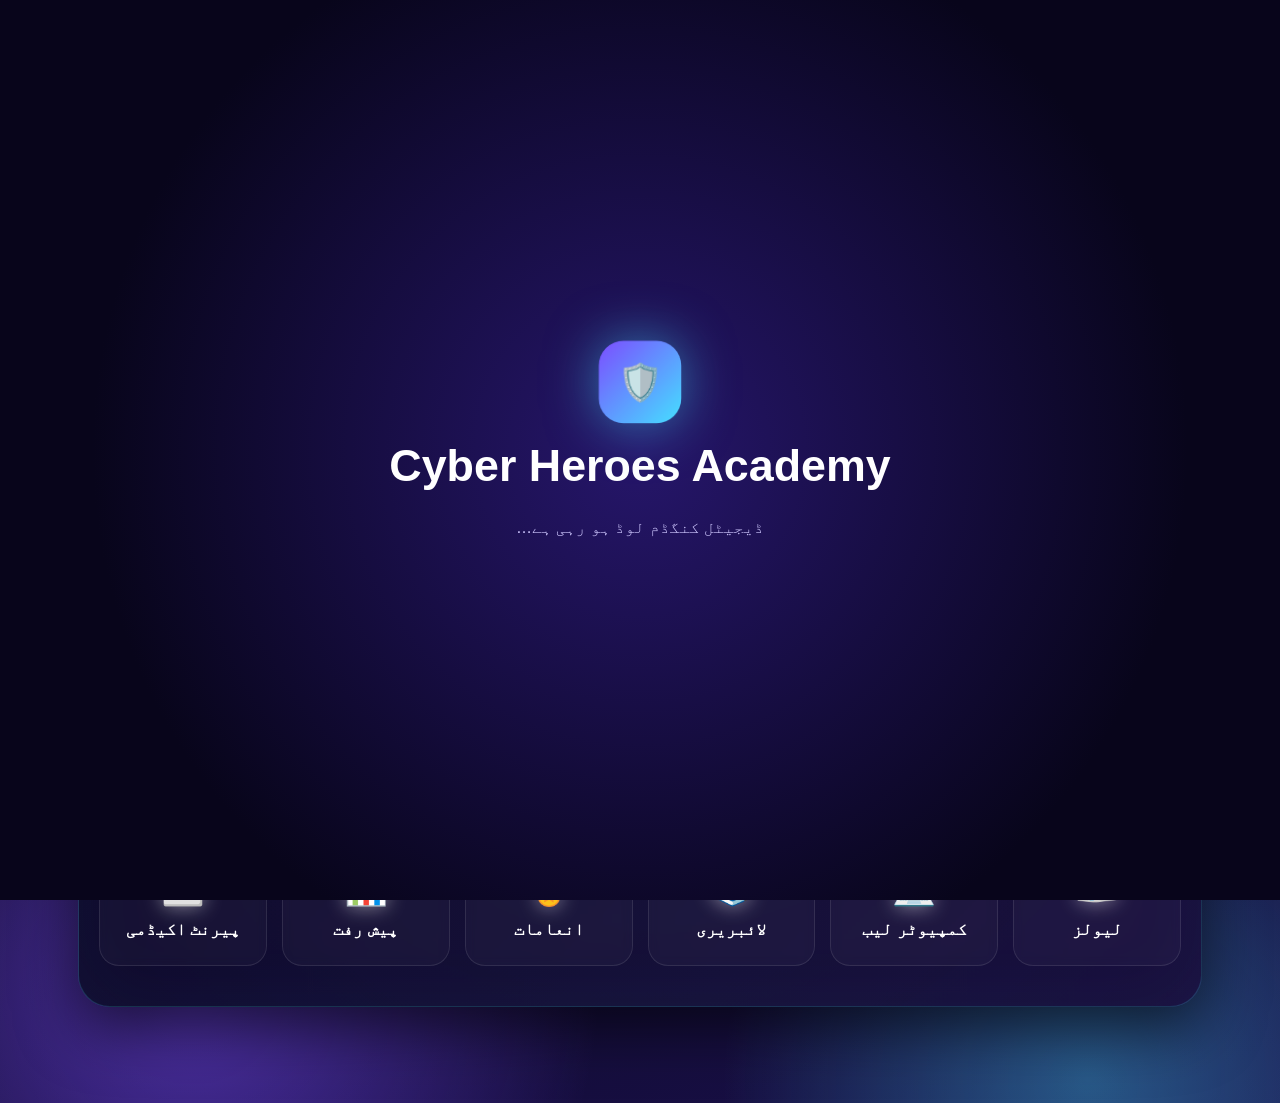
<file: index.html>
<!doctype html><meta charset="utf-8"><title>Cyber Heroes Academy</title><link rel="manifest" href="manifest.json"><meta http-equiv="refresh" content="0;url=CyberHeroes_Hark_Review.html"><a href="CyberHeroes_Hark_Review.html">Cyber Heroes Academy</a>
</file>
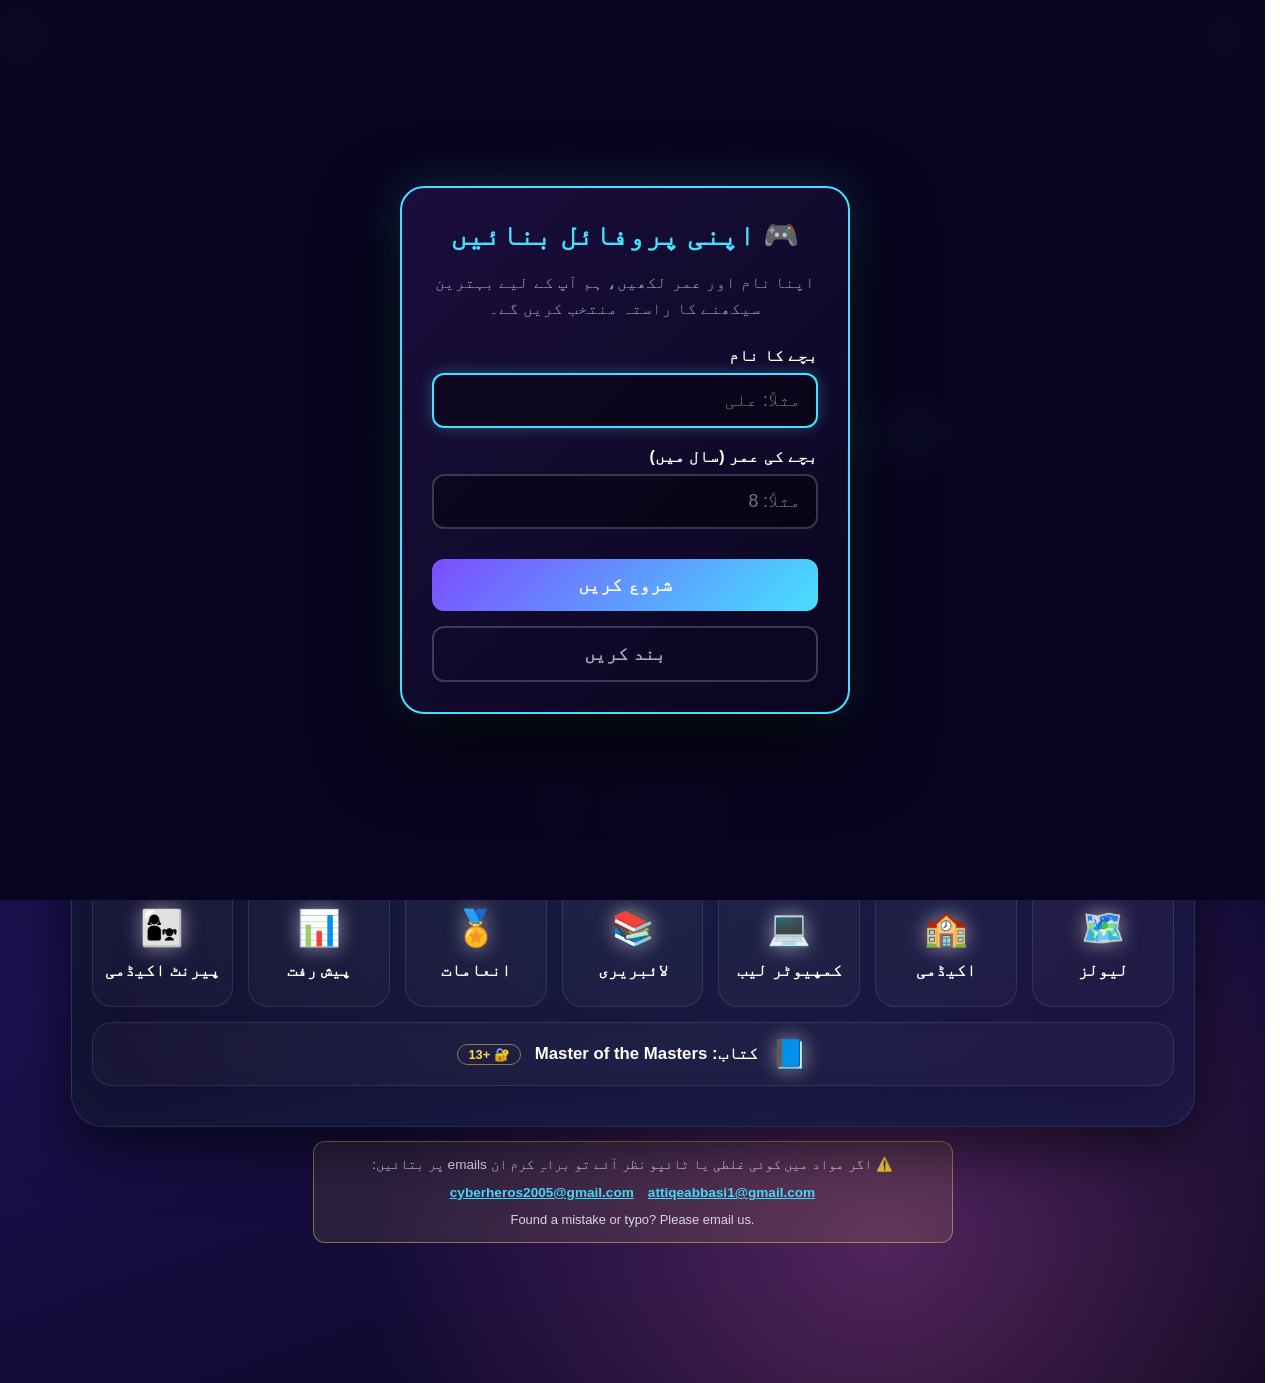
<file: CyberHeroes_Hark_Review.html>
<!doctype html>
<!-- Cyber Heroes Academy — © 2026 Attique Ahmed / Cyber Heroes Academy. License: CC BY-NC-ND 4.0 (free to share with credit; no commercial use; no modified copies). See LICENSE.txt. -->
<html lang="ur" dir="rtl">
<head>
<meta charset="utf-8">
<meta name="viewport" content="width=device-width, initial-scale=1, viewport-fit=cover">
<meta name="theme-color" content="#100b2b">
<title>Cyber Heroes Academy</title>
<style>
:root{
  --bg:#100b2b;--bg2:#1b1150;--panel:rgba(255,255,255,.10);
  --text:#fff;--muted:#cfc8ff;--purple:#7c4dff;--blue:#2f80ff;--cyan:#45e0ff;
  --pink:#ff6bd6;--yellow:#ffd84d;--coral:#ff7a6b;--mint:#6fffd2;
  --shadow:0 20px 60px rgba(0,0,0,.35);--radius:24px;
}
*{box-sizing:border-box}
html{-webkit-text-size-adjust:100%;text-size-adjust:100%;height:100%}
html,body{margin:0;min-height:100%}
body{
  font-family:"Segoe UI",Tahoma,"Noto Naskh Arabic",sans-serif;color:var(--text);
  background:
    radial-gradient(circle at 15% 10%,rgba(124,77,255,.55),transparent 30%),
    radial-gradient(circle at 85% 20%,rgba(69,224,255,.35),transparent 28%),
    radial-gradient(circle at 70% 90%,rgba(255,107,214,.28),transparent 34%),
    linear-gradient(160deg,var(--bg),var(--bg2) 55%,#09051c);
  min-height:100vh;min-height:100dvh;overflow-x:hidden;
  -webkit-tap-highlight-color:transparent;
  padding-left:env(safe-area-inset-left);padding-right:env(safe-area-inset-right);
}
body::before{content:"";position:fixed;inset:0;pointer-events:none;opacity:.25;
  background-image:radial-gradient(#fff 1px,transparent 1px);background-size:44px 44px;
  mask-image:linear-gradient(to bottom,#000,transparent 80%);}
button,input,textarea,select{font:inherit}
button{cursor:pointer}
.hidden{display:none !important}
.topbar{position:sticky;top:0;z-index:20;display:flex;align-items:center;gap:14px;flex-wrap:wrap;
  padding:12px 18px;padding-top:max(12px,env(safe-area-inset-top));
  background:rgba(12,8,35,.78);backdrop-filter:blur(18px);-webkit-backdrop-filter:blur(18px);
  border-bottom:1px solid rgba(255,255,255,.12);}
.logo{display:flex;align-items:center;gap:10px;background:none;border:0;color:#fff;font-weight:900;font-size:1rem;min-height:44px}
.logo-mark{width:36px;height:36px;border-radius:12px;display:grid;place-items:center;background:linear-gradient(135deg,var(--purple),var(--cyan));box-shadow:0 0 24px rgba(69,224,255,.35)}
.main-nav{display:flex;gap:4px;flex-wrap:wrap;margin-inline-start:auto}
.nav-link{background:transparent;border:0;color:var(--muted);padding:8px 11px;border-radius:999px;font-weight:700;min-height:44px;display:inline-flex;align-items:center;font-size:.9rem;white-space:nowrap}
.nav-link:hover,.nav-link.active{color:#fff;background:rgba(255,255,255,.14)}
.icon-btn{width:44px;height:44px;border-radius:50%;border:1px solid rgba(255,255,255,.2);background:rgba(255,255,255,.10);color:#fff;font-size:1.1rem}
.view{max-width:1180px;margin:0 auto;padding:30px 18px 80px;animation:fadeUp .4s ease both}
@keyframes fadeUp{from{opacity:0;transform:translateY(10px)}to{opacity:1;transform:none}}
h1,h2,h3{margin:.2em 0 .45em;line-height:1.25}
h1{font-size:clamp(1.5rem,5vw,2.8rem)}
p{line-height:1.8;color:#e9e6ff;overflow-wrap:break-word}
.muted{color:var(--muted)}
.pill{display:inline-flex;align-items:center;gap:6px;padding:6px 11px;border-radius:999px;background:rgba(69,224,255,.16);color:#dffaff;border:1px solid rgba(69,224,255,.35);font-size:.85rem;font-weight:800}
.btn{border:0;border-radius:14px;padding:12px 18px;font-weight:900;color:#fff;min-height:44px;transition:transform .15s ease,filter .15s ease;touch-action:manipulation}
.btn:hover{transform:translateY(-2px);filter:brightness(1.08)}
.btn:focus-visible,.option:focus-visible,.nav-link:focus-visible,.icon-btn:focus-visible{outline:3px solid var(--yellow);outline-offset:3px}
.btn.primary{background:linear-gradient(135deg,var(--purple),var(--blue));box-shadow:0 12px 30px rgba(47,128,255,.35)}
.btn.secondary{background:linear-gradient(135deg,var(--pink),#a94dff);box-shadow:0 12px 30px rgba(255,107,214,.28)}
.btn.ghost{background:rgba(255,255,255,.10);border:1px solid rgba(255,255,255,.22)}
.btn.danger{background:linear-gradient(135deg,#ff5b5b,#ff8a3d)}
.card,.hero,.world-card,.mission-card,.character-card,.badge-card,.library-card{
  background:var(--panel);border:1px solid rgba(255,255,255,.15);border-radius:var(--radius);
  box-shadow:var(--shadow);backdrop-filter:blur(14px);-webkit-backdrop-filter:blur(14px);}
.card{padding:20px}
.hero{display:grid;grid-template-columns:1.1fr .9fr;gap:24px;align-items:center;padding:clamp(20px,4vw,44px);position:relative;overflow:hidden;
  background:
    radial-gradient(circle at 80% 20%,rgba(69,224,255,.25),transparent 30%),
    radial-gradient(circle at 20% 80%,rgba(255,107,214,.22),transparent 35%),
    linear-gradient(135deg,rgba(124,77,255,.55),rgba(16,11,43,.9));}
.hero h1{font-size:clamp(1.6rem,6vw,4rem);text-shadow:0 10px 40px rgba(0,0,0,.35);overflow-wrap:anywhere}
.hero-actions{display:flex;gap:10px;flex-wrap:wrap;margin-top:16px}
.hero-visual{display:flex;flex-direction:column;align-items:center;gap:12px}
.castle{width:min(100%,380px);animation:floaty 6s ease-in-out infinite}
@keyframes floaty{0%,100%{transform:translateY(0)}50%{transform:translateY(-8px)}}
.avatar-row{display:flex;gap:10px;flex-wrap:wrap;justify-content:center}
.mini-hero{display:flex;flex-direction:column;align-items:center;gap:4px;padding:8px 10px;border-radius:16px;background:rgba(255,255,255,.1);border:1px solid rgba(255,255,255,.16);font-weight:800;font-size:.8rem}
.avatar-svg{display:block;max-width:100%;height:auto;filter:drop-shadow(0 10px 18px rgba(0,0,0,.28))}
.quick-grid{display:grid;grid-template-columns:repeat(auto-fit,minmax(150px,1fr));gap:10px;margin-top:16px}
.quick-card{padding:14px;border-radius:18px;background:rgba(255,255,255,.09);border:1px solid rgba(255,255,255,.14);color:#fff;font-weight:900;text-align:center;min-height:44px}
.quick-card:hover{background:rgba(255,255,255,.16)}
.character-grid,.world-grid,.library-grid{display:grid;gap:14px}
.character-grid{grid-template-columns:repeat(auto-fit,minmax(240px,1fr))}
.world-grid{grid-template-columns:repeat(auto-fit,minmax(240px,1fr))}
.library-grid{grid-template-columns:repeat(auto-fit,minmax(240px,1fr))}
.character-card{padding:18px;text-align:center;transition:transform .2s ease,border-color .2s ease}
.character-card:hover{transform:translateY(-4px);border-color:rgba(69,224,255,.55)}
.character-card.selected{border-color:var(--yellow);box-shadow:0 0 0 3px rgba(255,216,77,.25),var(--shadow)}
.character-card .age{font-size:.9rem;color:var(--muted)}
.character-card .pathway{font-size:.9rem;color:#ded9ff;min-height:3em}
.world-card,.library-card{padding:16px;position:relative}
.world-card.locked,.library-card.locked{opacity:.65;filter:saturate(.65)}
.world-icon{font-size:2rem}
.lock-note{display:inline-block;margin-top:8px;color:var(--yellow);font-weight:800;font-size:.85rem}
.level-badge{position:absolute;top:10px;left:10px;background:rgba(0,0,0,.5);border-radius:999px;padding:4px 10px;font-size:.75rem;font-weight:900;border:1px solid rgba(255,255,255,.2)}
.stats-grid{display:grid;grid-template-columns:repeat(auto-fit,minmax(130px,1fr));gap:10px;margin:14px 0}
.stat{padding:14px;border-radius:16px;background:rgba(255,255,255,.09);border:1px solid rgba(255,255,255,.14)}
.stat strong{display:block;font-size:1.4rem;color:var(--cyan)}
.grid-2{display:grid;grid-template-columns:1fr 1fr;gap:14px}
.dashboard-head{display:flex;gap:20px;align-items:center;flex-wrap:wrap;margin-bottom:14px}
.dashboard-head h1{margin:0}
.input,textarea.input{width:100%;padding:12px 14px;border-radius:12px;border:1px solid rgba(255,255,255,.22);background:rgba(0,0,0,.22);color:#fff;margin:6px 0 12px;font-size:16px}
textarea.input{resize:vertical;min-height:110px}
.modal{position:fixed;inset:0;z-index:60;background:rgba(3,2,12,.82);backdrop-filter:blur(10px);
  display:grid;place-items:center;padding:14px;padding-top:max(14px,env(safe-area-inset-top));padding-bottom:max(14px,env(safe-area-inset-bottom));}
.modal-card{width:min(860px,100%);max-height:92vh;max-height:92dvh;overflow-y:auto;-webkit-overflow-scrolling:touch;
  background:linear-gradient(160deg,#22145c,#120b31);border:1px solid rgba(255,255,255,.2);
  border-radius:24px;padding:22px;padding-top:60px;position:relative;}
.modal-close{position:absolute;top:12px;left:12px;width:44px;height:44px;border-radius:50%;
  border:1px solid rgba(255,255,255,.22);background:rgba(255,255,255,.1);color:#fff;font-size:1.2rem;z-index:2;display:grid;place-items:center}
.mission-text{font-size:1rem;background:rgba(255,255,255,.07);padding:14px;border-radius:14px;border:1px solid rgba(255,255,255,.12);line-height:1.8}
.lesson-text{background:rgba(124,77,255,.15);border:1px solid rgba(124,77,255,.4);padding:14px;border-radius:14px;line-height:1.85}
.lesson-text strong{color:var(--yellow)}
.lesson-text code{background:rgba(0,0,0,.4);padding:2px 6px;border-radius:6px;font-family:Consolas,monospace;color:var(--cyan);direction:ltr;display:inline-block}
.options{display:grid;gap:10px;margin:14px 0}
.option{width:100%;text-align:right;padding:13px 15px;border-radius:14px;border:1px solid rgba(255,255,255,.18);
  background:rgba(255,255,255,.09);color:#fff;font-weight:800;line-height:1.6;min-height:44px;transition:background .15s ease}
.option:hover:not(:disabled){background:rgba(255,255,255,.16);border-color:rgba(69,224,255,.5)}
.option:disabled{opacity:.65;cursor:not-allowed}
.feedback{padding:12px 14px;border-radius:14px;font-weight:800;margin-top:10px;font-size:.95rem}
.feedback.ok{background:rgba(111,255,210,.16);border:1px solid rgba(111,255,210,.45);color:#d9fff5}
.feedback.bad{background:rgba(255,122,107,.16);border:1px solid rgba(255,122,107,.5);color:#ffe2de}
.mission-next{margin-top:12px;display:flex;gap:10px;flex-wrap:wrap}
.completion{text-align:center;padding:10px}
.completion .big{font-size:2.6rem}
.toast{position:fixed;bottom:20px;right:50%;transform:translate(50%,30px);opacity:0;pointer-events:none;
  background:#fff;color:#1b1150;padding:12px 18px;border-radius:999px;font-weight:900;z-index:80;
  transition:.25s ease;box-shadow:0 16px 40px rgba(0,0,0,.35);max-width:calc(100% - 32px);text-align:center;font-size:.9rem}
.toast.show{opacity:1;transform:translate(50%,0)}
.loading-screen{position:fixed;inset:0;z-index:100;display:grid;place-items:center;
  background:radial-gradient(circle at center,#26166b,#08051b 70%);text-align:center;transition:opacity .4s ease}
.loading-screen.hidden{opacity:0;pointer-events:none}
.loader-orb{width:80px;height:80px;border-radius:24px;display:grid;place-items:center;margin:0 auto 16px;font-size:2.2rem;
  background:linear-gradient(135deg,var(--purple),var(--cyan));box-shadow:0 0 50px rgba(69,224,255,.5);animation:pulse 1.8s ease-in-out infinite}
@keyframes pulse{50%{transform:scale(1.06)}}
.error-overlay{position:fixed;inset:0;z-index:120;display:grid;place-items:center;background:#09051c;padding:20px}
.error-card{max-width:520px;background:#1b1150;border:1px solid rgba(255,255,255,.2);border-radius:22px;padding:24px;text-align:center}
.reduced-motion *,.reduced-motion *::before,.reduced-motion *::after{animation-duration:.001ms !important;animation-iteration-count:1 !important;transition-duration:.001ms !important}
body.high-contrast{--muted:#fff;--panel:rgba(0,0,0,.78);--text:#fff}
body.high-contrast .card,body.high-contrast .hero,body.high-contrast .topbar,body.high-contrast .modal-card{background:#000 !important;border-color:#fff !important}
body.modal-open{position:fixed;width:100%;overflow:hidden}

/* Library */
.lib-tabs{display:flex;gap:6px;flex-wrap:wrap;margin:12px 0}
.lib-tab{background:rgba(255,255,255,.08);border:1px solid rgba(255,255,255,.16);color:#fff;padding:8px 14px;border-radius:999px;font-weight:800;font-size:.88rem;min-height:40px}
.lib-tab.active{background:linear-gradient(135deg,var(--purple),var(--blue));border-color:transparent}
.lib-search{width:100%;padding:12px 14px;border-radius:12px;border:1px solid rgba(255,255,255,.22);background:rgba(0,0,0,.22);color:#fff;font-size:16px;margin-bottom:10px}
.library-card{cursor:pointer;transition:transform .15s ease,border-color .15s ease}
.library-card:hover{transform:translateY(-3px);border-color:rgba(69,224,255,.5)}
.library-card.read{border-color:rgba(111,255,210,.5)}
.library-card .tag{font-size:.75rem;color:var(--muted);margin-top:4px}
.lib-article{line-height:1.9}
.lib-article h3{color:var(--yellow);margin-top:1.1em}
.lib-article h4{color:var(--cyan);margin:1em 0 .4em}
.lib-article ul,.lib-article ol{padding-inline-start:1.5em;line-height:1.85}
.lib-article li{margin:.35em 0}
.lib-article code{background:rgba(0,0,0,.45);padding:2px 7px;border-radius:6px;font-family:Consolas,monospace;color:var(--cyan);direction:ltr;display:inline-block;font-size:.9em}
.lib-article pre{background:rgba(0,0,0,.5);padding:14px;border-radius:12px;overflow-x:auto;direction:ltr;text-align:left;border:1px solid rgba(255,255,255,.1)}
.lib-article pre code{background:none;padding:0;color:#e2fffa;display:block;line-height:1.6}
.lib-article table{width:100%;border-collapse:collapse;margin:1em 0;font-size:.92rem}
.lib-article th,.lib-article td{border:1px solid rgba(255,255,255,.18);padding:8px 10px;text-align:right}
.lib-article th{background:rgba(124,77,255,.25);font-weight:900}

/* Network activity (preserved) */
.net-activity{padding:6px 0}
.net-progress{display:flex;gap:6px;margin:8px 0;flex-wrap:wrap}
.net-phase-dot{width:10px;height:10px;border-radius:50%;background:rgba(255,255,255,.2);transition:background .3s ease}
.net-phase-dot.done{background:#6fffd2}
.net-phase-dot.current{background:#ffd84d;box-shadow:0 0 10px #ffd84d}
.net-phase-badge{display:inline-block;padding:5px 12px;border-radius:999px;background:rgba(124,77,255,.35);font-size:.8rem;font-weight:900;margin-bottom:10px}
.net-map{width:100%;height:auto;max-width:100%;background:radial-gradient(ellipse at center,rgba(69,224,255,.08),rgba(0,0,0,.3));border:1px solid rgba(255,255,255,.15);border-radius:18px;margin:8px 0;display:block}
.net-link{stroke:rgba(207,200,255,.55);stroke-width:3;stroke-linecap:round}
.net-link.active-path{stroke:#45e0ff;stroke-width:4;filter:drop-shadow(0 0 6px rgba(69,224,255,.6))}
.net-device-rect{fill:rgba(255,255,255,.08);stroke:rgba(255,255,255,.35);stroke-width:2}
.net-device.here .net-device-rect{fill:rgba(255,107,214,.35);stroke:#ff6bd6;stroke-width:3;filter:drop-shadow(0 0 10px rgba(255,107,214,.6))}
.net-device.dest .net-device-rect{fill:rgba(255,216,77,.2);stroke:#ffd84d;stroke-width:2.5}
.net-device.source .net-device-rect{fill:rgba(111,255,210,.2);stroke:#6fffd2;stroke-width:2.5}
.net-device.neighbor .net-device-rect{stroke-dasharray:5 4;stroke:#45e0ff;stroke-width:2.5}
.net-device-label{fill:#fff;font-size:12px;font-weight:800;text-anchor:middle;pointer-events:none}
.net-device-ip{fill:#45e0ff;font-size:10px;text-anchor:middle;pointer-events:none;font-family:Consolas,monospace}
.net-device-icon{font-size:18px;text-anchor:middle;pointer-events:none}
.net-packet-icon{filter:drop-shadow(0 0 8px rgba(255,107,214,.9))}
.net-packet-icon.pulse{animation:netPulse 1.2s ease-in-out infinite}
@keyframes netPulse{0%,100%{opacity:1}50%{opacity:.55}}
.net-feedback{padding:12px 14px;border-radius:14px;font-weight:800;margin:10px 0;font-size:.95rem;line-height:1.7}
.net-feedback.ok{background:rgba(111,255,210,.16);border:1px solid rgba(111,255,210,.45);color:#d9fff5}
.net-feedback.bad{background:rgba(255,122,107,.16);border:1px solid rgba(255,122,107,.5);color:#ffe2de}
.net-feedback.info{background:rgba(69,224,255,.12);border:1px solid rgba(69,224,255,.4);color:#dffaff}
.net-controls{display:grid;gap:8px;margin-top:10px}
.net-choice-btn{padding:13px 16px;border-radius:14px;background:rgba(255,255,255,.10);border:1px solid rgba(255,255,255,.22);color:#fff;font-weight:800;min-height:44px;text-align:right;transition:background .15s ease;font-size:.95rem;touch-action:manipulation}
.net-choice-btn:hover:not(:disabled){background:rgba(69,224,255,.22);border-color:#45e0ff}
.net-choice-btn:disabled{opacity:.55;cursor:not-allowed}
.net-choice-btn.correct{background:rgba(111,255,210,.28);border-color:#6fffd2}
.net-choice-btn.wrong{background:rgba(255,122,107,.28);border-color:#ff7a6b}
.net-choice-btn:focus-visible{outline:3px solid var(--yellow);outline-offset:3px}
.net-config-panel{background:rgba(0,0,0,.4);border:1px solid rgba(255,255,255,.15);border-radius:12px;padding:12px;margin:10px 0;font-family:Consolas,monospace;font-size:.85rem;direction:ltr;text-align:left;color:#e2fffa;overflow-x:auto;line-height:1.7}
.net-config-panel .ok{color:#6fffd2}
.net-config-panel .bad{color:#ff7a6b}
.net-config-panel .dim{color:#a0a0c0}
.net-summary{background:linear-gradient(135deg,rgba(124,77,255,.25),rgba(69,224,255,.15));border-radius:16px;padding:16px;margin:10px 0;border:1px solid rgba(255,255,255,.15)}
.net-summary h3{margin-top:0;color:#ffd84d}
.sr-only-net{position:absolute;width:1px;height:1px;overflow:hidden;clip:rect(0,0,0,0)}

/* ============ COMPUTER LAB (TERMINAL) ============ */
.lab-wrap{display:grid;gap:14px}
.lab-header{display:flex;align-items:center;gap:10px;flex-wrap:wrap;justify-content:space-between}
.lab-terminal{background:#0a0620;border:2px solid rgba(69,224,255,.35);border-radius:16px;padding:14px;
  font-family:Consolas,"Courier New",monospace;direction:ltr;text-align:left;
  min-height:340px;max-height:60vh;overflow-y:auto;overflow-x:hidden;
  color:#e2fffa;font-size:.92rem;line-height:1.55;box-shadow:inset 0 0 24px rgba(69,224,255,.08)}
.lab-terminal .line{white-space:pre-wrap;word-break:break-word;margin:2px 0}
.lab-terminal .line.err{color:#ff8a8a}
.lab-terminal .line.ok{color:#6fffd2}
.lab-terminal .line.dim{color:#8c8cae}
.lab-terminal .line.cmd{color:#ffd84d}
.lab-prompt-line{display:flex;align-items:center;gap:6px;margin-top:8px}
.lab-prompt-label{color:#6fffd2;font-family:Consolas,monospace;font-weight:900;font-size:.85rem;white-space:nowrap;direction:ltr}
.lab-input{flex:1;background:rgba(0,0,0,.4);border:1px solid rgba(69,224,255,.4);border-radius:8px;
  padding:10px 12px;color:#fff;font-family:Consolas,monospace;font-size:16px;direction:ltr;min-height:44px}
.lab-input:focus{outline:2px solid var(--yellow);outline-offset:2px}
.lab-quick-commands{display:flex;gap:6px;flex-wrap:wrap;margin-top:8px}
.lab-quick-btn{background:rgba(69,224,255,.14);border:1px solid rgba(69,224,255,.4);color:#dffaff;
  padding:8px 12px;border-radius:10px;font-family:Consolas,monospace;font-size:.85rem;min-height:40px;direction:ltr}
.lab-quick-btn:hover{background:rgba(69,224,255,.24)}
.lab-help{background:rgba(124,77,255,.14);border:1px solid rgba(124,77,255,.4);border-radius:12px;padding:14px;margin-top:10px;line-height:1.7}
.lab-help h3{margin-top:0;color:var(--yellow)}
.lab-help code{background:rgba(0,0,0,.5);padding:2px 6px;border-radius:5px;color:#45e0ff;font-family:Consolas,monospace;direction:ltr;display:inline-block}
.lab-help table{width:100%;border-collapse:collapse;margin-top:8px;font-size:.9rem}
.lab-help td{border-bottom:1px solid rgba(255,255,255,.12);padding:6px 8px;text-align:right;vertical-align:top}

/* ============ PARENT ACADEMY ============ */
.pa-grid{display:grid;grid-template-columns:repeat(auto-fit,minmax(260px,1fr));gap:14px;margin-top:14px}
.pa-module{background:rgba(255,255,255,.08);border:1px solid rgba(255,255,255,.16);border-radius:18px;padding:18px;cursor:pointer;transition:transform .15s ease,border-color .15s ease}
.pa-module:hover{transform:translateY(-3px);border-color:rgba(255,216,77,.5)}
.pa-module .pa-num{display:inline-block;width:34px;height:34px;border-radius:50%;
  background:linear-gradient(135deg,var(--yellow),var(--coral));color:#1b1150;
  font-weight:900;display:grid;place-items:center;margin-bottom:10px}
.pa-module h3{margin:.2em 0 .4em;font-size:1.05rem}
.pa-module p{font-size:.88rem;color:var(--muted);margin:0}
.pa-detail{background:rgba(0,0,0,.25);border:1px solid rgba(255,255,255,.16);border-radius:18px;padding:22px;margin-top:14px;line-height:1.85}
.pa-detail h2{color:var(--yellow);margin-top:0}
.pa-detail h3{color:var(--cyan);margin-top:1.2em}
.pa-detail ol,.pa-detail ul{padding-inline-start:1.4em;line-height:1.85}
.pa-detail li{margin:.4em 0}
.pa-detail .step{background:rgba(69,224,255,.10);border-left:4px solid var(--cyan);
  padding:10px 14px;border-radius:8px;margin:10px 0}
.pa-detail .expect{background:rgba(111,255,210,.10);border-left:4px solid var(--mint);
  padding:8px 12px;border-radius:8px;margin:8px 0;font-size:.9rem}
.pa-detail .warn{background:rgba(255,216,77,.12);border-left:4px solid var(--yellow);
  padding:8px 12px;border-radius:8px;margin:8px 0;font-size:.9rem}
.pa-detail code{background:rgba(0,0,0,.5);padding:2px 6px;border-radius:5px;
  font-family:Consolas,monospace;color:var(--cyan);direction:ltr;display:inline-block;font-size:.9em}
.pa-progress-row{display:flex;align-items:center;gap:10px;margin-top:12px;padding:10px 12px;
  background:rgba(255,255,255,.06);border-radius:10px}
.pa-progress-row input{width:22px;height:22px}
.pa-quick-start{background:linear-gradient(135deg,rgba(124,77,255,.2),rgba(69,224,255,.12));
  border:1px solid rgba(255,255,255,.2);border-radius:16px;padding:16px;margin-top:14px}
/* ============ NEW LEVEL 1 UI ============ */
.drag-container { display: flex; gap: 10px; flex-direction: column; margin: 14px 0; }
.drag-items { display: flex; flex-wrap: wrap; gap: 8px; padding: 10px; background: rgba(0,0,0,0.2); border-radius: 12px; min-height: 50px; }
.drag-item { background: rgba(69,224,255,0.2); border: 1px solid #45e0ff; padding: 10px 14px; border-radius: 8px; cursor: pointer; font-weight: 700; user-select: none; direction: ltr; text-align: right; }
.drag-item.selected { background: #ffd84d; color: #1b1150; border-color: #ffd84d; }
.drag-slots { display: grid; grid-template-columns: 1fr 1fr; gap: 10px; }
.drag-slot { background: rgba(255,255,255,0.05); border: 2px dashed rgba(255,255,255,0.2); padding: 14px; border-radius: 12px; text-align: center; font-weight: 800; color: #ccd; min-height: 60px; display: flex; align-items: center; justify-content: center; flex-direction: column; cursor: pointer;}
.drag-slot.target { border-color: #ffd84d; background: rgba(255,216,77,0.1); }
.drag-slot.filled { border-style: solid; border-color: #6fffd2; background: rgba(111,255,210,0.1); color: #fff; }
.drag-slot .slot-title { font-size: 0.8rem; color: #aab; margin-bottom: 4px; }
.drag-slot .slot-item { color: #6fffd2; }
.seq-container { margin: 14px 0; }
.seq-pool { display: flex; flex-direction: column; gap: 8px; margin-bottom: 16px; }
.seq-item { background: rgba(255,255,255,0.08); border: 1px solid rgba(255,255,255,0.2); padding: 12px; border-radius: 10px; cursor: pointer; font-weight: 700; direction: ltr; text-align: right;}
.seq-item:hover { background: rgba(255,255,255,0.15); border-color: #45e0ff; }
.seq-target { display: flex; flex-direction: column; gap: 8px; padding: 10px; background: rgba(0,0,0,0.3); border-radius: 12px; border: 1px dashed rgba(255,255,255,0.3); min-height: 100px; }
.seq-target .seq-item { background: rgba(69,224,255,0.2); }
.reflection-box { width: 100%; padding: 14px; border-radius: 12px; border: 1px solid rgba(255,255,255,0.2); background: rgba(0,0,0,0.3); color: #fff; font-family: inherit; font-size: 1rem; min-height: 120px; resize: vertical; }
/* ============ ISLAMIC STORIES ============ */
.islamic-card{padding:16px;background:linear-gradient(135deg,rgba(255,216,77,.14),rgba(124,77,255,.10));
  border:1px solid rgba(255,216,77,.35);border-radius:18px;cursor:pointer;transition:transform .15s ease}
.islamic-card:hover{transform:translateY(-3px);border-color:rgba(255,216,77,.7)}
.islamic-card h3{margin:.1em 0 .3em;color:var(--yellow)}
.islamic-article{line-height:2}
.islamic-article h3{color:var(--yellow);margin-top:1.3em;border-bottom:2px solid rgba(255,216,77,.3);padding-bottom:6px}
.islamic-article .ref-box{background:rgba(0,0,0,.35);border:1px solid rgba(255,216,77,.4);
  border-radius:10px;padding:12px 14px;margin:10px 0}
.islamic-article .ref-box .ref-label{display:inline-block;background:rgba(255,216,77,.25);
  color:#1b1150;padding:3px 10px;border-radius:6px;font-weight:900;font-size:.8rem;margin-inline-end:8px}
.islamic-article .ref-box .ref-text{color:#e9e6ff;font-size:.95rem}
.islamic-article .moral{background:rgba(111,255,210,.10);border-left:4px solid var(--mint);
  padding:12px 14px;border-radius:8px;margin:14px 0}
.islamic-article .disclaimer{background:rgba(255,122,107,.10);border:1px solid rgba(255,122,107,.4);
  border-radius:10px;padding:12px 14px;margin-top:16px;font-size:.85rem;color:#ffe2de;line-height:1.7}

button,[data-view],[data-hero-select],[data-level],[data-action],[data-option],[data-close-modal],[data-next-step],[data-lib-open],[data-lib-tab],[data-net-hop],[data-net-pick-source],[data-net-advance],[data-net-inspect],[data-net-fix],[data-net-reset],[data-net-explain],[data-net-finish],[data-pa-open],[data-pa-step],[data-islam-open],[data-lab-run]{
  touch-action:manipulation;-webkit-tap-highlight-color:rgba(69,224,255,.18);user-select:none;-webkit-user-select:none;
}
button:active:not(:disabled),.nav-link:active,.option:active:not(:disabled),.quick-card:active,.btn:active:not(:disabled),.net-choice-btn:active:not(:disabled),.lab-quick-btn:active{transform:scale(.97)}

@media (max-width:900px){
  .hero,.grid-2{grid-template-columns:1fr}
  .dashboard-head{flex-direction:column;text-align:center}
  .main-nav{order:3;width:100%;margin-inline-start:0;overflow-x:auto;overflow-y:hidden;flex-wrap:nowrap;justify-content:flex-start;-webkit-overflow-scrolling:touch;scrollbar-width:none;padding:4px 0}
  .main-nav::-webkit-scrollbar{display:none}
}
@media (max-width:520px){
  .view{padding:20px 12px 70px}
  .card,.hero,.modal-card{padding:16px;border-radius:20px}
  .modal-card{padding-top:58px}
  .btn{width:100%}
  .hero-actions{flex-direction:column}
  .quick-grid{grid-template-columns:repeat(2,1fr);gap:8px}
  .stats-grid{grid-template-columns:repeat(2,1fr);gap:8px}
  .character-grid,.world-grid,.library-grid,.pa-grid{grid-template-columns:1fr}
  .lab-terminal{font-size:.82rem;min-height:280px}
}
@media (max-width:400px){
  h1{font-size:1.35rem}
  .stat strong{font-size:1.2rem}
  .quick-card{padding:12px;font-size:.88rem}
  .logo{font-size:.88rem}
  .logo span:last-child{display:none}
  .net-device-label{font-size:10px}
  .net-device-ip{font-size:8px}
}
@media (max-height:500px) and (orientation:landscape){
  .hero{grid-template-columns:1fr;padding:14px}
  .hero-visual{display:none}
  .hero h1{font-size:1.4rem}
}
@media (hover:none){
  .btn:hover{transform:none;filter:none}
  .option:hover:not(:disabled){background:rgba(255,255,255,.09);border-color:rgba(255,255,255,.18)}
  .character-card:hover{transform:none}
  .library-card:hover{transform:none}
  .net-choice-btn:hover:not(:disabled){background:rgba(255,255,255,.10);border-color:rgba(255,255,255,.22)}
  .pa-module:hover,.islamic-card:hover{transform:none}
}
@media (prefers-reduced-motion:reduce){
  *,*::before,*::after{animation-duration:.001ms !important;transition-duration:.001ms !important}
}
@supports not ((backdrop-filter:blur(1px)) or (-webkit-backdrop-filter:blur(1px))){
  .topbar{background:rgba(12,8,35,.94)}
  .card,.hero,.modal-card,.library-card{background:rgba(28,18,66,.94)}
  .modal{background:rgba(3,2,12,.94)}
}
@media print{
  body{background:#fff;color:#000}
  .topbar,.main-nav,.hero-actions,.btn,.icon-btn,.loading-screen,.toast{display:none !important}
  .pa-detail,.card{border:1px solid #000;background:#fff;color:#000}
  .pa-detail h2,.pa-detail h3{color:#000}
}
</style>
<link rel="stylesheet" href="phase2.css">
<link rel="stylesheet" href="academy.css">
<script src="cmd-normalize.js"></script><!-- v8.2.4: terminal input normalizer (phones) -->
</head>
<body>

<div id="loadingScreen" class="loading-screen">
  <div>
    <div class="loader-orb">🛡️</div>
    <h1>Cyber Heroes Academy</h1>
    <p class="muted">ڈیجیٹل کنگڈم لوڈ ہو رہی ہے…</p>
  </div>
</div>

<div id="errorOverlay" class="error-overlay hidden">
  <div class="error-card">
    <h2>کچھ غلط ہو گیا</h2>
    <p>ایپ لوڈ نہیں ہو سکی۔ براہِ کرم دوبارہ کوشش کریں۔</p>
    <button class="btn primary" onclick="location.reload()">دوبارہ کوشش کریں</button>
  </div>
</div>

<header class="topbar">
  <button class="logo" data-view="home" aria-label="ہوم">
    <span class="logo-mark">🛡️</span>
    <span>Cyber Heroes Academy</span>
  </button>
  <nav class="main-nav" aria-label="مرکزی نیویگیشن">
    <button class="nav-link" data-view="home">ہوم</button>
    <button class="nav-link" data-view="levels">لیولز</button>
    <button class="nav-link" data-view="lab">کمپیوٹر لیب</button>
    <button class="nav-link" data-view="library">لائبریری</button>
    <button class="nav-link" data-view="rewards">انعامات</button>
    <button class="nav-link" data-view="progress">پیش رفت</button>
    <button class="nav-link" data-view="parent">والدین / ٹیچر</button>
    <button class="nav-link" data-view="settings">ترتیبات</button>
  </nav>
  <button id="soundBtn" class="icon-btn" data-action="toggleSound" aria-label="آواز آن/آف">🔊</button>
</header>

<main>
  <section id="view-home" class="view">
  <style>
    .neo-home-wrap {
      background: linear-gradient(135deg, #0a0620 0%, #1a0e3c 100%);
      border-radius: 32px;
      padding: 40px 20px;
      border: 1px solid rgba(69,224,255,0.2);
      box-shadow: 0 20px 60px rgba(0,0,0,0.6), inset 0 0 80px rgba(69,224,255,0.05);
      position: relative;
      overflow: hidden;
      text-align: center;
      font-family: inherit;
      margin: 10px;
    }
    .neo-home-wrap::before {
      content: ''; position: absolute; top: -50%; left: -50%; width: 200%; height: 200%;
      background: radial-gradient(circle at 50% 50%, rgba(69,224,255,0.1) 0%, transparent 60%);
      pointer-events: none; animation: neoPulse 8s infinite;
    }
    @keyframes neoPulse { 0%,100%{opacity:0.4; transform:scale(1)} 50%{opacity:0.8; transform:scale(1.05)} }
    
    .neo-pill {
      display: inline-block; padding: 8px 20px; border-radius: 50px;
      background: rgba(69,224,255,0.1); border: 1px solid rgba(69,224,255,0.4);
      color: #45e0ff; font-weight: 800; font-size: 0.9rem; margin-bottom: 20px;
      box-shadow: 0 0 20px rgba(69,224,255,0.2);
    }
    .neo-title {
      font-size: clamp(2rem, 6vw, 3.5rem); font-weight: 900; margin: 0 0 15px;
      background: linear-gradient(135deg, #45e0ff, #ff6bd6, #ffd84d);
      -webkit-background-clip: text; -webkit-text-fill-color: transparent;
      text-shadow: 0 0 40px rgba(69,224,255,0.3);
      letter-spacing: 2px;
    }
    .neo-subtitle {
      color: #fff; font-size: 1.2rem; font-weight: 800; margin-bottom: 15px; opacity: 0.95;
    }
    .neo-desc {
      color: #aab; font-size: 1rem; max-width: 650px; margin: 0 auto 30px; line-height: 1.8;
    }
    
    .neo-btn-group {
      display: flex; flex-wrap: wrap; gap: 15px; justify-content: center; margin-bottom: 40px; position: relative; z-index: 10;
    }
    .neo-btn {
      padding: 14px 35px; border-radius: 50px; font-weight: 900; font-size: 1.1rem; cursor: pointer; transition: 0.3s;
      border: none; font-family: inherit;
    }
    .neo-btn-primary {
      background: linear-gradient(135deg, #7c4dff, #45e0ff); color: #fff;
      box-shadow: 0 10px 30px rgba(69,224,255,0.4);
    }
    .neo-btn-primary:hover { transform: translateY(-3px); box-shadow: 0 15px 40px rgba(69,224,255,0.7); }
    
    .neo-btn-secondary {
      background: linear-gradient(135deg, #ff6bd6, #ffd84d); color: #000;
      box-shadow: 0 10px 30px rgba(255,107,214,0.4);
    }
    .neo-btn-secondary:hover { transform: translateY(-3px); box-shadow: 0 15px 40px rgba(255,107,214,0.7); }
    
    .neo-btn-ghost {
      background: rgba(255,255,255,0.05); color: #fff; border: 2px solid rgba(255,255,255,0.2);
      backdrop-filter: blur(10px);
    }
    .neo-btn-ghost:hover { background: rgba(255,255,255,0.1); border-color: #45e0ff; box-shadow: 0 0 20px rgba(69,224,255,0.3); }

    .neo-castle-wrap {
      display: flex; justify-content: center; margin-bottom: 40px; position: relative; z-index: 5;
    }
    .neo-castle-wrap svg { 
      max-width: 380px; width: 100%; 
      filter: drop-shadow(0 20px 40px rgba(69,224,255,0.4)); 
      animation: floatCastle 6s ease-in-out infinite; 
    }
    @keyframes floatCastle { 0%,100%{transform:translateY(0)} 50%{transform:translateY(-15px)} }

    #homeCharacters { margin: 0 auto 40px; max-width: 600px; display: flex; justify-content: center; gap: 15px; flex-wrap: wrap; z-index: 10; position: relative; }

    .neo-grid {
      display: grid; grid-template-columns: repeat(auto-fit, minmax(130px, 1fr)); gap: 15px; position: relative; z-index: 10;
    }
    .neo-card {
      background: rgba(255,255,255,0.03); border: 1px solid rgba(255,255,255,0.1); border-radius: 20px;
      padding: 25px 10px; cursor: pointer; transition: all 0.3s; color: #fff; font-weight: 800;
      display: flex; flex-direction: column; align-items: center; justify-content: center; gap: 12px; font-size: 1.05rem;
      backdrop-filter: blur(5px);
    }
    .neo-card:hover {
      background: rgba(69,224,255,0.08); border-color: #45e0ff; transform: translateY(-5px);
      box-shadow: 0 15px 35px rgba(69,224,255,0.15);
    }
    .neo-card .icon { font-size: 2.2rem; filter: drop-shadow(0 0 10px rgba(255,255,255,0.5)); }
  </style>

  <div class="neo-home-wrap">
    <div class="neo-pill">🚀 ڈیجیٹل کنگڈم کا سفر — 12 لیولز</div>
    <h1 class="neo-title">CYBER HEROES ACADEMY</h1>
    <p class="neo-subtitle">سیکھو، کھیلو، دریافت کرو — اور بنو ڈیجیٹل دنیا کے ہیرو!</p>
    <p class="neo-desc">نوری، مانو، حرم اور بائٹ کے ساتھ 12 سطحوں کا سفر۔ لیول 4 میں حقیقی نیٹ ورک روٹنگ مشن، اور کمپیوٹر لیب میں حقیقی ٹرمینل موجود ہے۔</p>
    
    <div class="neo-btn-group">
      <button class="neo-btn neo-btn-primary" data-action="start">شروع کریں</button>
      <button id="continueBtn" class="neo-btn neo-btn-secondary" data-action="continue">جاری رکھیں</button>
      <button class="neo-btn neo-btn-ghost" data-view="characters">اپنا ہیرو چنیں</button>
    </div>

    <div class="neo-castle-wrap">
      <svg class="castle" viewBox="0 0 420 260" role="img" aria-label="سائبر اکیڈمی قلعہ">
        <defs><linearGradient id="cg" x1="0" y1="0" x2="1" y2="1"><stop offset="0" stop-color="#7c4dff"/><stop offset=".5" stop-color="#45e0ff"/><stop offset="1" stop-color="#ff6bd6"/></linearGradient></defs>
        <ellipse cx="210" cy="236" rx="160" ry="14" fill="#000" opacity=".25"/>
        <path d="M80 210h260l-22-86h-42v-48h-38v48h-36V96h-36v28h-36v-48h-38v48h-34l-22 86z" fill="url(#cg)"/>
        <path d="M138 124v86h46v-42h52v42h46v-86z" fill="#1b1150" opacity=".85"/>
        <rect x="160" y="140" width="22" height="28" rx="6" fill="#45e0ff"/>
        <rect x="238" y="140" width="22" height="28" rx="6" fill="#ffd84d"/>
        <rect x="199" y="168" width="22" height="42" rx="7" fill="#ff6bd6"/>
        <circle cx="118" cy="78" r="8" fill="#ffd84d"/><circle cx="302" cy="70" r="6" fill="#45e0ff"/><circle cx="330" cy="104" r="5" fill="#ff6bd6"/>
      </svg>
    </div>
    
    <div id="homeCharacters" class="avatar-row"></div>

    <div class="neo-grid">
      <button class="neo-card" data-view="levels"><span class="icon">🗺️</span>لیولز</button>
      <button class="neo-card" data-view="lab"><span class="icon">💻</span>کمپیوٹر لیب</button>
      <button class="neo-card" data-view="library"><span class="icon">📚</span>لائبریری</button>
      <button class="neo-card" data-view="rewards"><span class="icon">🏅</span>انعامات</button>
      <button class="neo-card" data-view="progress"><span class="icon">📊</span>پیش رفت</button>
      <button class="neo-card" data-view="parent-academy"><span class="icon">👩‍👧</span>پیرنٹ اکیڈمی</button>
    </div>
  </div>
</section>

  <section id="view-characters" class="view hidden">
    <h1>اپنا ہیرو چنیں</h1>
    <p class="muted">ہر ہیرو کا اپنا سیکھنے کا راستہ، کہانی اور مشکل ہے۔</p>
    <div id="characterGrid" class="character-grid"></div>
  </section>

  <section id="view-dashboard" class="view hidden"><div id="dashboardContent"></div></section>

  <section id="view-levels" class="view hidden">
    <h1>لیولز</h1>
    <p class="muted">لیول 1 سے شروع کریں۔ اگلا لیول پچھلا مکمل ہونے پر کھلے گا۔</p>
    <div id="worldGrid" class="world-grid"></div>
  </section>

  <section id="view-lab" class="view hidden">
    <div class="lab-header">
      <div>
        <h1 style="margin:0">🖥️ کمپیوٹر لیب</h1>
        <p class="muted" style="margin:6px 0 0">بائٹ کا ٹرمینل — حقیقی کمانڈز، محفوظ سمیولیشن</p>
      </div>
      <button class="btn ghost" data-lab-run="help">مدد دیکھیں</button>
    </div>
    <div class="lab-wrap" style="margin-top:14px">
      <div class="card" style="padding:14px">
        <div id="labTerminal" class="lab-terminal" aria-live="polite" aria-label="ٹرمینل آؤٹ پٹ"></div>
        <form id="labForm" class="lab-prompt-line" onsubmit="return false">
          <label class="lab-prompt-label" for="labInput" id="labPromptLabel">noori@cyber-academy:~$</label>
          <input id="labInput" class="lab-input" autocapitalize="off" autocorrect="off" autocomplete="off" spellcheck="false" dir="ltr" inputmode="text" style="direction:ltr;text-align:left" placeholder="کمانڈ لکھیں…" aria-label="کمانڈ ان پٹ">
          <button type="button" class="btn primary" data-lab-run="__run__" style="min-width:80px">چلائیں</button>
        </form>
        <div class="lab-quick-commands">
          <button class="lab-quick-btn" data-lab-run="help">help</button>
          <button class="lab-quick-btn" data-lab-run="pwd">pwd</button>
          <button class="lab-quick-btn" data-lab-run="ls">ls</button>
          <button class="lab-quick-btn" data-lab-run="ipconfig">ipconfig</button>
          <button class="lab-quick-btn" data-lab-run="ping 192.168.1.1">ping 192.168.1.1</button>
          <button class="lab-quick-btn" data-lab-run="clear">clear</button>
        </div>
      </div>
      <div class="lab-help">
        <h3>📘 کمانڈ رہنما</h3>
        <p>یہ ایک <strong>محفوظ سمیولیشن</strong> ہے — کوئی بھی کمانڈ آپ کے اصلی کمپیوٹر پر نہیں چلتی۔ صرف سیکھنے کے لیے۔</p>
        <table>
          <tr><td><code>help</code></td><td>تمام کمانڈز کی فہرست</td></tr>
          <tr><td><code>pwd</code></td><td>موجودہ فولڈر</td></tr>
          <tr><td><code>ls</code></td><td>فائلیں دکھائیں</td></tr>
          <tr><td><code>cd &lt;dir&gt;</code></td><td>فولڈر بدلیں (.. واپس، ~ ہوم)</td></tr>
          <tr><td><code>cat &lt;file&gt;</code></td><td>فائل پڑھیں</td></tr>
          <tr><td><code>ipconfig</code></td><td>نیٹ ورک معلومات</td></tr>
          <tr><td><code>ping &lt;host&gt;</code></td><td>رابطہ ٹیسٹ</td></tr>
          <tr><td><code>nslookup &lt;name&gt;</code></td><td>DNS تلاش</td></tr>
          <tr><td><code>history</code></td><td>پرانے کمانڈز</td></tr>
          <tr><td><code>clear</code></td><td>اسکرین صاف</td></tr>
        </table>
      </div>
    </div>
  </section>

  <section id="view-library" class="view hidden">
    <h1>سائبر ہیروز لائبریری</h1>
    <p class="muted">کہانیاں، کیس فائلز، کمانڈ بکس، چیٹ شیٹس، نیٹ ورکنگ، پروگرامنگ، دفاعی مینوئل، اسلامی کہانیاں اور مزید۔</p>
    <div class="lib-tabs" id="libTabs"></div>
    <input id="libSearch" class="lib-search" placeholder="🔍 تلاش کریں…" aria-label="لائبریری میں تلاش">
    <div id="libraryGrid" class="library-grid"></div>
  </section>

  <section id="view-rewards" class="view hidden">
    <h1>انعامات</h1>
    <div id="rewardStats" class="stats-grid"></div>
    <div id="badgeGrid" class="library-grid"></div>
  </section>

  <section id="view-progress" class="view hidden">
    <h1>میری پیش رفت</h1>
    <div id="progressContent"></div>
  </section>

  <section id="view-parent-academy" class="view hidden">
    <h1>👩‍👧 پیرنٹ اکیڈمی</h1>
    <p class="muted">والدہ کے لیے قدم بہ قدم رہنمائی — آسان اردو میں۔ کوئی امتحان نہیں، اپنی رفتار سے سیکھیں۔</p>
    <div class="pa-quick-start">
      <h2 style="margin-top:0">🚀 فوری شروعات</h2>
      <ol style="padding-inline-start:1.4em;line-height:1.9;margin:8px 0 0">
        <li>لیپ ٹاپ آن کریں — بجلی کا بٹن دبائیں (🖥️ کے کنارے پر، عام طور پر ☉ والا نشان)</li>
        <li>Windows کھلنے کا انتظار کریں</li>
        <li>نیلے رنگ کا <strong>Chrome</strong> یا <strong>Edge</strong> آئیکن کھولیں</li>
        <li>ایک اہم بات: اگر آپ کو کوئی چیز سمجھ نہ آئے تو بلا جھجک پوچھیں — کوئی سوال غلط نہیں ہوتا</li>
      </ol>
    </div>
    <div id="paGrid" class="pa-grid"></div>
    <div id="paDetail" class="hidden"></div>
    <div class="card" style="margin-top:20px;border-color:rgba(255,216,77,.4)">
      <h2>🖨️ پرنٹ گائیڈ</h2>
      <p class="muted">یہ صفحہ پرنٹ کر کے پاس رکھیں۔ Ctrl+P (یا Ctrl اور P ایک ساتھ) دبائیں۔</p>
      <button class="btn ghost" onclick="window.print()">🖨️ پرنٹ کریں</button>
    </div>
  </section>

  <section id="view-parent" class="view hidden">
    <h1>والدین / ٹیچر زون</h1>
    <p class="muted">یہ حصہ والدین، سرپرست اور ٹیچر کے لیے ہے۔ کوئی اکاؤنٹ یا آن لائن ڈیٹا نہیں بھیجا جاتا۔</p>
    <div class="card" style="border-color:rgba(69,224,255,.4)">
      <h2>🎓 والدہ کے لیے</h2>
      <p>اگر آپ کمپیوٹر میں نئے ہیں، تو یہاں سے شروع کریں — ہر قدم آسان اردو میں:</p>
      <button class="btn primary" data-view="parent-academy">پیرنٹ اکیڈمی کھولیں</button>
    </div>
    <div id="parentStats" class="card" style="margin-top:14px"></div>
    <div class="grid-2" style="margin-top:14px">
      <div class="card">
        <h2>فزیکل انعام کا سنگ میل</h2>
        <p class="muted">والدین یہاں اپنا اہم سنگ میل لکھ سکتے ہیں۔</p>
        <input id="milestoneInput" class="input" placeholder="مثلاً: 12 لیول مکمل پر کتاب">
        <button class="btn primary" data-action="saveMilestone">محفوظ کریں</button>
      </div>
      <div class="card">
        <h2>بیک اپ اور بحالی</h2>
        <p class="muted">پیش رفت کو JSON میں نکالیں یا واپس چسپاں کریں۔</p>
        <textarea id="backupArea" class="input" rows="5" placeholder="بیک اپ یہاں چسپاں کریں"></textarea>
        <div class="hero-actions">
          <button class="btn secondary" data-action="export">بیک اپ بنائیں</button>
          <button class="btn primary" data-action="import">بحال کریں</button>
        </div>
      </div>
    </div>
    <div class="card" style="margin-top:14px;border-color:rgba(255,122,107,.4)">
      <h2>ری سیٹ</h2>
      <p class="muted">تمام مقامی پیش رفت اور منتخب ہیرو مٹ جائے گا۔ احتیاط سے استعمال کریں۔</p>
      <button class="btn danger" data-action="reset">پیش رفت ری سیٹ کریں</button>
    </div>
  </section>

  <section id="view-settings" class="view hidden">
    <h1>ترتیبات</h1>
    <div class="card">
      <label style="display:flex;gap:10px;align-items:center;margin:10px 0;min-height:44px">
        <input type="checkbox" id="settingSound" style="width:22px;height:22px;margin:0"> آواز اور فیڈبیک ٹون
      </label>
      <label style="display:flex;gap:10px;align-items:center;margin:10px 0;min-height:44px">
        <input type="checkbox" id="settingReduced" style="width:22px;height:22px;margin:0"> کم حرکت / reduced motion
      </label>
      <label style="display:flex;gap:10px;align-items:center;margin:10px 0;min-height:44px">
        <input type="checkbox" id="settingContrast" style="width:22px;height:22px;margin:0"> زیادہ کنٹراسٹ
      </label>
      <p class="muted">یہ ترتیبات اسی ڈیوائس پر محفوظ رہتی ہیں۔</p>
    </div>
  </section>
</main>

<div id="modal" class="modal hidden" role="dialog" aria-modal="true">
  <div class="modal-card">
    <button class="modal-close" data-close-modal aria-label="بند کریں">×</button>
    <div id="modalHeader"></div>
    <div id="modalBody"></div>
  </div>
</div>

<div id="toast" class="toast" role="status" aria-live="polite"></div>

<script>
(function(){
"use strict";

const STORAGE_KEY = "cyberHeroesAcademy.v1";
const clone = o => JSON.parse(JSON.stringify(o));
let STORAGE_OK = true;
try { const t="__t__"; localStorage.setItem(t,t); localStorage.removeItem(t); } catch(e){ STORAGE_OK=false; }

function defaultHeroState(){ return { completedLevels:[], levelScores:{}, xp:0, stars:0, badges:[] }; }
function defaultState(){
  return {
    selectedHero: null,
    heroes: { noori:defaultHeroState(), mano:defaultHeroState(), harmi:defaultHeroState() },
    readingProgress: {},
    booksRead: {},
    settings: { sound:true, reducedMotion:false, highContrast:false },
    parentMilestone: "",
    parentAcademyProgress: {},
    terminalHistory: [],
    lastView: "home",
    schemaVersion: 3
  };
}
function normalizeState(raw){
  const base = defaultState();
  if (!raw || typeof raw !== "object") return base;
  if (!raw.heroes && ("xp" in raw || "badges" in raw || "completedMissions" in raw)){
    const legacyHero = ["noori","mano","harmi"].includes(raw.selectedHero) ? raw.selectedHero : "noori";
    const hs = defaultHeroState();
    if (Array.isArray(raw.badges)) hs.badges = raw.badges.slice();
    if (Number.isFinite(Number(raw.xp))) hs.xp = Number(raw.xp);
    if (Number.isFinite(Number(raw.stars))) hs.stars = Number(raw.stars);
    if (Array.isArray(raw.completedMissions) && raw.completedMissions.includes("month1")) hs.completedLevels = [1];
    raw.heroes = { noori:defaultHeroState(), mano:defaultHeroState(), harmi:defaultHeroState() };
    raw.heroes[legacyHero] = hs;
  }
  const merged = Object.assign(base, raw);
  merged.settings = Object.assign({}, base.settings, raw.settings || {});
  merged.readingProgress = Object.assign({}, base.readingProgress, raw.readingProgress || {});
  merged.booksRead = (raw.booksRead && typeof raw.booksRead === "object" && !Array.isArray(raw.booksRead)) ? raw.booksRead : {};
  merged.parentAcademyProgress = Object.assign({}, base.parentAcademyProgress, raw.parentAcademyProgress || {});
  merged.heroes = Object.assign({}, base.heroes, raw.heroes || {});
  ["noori","mano","harmi"].forEach(function(k){
    const hs = Object.assign(defaultHeroState(), merged.heroes[k] || {});
    if (!Array.isArray(hs.completedLevels)) hs.completedLevels = [];
    if (!Array.isArray(hs.badges)) hs.badges = [];
    if (typeof hs.levelScores !== "object" || hs.levelScores === null) hs.levelScores = {};
    hs.xp = Number.isFinite(Number(hs.xp)) ? Number(hs.xp) : 0;
    hs.stars = Number.isFinite(Number(hs.stars)) ? Number(hs.stars) : 0;
    merged.heroes[k] = hs;
  });
  if (!["noori","mano","harmi"].includes(merged.selectedHero)) merged.selectedHero = null;
  if (!Array.isArray(merged.terminalHistory)) merged.terminalHistory = [];
  return merged;
}
function loadState(){
  if (!STORAGE_OK) return defaultState();
  try {
    const raw = localStorage.getItem(STORAGE_KEY);
    if (!raw) return defaultState();
    return normalizeState(JSON.parse(raw));
  } catch(e){ console.warn("State load failed", e); return defaultState(); }
}
function saveState(){
  if (!STORAGE_OK) return;
  try { localStorage.setItem(STORAGE_KEY, JSON.stringify(state)); }
  catch(e){ console.warn("Save failed", e); }
}

/* ============ HEROES ============ */
const HEROES = {
  noori: { name:"Noori", urdu:"نوری", age:9, title:"The Brave Cyber Detective", titleUrdu:"بہادر سائبر ڈیٹیکٹیو",
    color:"#7c4dff", accent:"#45e0ff",
    desc:"متجسس، ہوشیار، بہادر۔ ثبوت دیکھنا اور معمے حل کرنا پسند کرتی ہے۔",
    pathway:"ڈیفینسو سائبر سیکیورٹی اور نیٹ ورک ڈیفنس — کمپیوٹر سسٹمز، نیٹ ورکنگ، پروگرامنگ، ویب، سیکیورٹی آپریشنز، AI۔",
    welcome:"نوری! تم ایک بہادر سائبر ڈیٹیکٹیو ہو۔ پہلے دیکھو، پھر سوچو، پھر فیصلہ کرو۔" },
  mano: { name:"Mano", urdu:"مانو", age:7, title:"The Creative Safety Detective", titleUrdu:"تخلیقی سیفٹی ڈیٹیکٹیو",
    color:"#ff6bd6", accent:"#ffd84d",
    desc:"خوش مزاج، تخیلاتی، پیٹرن اور محفوظ انتخاب جلدی پہچانتی ہے۔",
    pathway:"آن لائن سیفٹی، پیٹرن، بصری منطق، بلاک کوڈنگ، محفوظ عادات اور AI کا تعارف۔",
    welcome:"مانو! تم تخلیقی سیفٹی ڈیٹیکٹیو ہو۔ تصویریں دیکھو، پیٹرن ملاؤ۔" },
  harmi: { name:"Harmi", urdu:"حرم", age:3, title:"The Little Explorer", titleUrdu:"چھوٹی ایکسپلورر",
    color:"#6fffd2", accent:"#ff7a6b",
    desc:"پیاری، نرم اور متجسس۔ رنگ، شکلیں اور سادہ ہدایات سیکھتی ہے۔",
    pathway:"رنگ، شکلیں، ملانا، سادہ پیٹرن، محفوظ/غیر محفوظ تصویریں، والدین کی رہنمائی۔",
    welcome:"حرم! بڑے رنگین بٹن دباؤ۔ والدین ساتھ بیٹھیں۔" }
};

/* ============ LEVELS (preserved from previous release) ============ */
const LEVELS_NOORI = [
  { id:1, urdu:"کمپیوٹر کے اندر", en:"Inside the Computer", icon:"💻",
    steps:[
      {type:"story",title:"لیول 1: کمپیوٹر کے اندر",text:"بائٹ: نوری! ڈیجیٹل کنگڈم کے دروازے کھل گئے ہیں۔ ورکشاپ کے کمپیوٹرز کو ٹھیک کرنا ہے۔ پہلے سمجھو کہ کمپیوٹر کیسے کام کرتا ہے۔",next:"چلیں"},
      {type:"lesson",title:"کمپیوٹر کیا ہے؟",text:"کمپیوٹر ایک مشین ہے جو <strong>ڈیٹا</strong> لیتی ہے، اس پر <strong>کام</strong> کرتی ہے، اور <strong>نتیجہ</strong> دیتی ہے۔<br><br>چار بنیادی حصے:<br>• <strong>Input</strong> — کیبورڈ، ماؤس<br>• <strong>Processing</strong> — CPU<br>• <strong>Output</strong> — اسکرین<br>• <strong>Storage</strong> — ہارڈ ڈسک<br><br>یاد رکھو: <strong>Hardware</strong> = چھو جانے والے حصے، <strong>Software</strong> = پروگرامز۔",next:"آگے"},
      {type:"choice",title:"CPU کیا کرتا ہے؟",text:"",options:[
        {label:"ڈیٹا محفوظ رکھتا ہے (Storage)",correct:false,feedback:"نہیں۔ محفوظ رکھنا Storage کا کام ہے۔"},
        {label:"ہدایات پر کارروائی کرتا ہے (Processing)",correct:true,feedback:"شاباش! CPU پروسیسنگ یونٹ ہے۔"},
        {label:"تصویر دکھاتا ہے (Output)",correct:false,feedback:"نہیں۔ اسکرین Output ہے۔"}
      ]},
      {type:"choice",title:"RAM اور Storage میں فرق",text:"کون سا بیان درست ہے؟",options:[
        {label:"RAM مستقل ہے، Storage عارضی",correct:false,feedback:"الٹا! RAM عارضی ہے، Storage مستقل۔"},
        {label:"RAM عارضی ہے، Storage مستقل",correct:true,feedback:"بالکل! RAM بجلی جانے پر خالی، Storage ڈیٹا محفوظ رکھتا ہے۔"},
        {label:"دونوں ایک جیسے ہیں",correct:false,feedback:"نہیں۔ RAM تیز مگر عارضی، Storage سست مگر مستقل۔"}
      ]},
      {type:"choice",title:"Hardware یا Software؟",text:"ماؤس کیا ہے؟",options:[
        {label:"Hardware",correct:true,feedback:"درست! ماؤس چھو جانے والا فزیکل حصہ ہے۔"},
        {label:"Software",correct:false,feedback:"نہیں۔ Software پروگرام ہوتا ہے۔"},
        {label:"دونوں",correct:false,feedback:"نہیں۔ ہر چیز یا hardware ہے یا software۔"}
      ]},
      {type:"choice",title:"فائل ایکسٹینشن",text:".png فائل کس قسم کی ہے؟",options:[
        {label:"تصویر (Image)",correct:true,feedback:"شاباش! .png تصویر کی فائل ہے۔"},
        {label:"آواز",correct:false,feedback:"آواز کے لیے .mp3, .wav ہیں۔"},
        {label:"پروگرام",correct:false,feedback:"پروگرام کے لیے .exe, .py ہیں۔"}
      ]},
      {type:"choice",title:"ڈیٹا کی حفاظت",text:"آپ کا فون گم ہو جائے، تو ڈیٹا محفوظ کیسے رہے؟",options:[
        {label:"بیک اپ نہ لینا",correct:false,feedback:"بیک اپ نہ لینا خطرناک ہے۔"},
        {label:"باقاعدہ بیک اپ لینا",correct:true,feedback:"بالکل! بیک اپ ڈیٹا کی حفاظت کا بنیادی اصول ہے۔"},
        {label:"صرف دوست کو دینا",correct:false,feedback:"یہ حفاظت نہیں ہے۔"}
      ]},
      {type:"finish",title:"لیول 1 مکمل! 🎉",text:"بائٹ: نوری! تم نے کمپیوٹر کے بنیادی حصے سیکھ لیے۔",badge:"level-1"}
    ]},
  { id:2, urdu:"بائنری اور سیکیورٹی", en:"Binary & Security", icon:"🔐",
    steps:[
      {type:"story",title:"لیول 2: سیکرٹ کوڈ کیسل",text:"بائٹ: نوری! کیسل کا دروازہ بائنری کوڈ سے بندھا ہے۔ پاس ورڈز کی طاقت بھی سیکھنی ہے۔",next:"چلیں"},
      {type:"lesson",title:"بٹ اور بائنری",text:"کمپیوٹر صرف <strong>0</strong> اور <strong>1</strong> سمجھتا ہے۔ ہر ہندسہ ایک <strong>Bit</strong> ہے۔ 8 بٹس = 1 <strong>Byte</strong>۔<br><br>بائنری گنتی:<br><code>0001</code> = 1<br><code>0010</code> = 2<br><code>0011</code> = 3<br><code>0100</code> = 4<br><br>ہر جگہ کی قیمت 2 کی طاقت ہے۔",next:"آگے"},
      {type:"choice",title:"بائنری تبدیل کریں",text:"<code>0010</code> اعشاریہ میں کتنا ہے؟",options:[
        {label:"1",correct:false,feedback:"<code>0001</code> = 1 ہوتا ہے۔"},
        {label:"2",correct:true,feedback:"شاباش! دوسری جگہ 2 کی قیمت ہے۔"},
        {label:"10",correct:false,feedback:"یہ بائنری کو اعشاریہ سمجھ رہے ہو۔"}
      ]},
      {type:"choice",title:"AND گیٹ",text:"AND گیٹ: 1 AND 0 = ?",options:[
        {label:"0",correct:true,feedback:"درست! AND کو دونوں 1 چاہیے۔"},
        {label:"1",correct:false,feedback:"AND کو دونوں ان پٹ 1 چاہیے۔"},
        {label:"دونوں",correct:false,feedback:"AND کا ایک ہی نتیجہ ہوتا ہے۔"}
      ]},
      {type:"choice",title:"مضبوط پاس ورڈ",text:"کون سا پاس ورڈ سب سے مضبوط ہے؟",options:[
        {label:"noori123",correct:false,feedback:"بہت کمزور۔"},
        {label:"Password",correct:false,feedback:"یہ دنیا کا سب سے عام پاس ورڈ ہے!"},
        {label:"Blue-Tiger-Rain-42!",correct:true,feedback:"شاباش! لمبا، غیر معمولی — passphrase بہترین ہے۔"}
      ]},
      {type:"choice",title:"MFA کیا ہے؟",text:"Multifactor Authentication کیوں اہم ہے؟",options:[
        {label:"صرف پاس ورڈ کافی ہے",correct:false,feedback:"نہیں۔ پاس ورڈ چوری ہو سکتا ہے۔"},
        {label:"دو یا زیادہ ثبوت",correct:true,feedback:"بالکل! ایک چیز چوری ہو تو دوسری بچا لیتی ہے۔"},
        {label:"یہ ایک نیا پاس ورڈ ہے",correct:false,feedback:"نہیں۔ MFA اضافی حفاظت ہے۔"}
      ]},
      {type:"finish",title:"لیول 2 مکمل! 🎉",text:"بائٹ: تم نے بائنری اور پاس ورڈ سیکیورٹی سیکھ لی!",badge:"level-2"}
    ]},
  { id:3, urdu:"فشنگ اور دھوکہ", en:"Phishing & Deception", icon:"🎣",
    steps:[
      {type:"story",title:"لیول 3: مشکوک پیغامات",text:"بائٹ: نوری! کنگڈم میں پیغامات آ رہے ہیں۔ کچھ جعلی ہیں۔",next:"چلیں"},
      {type:"lesson",title:"فشنگ کیا ہے؟",text:"<strong>Phishing</strong> ایک دھوکہ ہے جہاں مجرم آپ کو دکھاتا ہے کہ وہ کوئی قابلِ اعتماد شخص ہے۔<br><br><strong>خطرناک نشانیاں:</strong><br>• جلدی کا دباؤ ('فوراً کریں!')<br>• انعام کا لالچ<br>• عجیب ای میل ایڈریس<br>• لنک کا اصلی پتہ چھپا ہوا",next:"آگے"},
      {type:"choice",title:"یہ پیغام",text:"'مبارک ہو! آپ نے iPhone جیتا! فوراً یہاں کلک کریں: bit.ly/xyz'",options:[
        {label:"فوراً کلک کریں",correct:false,feedback:"نہیں! لنک مشکوک ہے۔"},
        {label:"نظر انداز یا تصدیق کریں",correct:true,feedback:"شاباش! لنک نہ کھولیں، تصدیق کریں۔"},
        {label:"دوستوں کو بھیجیں",correct:false,feedback:"ہرگز نہیں۔"}
      ]},
      {type:"choice",title:"ای میل ایڈریس",text:"کون سا ای میل زیادہ مشکوک ہے؟",options:[
        {label:"support@bank.com",correct:false,feedback:"یہ bank کا official ڈومین ہے۔"},
        {label:"bank.support@gmail.com",correct:true,feedback:"شاباش! بینک کبھی Gmail استعمال نہیں کرتا۔"},
        {label:"help@bank.com.pk",correct:false,feedback:"یہ عموماً اصلی ہوتا ہے۔"}
      ]},
      {type:"choice",title:"سماجی انجینئرنگ",text:"کوئی کہتا ہے 'میں CEO ہوں، فوراً پاس ورڈ دو'۔",options:[
        {label:"فوراً پاس ورڈ دے دو",correct:false,feedback:"ہرگز نہیں!"},
        {label:"تصدیق کریں اور انکار کریں",correct:true,feedback:"بالکل! کسی کو بھی پاس ورڈ نہیں دیتے۔"},
        {label:"ٹھٹھا اڑائیں",correct:false,feedback:"مذاق نہیں — مستقل انکار اور رپورٹ ضروری ہے۔"}
      ]},
      {type:"choice",title:"معلومات شیئر کرنا",text:"گھر کی تصویر شیئر کرنے میں کیا خطرہ ہے؟",options:[
        {label:"کچھ نہیں",correct:false,feedback:"تصویر میں پتہ، کار نمبر مل سکتا ہے۔"},
        {label:"شاید مقام اور معلومات ظاہر ہوں",correct:true,feedback:"شاباش! تصاویر میں بہت کچھ ہوتا ہے۔"},
        {label:"صرف دوستوں کو فرق پڑتا ہے",correct:false,feedback:"نہیں، عوامی تصاویر خطرناک ہیں۔"}
      ]},
      {type:"finish",title:"لیول 3 مکمل! 🎉",text:"بائٹ: تم اب دھوکے پہچان سکتی ہو!",badge:"level-3"}
    ]},
  { id:4, urdu:"نیٹ ورک سٹی", en:"Network City", icon:"🌆",
    steps:[
      {type:"story",title:"لیول 4: نیٹ ورک سٹی",text:"بائٹ: نوری! نیٹ ورک سٹی میں مسئلہ ہے۔ پیکٹ گم ہو رہے ہیں۔ ہمیں نیٹ ورک سمجھنا ہے۔",next:"چلیں"},
      {type:"lesson",title:"نیٹ ورک کیسے چلتا ہے؟",text:"<strong>Network</strong> = دو یا زیادہ ڈیوائسز جو آپس میں جڑی ہوں۔<br><br><strong>IP Address</strong> — ہر ڈیوائس کا منفرد پتہ (جیسے <code>192.168.1.10</code>)۔<br><strong>Router</strong> — ٹریفک کو صحیح راستے بھیجتا ہے۔<br><strong>DNS</strong> — نام کو IP میں بدلتا ہے۔<br><strong>Packet</strong> — ڈیٹا کا چھوٹا ٹکڑا، پتے کے ساتھ سفر کرتا ہے۔",next:"آگے"},
      {type:"activity",activity:"network",title:"Byte کا روٹنگ مشن — گمشدہ پیکٹ"},
      {type:"choice",title:"IP Address",text:"<code>192.168.1.10</code> کیا ہے؟",options:[
        {label:"ایک ویب سائٹ کا نام",correct:false,feedback:"نام نہیں، یہ ایک پتہ ہے۔"},
        {label:"ایک مقامی نیٹ ورک میں ڈیوائس کا پتہ",correct:true,feedback:"شاباش! 192.168.x.x مقامی ہے۔"},
        {label:"پاس ورڈ",correct:false,feedback:"بالکل نہیں!"}
      ]},
      {type:"choice",title:"DNS کا کردار",text:"جب آپ 'google.com' لکھتے ہیں، DNS کیا کرتا ہے؟",options:[
        {label:"ویب سائٹ بنا دیتا ہے",correct:false,feedback:"نہیں، DNS صرف نام → IP کرتا ہے۔"},
        {label:"نام کو IP پتے میں بدلتا ہے",correct:true,feedback:"بالکل! DNS انٹرنیٹ کی ڈائریکٹری ہے۔"},
        {label:"پاس ورڈ چیک کرتا ہے",correct:false,feedback:"نہیں، یہ authentication ہے۔"}
      ]},
      {type:"choice",title:"TCP یا UDP؟",text:"ویڈیو کال کے لیے کون بہتر ہے؟",options:[
        {label:"TCP (ضمانت مگر سست)",correct:false,feedback:"TCP ضمانت دیتا ہے مگر تاخیر بڑھاتا ہے۔"},
        {label:"UDP (تیز، بغیر ضمانت)",correct:true,feedback:"شاباش! ویڈیو میں تھوڑی گمشدگی چلتی ہے۔"},
        {label:"دونوں برابر",correct:false,feedback:"مختلف استعمال کے لیے مختلف۔"}
      ]},
      {type:"choice",title:"HTTPS",text:"HTTPS میں 'S' کا مطلب؟",options:[
        {label:"Secure (TLS سے خفیہ)",correct:true,feedback:"درست! TLS ہر ڈیٹا کو انکرپٹ کرتا ہے۔"},
        {label:"Simple",correct:false,feedback:"نہیں۔"},
        {label:"Server",correct:false,feedback:"نہیں۔"}
      ]},
      {type:"finish",title:"لیول 4 مکمل! 🎉",text:"بائٹ: اب تم جانتی ہو کہ پیکٹ کیسے سفر کرتا ہے۔",badge:"level-4"}
    ]},
  { id:5, urdu:"منطق اور پروگرامنگ", en:"Logic & Programming", icon:"🧩",
    steps:[
      {type:"story",title:"لیول 5: لوگک لیب",text:"بائٹ: نوری! لیب کا روبوٹ الجھ گیا ہے۔",next:"چلیں"},
      {type:"lesson",title:"الگورتھم اور منطق",text:"<strong>Algorithm</strong> = مرحلہ وار ہدایات۔<br><strong>Loop</strong> = ایک کام بار بار۔<br><strong>Condition</strong> = if/else۔<br><strong>Function</strong> = دوبارہ استعمال۔<br><strong>Debug</strong> = غلطی ٹھیک کرنا۔",next:"آگے"},
      {type:"choice",title:"ترتیب",text:"چائے بنانے کا پہلا قدم؟",options:[
        {label:"پتی ڈالیں",correct:false,feedback:"پہلے پانی تو ہونا چاہیے۔"},
        {label:"پانی گرم کریں",correct:true,feedback:"شاباش! ترتیب اہم ہے۔"},
        {label:"کپ میں ڈالیں",correct:false,feedback:"پہلے پانی گرم ہو گا۔"}
      ]},
      {type:"choice",title:"لوپ",text:"10 بار 'شاباش' لکھنا ہو تو؟",options:[
        {label:"10 بار الگ سے لکھیں",correct:false,feedback:"یہ کم مؤثر ہے۔"},
        {label:"لوپ استعمال کریں",correct:true,feedback:"بالکل!"},
        {label:"صرف 1 بار لکھیں",correct:false,feedback:"ہدایت پوری نہیں ہو گی۔"}
      ]},
      {type:"choice",title:"شرط",text:"اگر (بارش) چھتری، ورنہ کچھ نہیں۔ بارش نہیں؟",options:[
        {label:"چھتری لے جاؤ",correct:false,feedback:"شرط پوری نہیں ہوئی۔"},
        {label:"کچھ نہ کرو",correct:true,feedback:"شاباش! if-else کا صحیح استعمال۔"},
        {label:"دونوں کرو",correct:false,feedback:"صرف ایک شاخ چلتی ہے۔"}
      ]},
      {type:"choice",title:"ڈیبگنگ",text:"روبوٹ 5 قدم آگے، 5 پیچھے آنا تھا، مگر 10 آگے گیا؟",options:[
        {label:"ترتیب یا سمت غلط",correct:true,feedback:"شاباش!"},
        {label:"روبوٹ خراب ہے",correct:false,feedback:"پہلے کوڈ چیک کرو۔"},
        {label:"کوئی مسئلہ نہیں",correct:false,feedback:"مسئلہ واضح ہے۔"}
      ]},
      {type:"finish",title:"لیول 5 مکمل! 🎉",text:"بائٹ: تم نے منطق سیکھ لی!",badge:"level-5"}
    ]},
  { id:6, urdu:"پائتھون پروگرامنگ", en:"Python Programming", icon:"🐍",
    steps:[
      {type:"story",title:"لیول 6: کوڈ کریٹر",text:"بائٹ: نوری! کوڈ کریٹر کے پروگرام خراب ہیں۔",next:"چلیں"},
      {type:"lesson",title:"پائتھون کی بنیاد",text:"<code>name = 'Noori'</code> — string<br><code>age = 9</code> — integer<br><code>print('Salam')</code> — اسکرین پر لکھو<br><code>if age &gt; 8:</code> — شرط<br><code>for i in range(3):</code> — لوپ<br><br>پائتھون <strong>indentation</strong> سے سمجھتا ہے۔",next:"آگے"},
      {type:"choice",title:"آؤٹ پٹ",text:"<code>print('Cyber' + ' ' + 'Hero')</code>؟",options:[
        {label:"Cyber Hero",correct:true,feedback:"شاباش! String جوڑ۔"},
        {label:"CyberHero",correct:false,feedback:"خالی جگہ بھی string میں ہے۔"},
        {label:"غلطی",correct:false,feedback:"یہ صحیح ہے۔"}
      ]},
      {type:"choice",title:"لوپ",text:"<code>for i in range(3): print(i)</code>؟",options:[
        {label:"1 2 3",correct:false,feedback:"پائتھون 0 سے شروع ہوتا ہے۔"},
        {label:"0 1 2",correct:true,feedback:"شاباش!"},
        {label:"3 3 3",correct:false,feedback:"ہر بار i بدلتا ہے۔"}
      ]},
      {type:"choice",title:"شرط",text:"<code>age=7</code>، <code>if age&gt;=9:print('A') else:print('B')</code>؟",options:[
        {label:"A",correct:false,feedback:"7 ≥ 9 نہیں ہے۔"},
        {label:"B",correct:true,feedback:"درست!"},
        {label:"غلطی",correct:false,feedback:"یہ صحیح چلے گا۔"}
      ]},
      {type:"choice",title:"فنکشن",text:"فنکشن کا فائدہ؟",options:[
        {label:"پروگرام لمبا کرتا ہے",correct:false,feedback:"نہیں، چھوٹا کرتا ہے۔"},
        {label:"ایک کوڈ دوبارہ استعمال",correct:true,feedback:"شاباش!"},
        {label:"صرف رنگ بدلتا ہے",correct:false,feedback:"نہیں، یہ منطق ہے۔"}
      ]},
      {type:"finish",title:"لیول 6 مکمل! 🎉",text:"بائٹ: تم نے پائتھون کی بنیاد سیکھ لی!",badge:"level-6"}
    ]},
  { id:7, urdu:"ویب کی حفاظت", en:"Web Guardians", icon:"🌐",
    steps:[
      {type:"story",title:"لیول 7: ویب گارڈینز",text:"بائٹ: نوری! ویب سائٹ ٹوٹ گئی ہے۔",next:"چلیں"},
      {type:"lesson",title:"ویب کیسے چلتی ہے؟",text:"<strong>HTML</strong> — ڈھانچہ<br><strong>CSS</strong> — ظاہری شکل<br><strong>JavaScript</strong> — رویہ<br><strong>HTTP</strong> = ویب پروٹوکول<br><strong>404</strong> = نہیں ملا، <strong>200</strong> = ٹھیک۔<br><strong>HTTPS</strong> = محفوظ ورژن۔",next:"آگے"},
      {type:"choice",title:"HTML کا کام",text:"HTML کیا کرتا ہے؟",options:[
        {label:"ڈھانچہ بناتا ہے",correct:true,feedback:"شاباش!"},
        {label:"رنگ بھرتا ہے",correct:false,feedback:"یہ CSS کا کام ہے۔"},
        {label:"کلک سنبھالتا ہے",correct:false,feedback:"یہ JavaScript کرتا ہے۔"}
      ]},
      {type:"choice",title:"HTTP 404",text:"404 کا مطلب؟",options:[
        {label:"کامیابی",correct:false,feedback:"یہ 200 ہے۔"},
        {label:"صفحہ نہیں ملا",correct:true,feedback:"شاباش!"},
        {label:"سرور خراب",correct:false,feedback:"یہ 500 ہے۔"}
      ]},
      {type:"choice",title:"ویلیڈیشن",text:"صرف browser-side validation کافی کیوں نہیں؟",options:[
        {label:"کیونکہ browser سست ہے",correct:false,feedback:"وجہ رفتار نہیں ہے۔"},
        {label:"کیونکہ JavaScript بند ہو سکتا ہے",correct:true,feedback:"بالکل! ہمیشہ server-side بھی چیک کرو۔"},
        {label:"یہ کافی ہے",correct:false,feedback:"نہیں، ہمیشہ server-side ضروری ہے۔"}
      ]},
      {type:"choice",title:"HTTPS",text:"HTTPS کیا دیتا ہے؟",options:[
        {label:"تیز رفتار",correct:false,feedback:"رفتار کا تعلق نہیں۔"},
        {label:"انکرپشن (TLS)",correct:true,feedback:"شاباش!"},
        {label:"مفت ہوسٹنگ",correct:false,feedback:"نہیں۔"}
      ]},
      {type:"finish",title:"لیول 7 مکمل! 🎉",text:"بائٹ: تم ویب کی بنیاد جانتی ہو!",badge:"level-7"}
    ]},
  { id:8, urdu:"کمزوریاں اور حل", en:"Vulnerabilities", icon:"🔓",
    steps:[
      {type:"story",title:"لیول 8: ویلنریبلٹی والٹ",text:"بائٹ: نوری! ایک سمیولیشن میں کمزوری ہے۔",next:"چلیں"},
      {type:"lesson",title:"کمزوری کیا ہے؟",text:"<strong>Vulnerability</strong> = کمزوری جو نقصان کا راستہ بن سکتی ہے۔<br><strong>Broken Access Control</strong> — غیر مجاز رسائی<br><strong>Injection</strong> — کوڈ میں نقصان دہ ڈیٹا<br><strong>Misconfiguration</strong> — غلط سیٹنگز<br><br>حل: least privilege, input validation, patch, retest۔",next:"آگے"},
      {type:"choice",title:"کمزوری پہچانیں",text:"صفحہ صرف لاگ اِن کو دیکھنا چاہیے، مگر کوئی بھی URL بدل کر دیکھ سکتا ہے؟",options:[
        {label:"Broken Access Control",correct:true,feedback:"شاباش!"},
        {label:"Slow server",correct:false,feedback:"یہ کارکردگی ہے، حفاظت نہیں۔"},
        {label:"Fine design",correct:false,feedback:"یہ ڈیزائن نہیں، سیکیورٹی مسئلہ ہے۔"}
      ]},
      {type:"choice",title:"حل",text:"Broken Access Control کا حل؟",options:[
        {label:"URL چھپا دو",correct:false,feedback:"چھپانا حل نہیں۔"},
        {label:"server پر ہر درخواست کا permission چیک",correct:true,feedback:"بالکل!"},
        {label:"browser پر CSS چھپائیں",correct:false,feedback:"CSS سیکیورٹی نہیں ہے۔"}
      ]},
      {type:"choice",title:"Injection",text:"SQL injection سے بچاؤ؟",options:[
        {label:"سٹرنگ براہ راست کوئری میں ڈالنا",correct:false,feedback:"یہ تو خود خطرہ ہے۔"},
        {label:"parameterized queries",correct:true,feedback:"شاباش!"},
        {label:"صرف بڑے حروف میں بدلنا",correct:false,feedback:"یہ کافی نہیں۔"}
      ]},
      {type:"choice",title:"Retest",text:"fix کے بعد retest ضروری ہے؟",options:[
        {label:"نہیں",correct:false,feedback:"fix غلط بھی ہو سکتا ہے۔"},
        {label:"جی ہاں، ہمیشہ",correct:true,feedback:"بالکل!"},
        {label:"صرف بڑی سائٹس میں",correct:false,feedback:"ہمیشہ ضروری ہے۔"}
      ]},
      {type:"finish",title:"لیول 8 مکمل! 🎉",text:"بائٹ: تم کمزوریاں ٹھیک کر سکتی ہو!",badge:"level-8"}
    ]},
  { id:9, urdu:"سائبر ڈیفنس سینٹر", en:"Cyber Defence Centre", icon:"🛡️",
    steps:[
      {type:"story",title:"لیول 9: ڈیفنس سینٹر",text:"بائٹ: نوری! الرٹس آ رہے ہیں۔ ہمیں لاگز دیکھ کر تجزیہ کرنا ہے۔",next:"چلیں"},
      {type:"lesson",title:"ڈیفنڈر کیسے سوچتا ہے؟",text:"<strong>CIA Triad:</strong><br>• Confidentiality — صرف مجاز افراد<br>• Integrity — ڈیٹا درست رہے<br>• Availability — سروس دستیاب<br><br><strong>Log</strong> = وقت کے ساتھ واقعات۔<br><strong>Alert</strong> = مشتبہ چیز۔<br><strong>False Positive</strong> = غلط الرٹ۔<br><strong>Triage</strong> = اہمیت طے۔",next:"آگے"},
      {type:"choice",title:"CIA Triad",text:"ڈیٹا چوری ہو جائے تو کون سا حصہ متاثر؟",options:[
        {label:"Confidentiality",correct:true,feedback:"شاباش!"},
        {label:"Availability",correct:false,feedback:"یہ تب متاثر ہوتی ہے جب سروس بند ہو۔"},
        {label:"Integrity",correct:false,feedback:"یہ تب متاثر ہوتی ہے جب ڈیٹا بدل دیا جائے۔"}
      ]},
      {type:"choice",title:"لاگ تجزیہ",text:"50 ناکام لاگ اِن 2 منٹ میں، پھر کامیاب؟",options:[
        {label:"نارمل",correct:false,feedback:"یہ نارمل نہیں ہے۔"},
        {label:"مشتبہ — brute force کا امکان",correct:true,feedback:"شاباش!"},
        {label:"غلطی",correct:false,feedback:"یہ حقیقی پیٹرن ہے۔"}
      ]},
      {type:"choice",title:"False Positive",text:"الرٹ آیا مگر عام بات نکلی؟",options:[
        {label:"True Positive",correct:false,feedback:"یہ حقیقی خطرہ ہے۔"},
        {label:"False Positive",correct:true,feedback:"درست!"},
        {label:"Critical",correct:false,feedback:"یہ شدت ہے۔"}
      ]},
      {type:"choice",title:"حفاظتی اقدام",text:"مشتبہ لاگ اِن ملا تو پہلا قدم؟",options:[
        {label:"یوزر کو بتا کر پاس ورڈ بدلوائیں اور evidence رکھیں",correct:true,feedback:"بالکل!"},
        {label:"سرور بند کر دیں",correct:false,feedback:"یہ آخری قدم ہو سکتا ہے۔"},
        {label:"سب کچھ مٹا دیں",correct:false,feedback:"ہرگز نہیں!"}
      ]},
      {type:"finish",title:"لیول 9 مکمل! 🎉",text:"بائٹ: تم ڈیفنڈر کی طرح سوچ سکتی ہو!",badge:"level-9"}
    ]},
  { id:10, urdu:"ڈیجیٹل فارنزکس", en:"Digital Forensics", icon:"🔍",
    steps:[
      {type:"story",title:"لیول 10: ثبوت کی راہ",text:"بائٹ: نوری! ایک واقعہ ہوا ہے۔ ثبوت سے وقت کی ترتیب بنانی ہے۔",next:"چلیں"},
      {type:"lesson",title:"فارنزکس کیسے کرتے ہیں؟",text:"<strong>Forensics</strong> = ثبوت سے سچ۔<br>• اصل فائل کو <strong>مت چھیڑو</strong> — کاپی پر کام<br>• <strong>Timestamp</strong> — کب<br>• <strong>Hash</strong> — شناخت<br>• <strong>Chain of Custody</strong> — ریکارڈ<br>• <strong>Timeline</strong> — ترتیب<br><br>ثبوت ≠ قیاس۔",next:"آگے"},
      {type:"choice",title:"اصل فائل",text:"ثبوت کی فائل پر کام کرتے وقت؟",options:[
        {label:"اصل پر کام کرو",correct:false,feedback:"نہیں! اصل خراب ہو جائے گی۔"},
        {label:"کاپی بناؤ، اصل محفوظ رکھو",correct:true,feedback:"شاباش!"},
        {label:"فائل ڈیلیٹ کر دو",correct:false,feedback:"ہرگز نہیں!"}
      ]},
      {type:"choice",title:"ٹائم لائن",text:"واقعات کی ترتیب کے لیے؟",options:[
        {label:"اندازہ",correct:false,feedback:"اندازہ ثبوت نہیں۔"},
        {label:"ہر واقعہ کا timestamp",correct:true,feedback:"بالکل!"},
        {label:"رنگ",correct:false,feedback:"رنگ سے وقت نہیں ملتا۔"}
      ]},
      {type:"choice",title:"ہیش",text:"Hash کا مقصد؟",options:[
        {label:"رنگ بدلنا",correct:false,feedback:"نہیں۔"},
        {label:"فائل کی سالمیت کی تصدیق",correct:true,feedback:"شاباش!"},
        {label:"فائل چھپانا",correct:false,feedback:"نہیں۔"}
      ]},
      {type:"choice",title:"کیس رپورٹ",text:"رپورٹ میں کیا ہو؟",options:[
        {label:"صرف نتیجہ",correct:false,feedback:"صرف نتیجہ ناکافی ہے۔"},
        {label:"ثبوت، دلیل، غیر یقینی، سفارشات",correct:true,feedback:"بالکل!"},
        {label:"صرف الزام",correct:false,feedback:"الزام ثبوت کے بغیر نہیں۔"}
      ]},
      {type:"finish",title:"لیول 10 مکمل! 🎉",text:"بائٹ: تم ثبوت سے کیس حل کر سکتی ہو!",badge:"level-10"}
    ]},
  { id:11, urdu:"AI کی دنیا", en:"AI World", icon:"🤖",
    steps:[
      {type:"story",title:"لیول 11: AI مسٹری",text:"بائٹ: نوری! AI کبھی غلط جواب دیتا ہے۔ چلو سیکھیں کیوں۔",next:"چلیں"},
      {type:"lesson",title:"AI کیا ہے؟",text:"<strong>AI</strong> = مشین جو ڈیٹا سے پیٹرن سیکھتی ہے۔<br><strong>ML</strong> = مثالوں سے سیکھنا۔<br><strong>Model</strong> = سیکھا ہوا نظام۔<br><strong>Bias</strong> = غلط نمونوں سے سیکھنا۔<br><strong>Hallucination</strong> = اعتماد سے غلط بات۔<br><br>AI کو <strong>verify</strong> کرنا ہمیشہ انسان کا کام ہے۔",next:"آگے"},
      {type:"choice",title:"ٹریننگ",text:"AI سیکھنے کے لیے کیا چاہیے؟",options:[
        {label:"کچھ نہیں",correct:false,feedback:"AI جادو نہیں ہے۔"},
        {label:"ڈیٹا اور مثالیں",correct:true,feedback:"شاباش!"},
        {label:"صرف بجلی",correct:false,feedback:"ڈیٹا نہ ہو تو کچھ نہیں۔"}
      ]},
      {type:"choice",title:"Bias",text:"اگر AI کو صرف لڑکوں کی تصویریں ڈاکٹر بنائی جائیں؟",options:[
        {label:"AI بہتر سیکھے گا",correct:false,feedback:"نہیں، متعصب ہو گا۔"},
        {label:"AI bias — صرف لڑکے ڈاکٹر سمجھے گا",correct:true,feedback:"بالکل!"},
        {label:"کوئی فرق نہیں",correct:false,feedback:"بہت فرق پڑتا ہے۔"}
      ]},
      {type:"choice",title:"Hallucination",text:"AI غلط جواب اعتماد سے کیوں دیتا ہے؟",options:[
        {label:"AI شرارتی ہے",correct:false,feedback:"AI ارادہ نہیں رکھتا۔"},
        {label:"AI پیٹرن استعمال کرتا ہے، تصدیق نہیں",correct:true,feedback:"شاباش!"},
        {label:"AI کبھی غلط نہیں",correct:false,feedback:"نہیں۔"}
      ]},
      {type:"choice",title:"Deepfake",text:"AI ویڈیو میں تصدیق کیسے؟",options:[
        {label:"دیکھ کر مان لو",correct:false,feedback:"دیکھنا کافی نہیں۔"},
        {label:"اصل ذرائع سے تصدیق کریں",correct:true,feedback:"بالکل!"},
        {label:"دوستوں کو دکھا کر",correct:false,feedback:"یہ تصدیق نہیں۔"}
      ]},
      {type:"finish",title:"لیول 11 مکمل! 🎉",text:"بائٹ: تم AI کو سمجھ سکتی ہو!",badge:"level-11"}
    ]},
  { id:12, urdu:"فائنل کیپ اسٹون", en:"Blue Team Capstone", icon:"🏆",
    steps:[
      {type:"story",title:"لیول 12: کیپ اسٹون",text:"بائٹ: نوری! یہ فائنل ہے۔ نیٹ ورک، لاگز، ویب، AI — سب کچھ۔",next:"چلیں"},
      {type:"lesson",title:"بلو ٹیم کیپ اسٹون",text:"1. نیٹ ورک کا نقشہ بناؤ<br>2. اہم اشیاء شناخت کرو<br>3. لاگ دیکھو<br>4. مشتبہ نکالو<br>5. ٹائم لائن بناؤ<br>6. کمزوری ٹھیک کرو<br>7. رپورٹ لکھو",next:"آگے"},
      {type:"choice",title:"نیٹ ورک نقشہ",text:"router، server، کلائنٹ میں ڈیٹا کہاں سے؟",options:[
        {label:"کلائنٹ → router → server",correct:true,feedback:"شاباش!"},
        {label:"server → کلائنٹ بغیر router",correct:false,feedback:"router ضروری ہے۔"},
        {label:"سب براہ راست",correct:false,feedback:"درمیان میں router ہے۔"}
      ]},
      {type:"choice",title:"اثر کی تشخیص",text:"لاگ: 3 AM پر admin لاگ اِن غیر ملک سے، پھر 100 فائلیں ڈاؤن لوڈ؟",options:[
        {label:"نارمل",correct:false,feedback:"یہ نارمل نہیں ہے۔"},
        {label:"مشتبہ — غیر مجاز رسائی کا امکان",correct:true,feedback:"بالکل!"},
        {label:"ہیکر مذاق",correct:false,feedback:"سنجیدگی سے لینا چاہیے۔"}
      ]},
      {type:"choice",title:"جوابی کارروائی",text:"پہلا قدم؟",options:[
        {label:"فائل سسٹم مٹا دو",correct:false,feedback:"ہرگز نہیں!"},
        {label:"ثبوت محفوظ، اطلاع، رسائی بند",correct:true,feedback:"بالکل!"},
        {label:"کچھ نہ کرو",correct:false,feedback:"کارروائی ضروری ہے۔"}
      ]},
      {type:"choice",title:"رپورٹ",text:"رپورٹ میں؟",options:[
        {label:"صرف الزام",correct:false,feedback:"الزام ثبوت کے بغیر نہیں۔"},
        {label:"ثبوت، ٹائم لائن، تجزیہ، سفارشات",correct:true,feedback:"شاباش!"},
        {label:"کچھ نہیں",correct:false,feedback:"رپورٹ ضروری ہے۔"}
      ]},
      {type:"finish",title:"ڈیجیٹل کنگڈم ہیرو! 🏆",text:"بائٹ: نوری! تم نے 12 لیول مکمل کر لیے! تم اب ایک حقیقی سائبر ہیرو ہو!",badge:"level-12"}
    ]}
];

const LEVELS_MANO = [
  { id:1, urdu:"کمپیوٹر کے حصے", en:"Computer Parts", icon:"💻",
    steps:[
      {type:"story",title:"مانو لیول 1",text:"بائٹ: مانو! کمپیوٹر میں بہت چیزیں ہیں۔ آؤ دیکھیں!",next:"چلیں"},
      {type:"choice",title:"کون سا حصہ دیکھنے کے لیے؟",text:"تصویر دیکھنے کے لیے کیا؟",options:[
        {label:"🖥️ اسکرین (Monitor)",correct:true,feedback:"شاباش!"},
        {label:"⌨️ کیبورڈ",correct:false,feedback:"کیبورڈ لکھنے کے لیے ہے۔"},
        {label:"🖱️ ماؤس",correct:false,feedback:"ماؤس کلک کے لیے ہے۔"}
      ]},
      {type:"choice",title:"ٹائپ کرنا",text:"لکھنے کے لیے؟",options:[
        {label:"⌨️ کیبورڈ",correct:true,feedback:"شاباش!"},
        {label:"🖨️ پرنٹر",correct:false,feedback:"پرنٹر چھاپتا ہے۔"}
      ]},
      {type:"choice",title:"Hardware یا Software؟",text:"ماؤس کیا ہے؟",options:[
        {label:"Hardware",correct:true,feedback:"شاباش!"},
        {label:"Software",correct:false,feedback:"Software پروگرام ہے۔"}
      ]},
      {type:"finish",title:"مانو لیول 1 مکمل! 🎉",text:"بائٹ: شاباش مانو!",badge:"mano-1"}
    ]},
  { id:2, urdu:"پاس ورڈ اور راز", en:"Passwords", icon:"🔐",
    steps:[
      {type:"story",title:"مانو لیول 2",text:"بائٹ: مانو! پاس ورڈ کسی کو نہیں بتاتے۔",next:"چلیں"},
      {type:"choice",title:"پاس ورڈ",text:"اپنا پاس ورڈ کس کو بتائیں؟",options:[
        {label:"صرف ماں یا باپ کو",correct:true,feedback:"شاباش! ضرورت پر۔"},
        {label:"دوستوں کو",correct:false,feedback:"نہیں!"},
        {label:"اجنبی کو",correct:false,feedback:"ہرگز نہیں!"}
      ]},
      {type:"choice",title:"مضبوط پاس ورڈ",text:"کون سا بہتر ہے؟",options:[
        {label:"1234",correct:false,feedback:"بہت کمزور!"},
        {label:"Blue-cat-sun-42",correct:true,feedback:"شاباش!"}
      ]},
      {type:"finish",title:"مانو لیول 2 مکمل! 🎉",text:"بائٹ: پاس ورڈ کا راز سیکھ گئی!",badge:"mano-2"}
    ]},
  { id:3, urdu:"محفوظ پیغام", en:"Safe Messages", icon:"🎣",
    steps:[
      {type:"story",title:"مانو لیول 3",text:"بائٹ: مانو! کچھ پیغامات مشکوک ہوتے ہیں۔",next:"چلیں"},
      {type:"choice",title:"مشکوک پیغام",text:"'مبارک! تم نے جیت لیا! فوراً کلک کرو'؟",options:[
        {label:"کلک کرنا",correct:false,feedback:"نہیں!"},
        {label:"بڑے کو دکھانا",correct:true,feedback:"شاباش!"}
      ]},
      {type:"choice",title:"اجنبی",text:"اجنبی نے تصویر بھیجی؟",options:[
        {label:"کھول کر دیکھیں",correct:false,feedback:"نہیں۔"},
        {label:"بڑے کو بتائیں",correct:true,feedback:"بالکل!"}
      ]},
      {type:"finish",title:"مانو لیول 3 مکمل! 🎉",text:"بائٹ: پیغام پہچاننا سیکھ گئی!",badge:"mano-3"}
    ]},
  { id:4, urdu:"نیٹ ورک", en:"Network Basics", icon:"🌆",
    steps:[
      {type:"story",title:"مانو لیول 4",text:"بائٹ: مانو! نیٹ ورک پر کمپیوٹر آپس میں جڑے ہوتے ہیں۔",next:"چلیں"},
      {type:"activity",activity:"network",title:"Byte کا سادہ روٹنگ مشن"},
      {type:"choice",title:"نیٹ ورک",text:"نیٹ ورک کیا ہے؟",options:[
        {label:"کمپیوٹر جو آپس میں جڑے ہوں",correct:true,feedback:"شاباش!"},
        {label:"ایک پروگرام",correct:false,feedback:"نہیں۔"}
      ]},
      {type:"choice",title:"وائی فائی",text:"وائی فائی کس لیے؟",options:[
        {label:"بغیر تار کے انٹرنیٹ",correct:true,feedback:"شاباش!"},
        {label:"کھانا پکانے کے لیے",correct:false,feedback:"نہیں!"}
      ]},
      {type:"finish",title:"مانو لیول 4 مکمل! 🎉",text:"بائٹ: نیٹ ورک سمجھ گئی!",badge:"mano-4"}
    ]},
  { id:5, urdu:"ترتیب اور پیٹرن", en:"Order & Patterns", icon:"🧩",
    steps:[
      {type:"story",title:"مانو لیول 5",text:"بائٹ: مانو! ہدایات ترتیب میں ہونی چاہئیں۔",next:"چلیں"},
      {type:"choice",title:"ترتیب",text:"ہاتھ دھونے کا پہلا قدم؟",options:[
        {label:"پانی ڈالنا",correct:true,feedback:"شاباش!"},
        {label:"صابن لگانا",correct:false,feedback:"پہلے پانی۔"}
      ]},
      {type:"choice",title:"پیٹرن",text:"🔵 🟡 🔵 🟡 ؟",options:[
        {label:"🔵 نیلا",correct:true,feedback:"شاباش!"},
        {label:"🔴 سرخ",correct:false,feedback:"دوبارہ دیکھو۔"}
      ]},
      {type:"finish",title:"مانو لیول 5 مکمل! 🎉",text:"بائٹ: پیٹرن اور ترتیب سیکھ گئی!",badge:"mano-5"}
    ]},
  { id:6, urdu:"کوڈنگ کی بنیاد", en:"Coding Basics", icon:"🐍",
    steps:[
      {type:"story",title:"مانو لیول 6",text:"بائٹ: مانو! کوڈ کمانڈز ہیں۔",next:"چلیں"},
      {type:"choice",title:"کمانڈ",text:"روبوٹ کو 'آگے بڑھو' کیسے کہیں؟",options:[
        {label:"آگے بڑھو کہو",correct:true,feedback:"شاباش!"},
        {label:"روبوٹ کا انتظار کرو",correct:false,feedback:"کمانڈ ضروری ہے۔"}
      ]},
      {type:"choice",title:"لوپ",text:"روبوٹ 3 بار 'شاباش' کہے؟",options:[
        {label:"3 بار الگ کمانڈ",correct:false,feedback:"لوپ بہتر ہے۔"},
        {label:"لوپ سے 3 بار",correct:true,feedback:"شاباش!"}
      ]},
      {type:"finish",title:"مانو لیول 6 مکمل! 🎉",text:"بائٹ: کوڈنگ سمجھ گئی!",badge:"mano-6"}
    ]},
  { id:7, urdu:"ویب سائٹ", en:"Websites", icon:"🌐",
    steps:[
      {type:"story",title:"مانو لیول 7",text:"بائٹ: مانو! ویب سائٹ 3 چیزوں سے بنتی ہے۔",next:"چلیں"},
      {type:"choice",title:"HTML",text:"HTML کیا ہے؟",options:[
        {label:"صفحہ کا ڈھانچہ",correct:true,feedback:"شاباش!"},
        {label:"رنگ",correct:false,feedback:"رنگ CSS ہے۔"}
      ]},
      {type:"choice",title:"رنگ",text:"رنگ کس سے آتے ہیں؟",options:[
        {label:"CSS",correct:true,feedback:"شاباش!"},
        {label:"HTML",correct:false,feedback:"HTML ڈھانچہ ہے۔"}
      ]},
      {type:"finish",title:"مانو لیول 7 مکمل! 🎉",text:"بائٹ: ویب سمجھ گئی!",badge:"mano-7"}
    ]},
  { id:8, urdu:"حفاظت", en:"Safety", icon:"🔓",
    steps:[
      {type:"story",title:"مانو لیول 8",text:"بائٹ: مانو! کچھ چیزیں خطرناک ہوتی ہیں۔",next:"چلیں"},
      {type:"choice",title:"خطرہ",text:"اجنبی نے 'اپنا پاس ورڈ دو' کہا؟",options:[
        {label:"پاس ورڈ دینا",correct:false,feedback:"ہرگز نہیں!"},
        {label:"نہ دینا، بڑے کو بتانا",correct:true,feedback:"شاباش!"}
      ]},
      {type:"choice",title:"محفوظ",text:"محفوظ کیا ہے؟",options:[
        {label:"صرف اجازت شدہ سائٹیں دیکھنا",correct:true,feedback:"شاباش!"},
        {label:"ہر لنک کھولنا",correct:false,feedback:"خطرناک!"}
      ]},
      {type:"finish",title:"مانو لیول 8 مکمل! 🎉",text:"بائٹ: حفاظت سیکھ گئی!",badge:"mano-8"}
    ]},
  { id:9, urdu:"دفاع", en:"Defence", icon:"🛡️",
    steps:[
      {type:"story",title:"مانو لیول 9",text:"بائٹ: مانو! دفاع کا مطلب حفاظت کرنا ہے۔",next:"چلیں"},
      {type:"choice",title:"دفاع",text:"مشکوک کام دیکھو تو؟",options:[
        {label:"بڑے کو بتانا",correct:true,feedback:"شاباش!"},
        {label:"نظر انداز",correct:false,feedback:"نہیں، اطلاع ضروری۔"}
      ]},
      {type:"choice",title:"سیکیورٹی",text:"اپ ڈیٹ کیوں اہم؟",options:[
        {label:"نئی خوبیاں اور حفاظت",correct:true,feedback:"شاباش!"},
        {label:"صرف رنگ بدلتا ہے",correct:false,feedback:"نہیں، حفاظت ضروری ہے۔"}
      ]},
      {type:"finish",title:"مانو لیول 9 مکمل! 🎉",text:"بائٹ: دفاع سمجھ گئی!",badge:"mano-9"}
    ]},
  { id:10, urdu:"ثبوت", en:"Evidence", icon:"🔍",
    steps:[
      {type:"story",title:"مانو لیول 10",text:"بائٹ: مانو! ثبوت سے پتہ چلتا ہے کیا ہوا۔",next:"چلیں"},
      {type:"choice",title:"ثبوت",text:"کچھ ٹوٹا ملے تو؟",options:[
        {label:"تصویر لے کر بڑے کو دکھانا",correct:true,feedback:"شاباش!"},
        {label:"چھپا دینا",correct:false,feedback:"نہیں، دکھانا ضروری ہے۔"}
      ]},
      {type:"choice",title:"وقت",text:"کس وقت کیا ہوا — کیوں جاننا؟",options:[
        {label:"ترتیب سمجھنے کے لیے",correct:true,feedback:"شاباش!"},
        {label:"صرف نمبر کے لیے",correct:false,feedback:"یہ اہم معلومات ہے۔"}
      ]},
      {type:"finish",title:"مانو لیول 10 مکمل! 🎉",text:"بائٹ: ثبوت سمجھ گئی!",badge:"mano-10"}
    ]},
  { id:11, urdu:"AI", en:"AI Basics", icon:"🤖",
    steps:[
      {type:"story",title:"مانو لیول 11",text:"بائٹ: مانو! AI مثالوں سے سیکھتا ہے۔",next:"چلیں"},
      {type:"choice",title:"AI سیکھنا",text:"AI کو سکھانے کے لیے کیا چاہیے؟",options:[
        {label:"بہت سی مثالیں (ڈیٹا)",correct:true,feedback:"شاباش!"},
        {label:"کچھ نہیں",correct:false,feedback:"AI جادو نہیں ہے۔"}
      ]},
      {type:"choice",title:"AI غلطی",text:"AI کبھی غلط کیوں ہوتا ہے؟",options:[
        {label:"اگر مثالیں غلط ہوں",correct:true,feedback:"شاباش!"},
        {label:"AI کبھی غلط نہیں",correct:false,feedback:"AI غلط بھی ہو سکتا ہے۔"}
      ]},
      {type:"finish",title:"مانو لیول 11 مکمل! 🎉",text:"بائٹ: AI سمجھ گئی!",badge:"mano-11"}
    ]},
  { id:12, urdu:"فائنل", en:"Final", icon:"🏆",
    steps:[
      {type:"story",title:"مانو لیول 12",text:"بائٹ: مانو! آؤ سب کچھ یاد کریں۔",next:"چلیں"},
      {type:"choice",title:"یاد کریں",text:"محفوظ طرزِ عمل کیا ہے؟",options:[
        {label:"بڑے کی اجازت، مضبوط پاس ورڈ، مشکوک پیغام نظر انداز",correct:true,feedback:"شاباش!"},
        {label:"سب کچھ شیئر کرو",correct:false,feedback:"خطرناک!"}
      ]},
      {type:"finish",title:"مانو ہیرو! 🏆",text:"بائٹ: شاباش مانو!",badge:"mano-12"}
    ]}
];

const LEVELS_HARMI = [
  { id:1, urdu:"رنگ", en:"Colors", icon:"🎨", steps:[
    {type:"story",title:"حرم لیول 1",text:"بائٹ: حرم! آؤ رنگ سیکھیں!",next:"چلیں"},
    {type:"choice",title:"🔵 نیلا",text:"یہ کون سا رنگ؟",options:[
      {label:"🔵 نیلا",correct:true,feedback:"شاباش حرم!"},
      {label:"🔴 سرخ",correct:false,feedback:"نیلا ہے، دوبارہ۔"},
      {label:"🟡 پیلا",correct:false,feedback:"نیلا ہے، دوبارہ۔"}
    ]},
    {type:"choice",title:"🔴 سرخ",text:"یہ کون سا رنگ؟",options:[
      {label:"🔴 سرخ",correct:true,feedback:"شاباش!"},
      {label:"🟢 سبز",correct:false,feedback:"سرخ ہے۔"}
    ]},
    {type:"finish",title:"شاباش حرم! 🎉",text:"والدین: حرم نے رنگ سیکھ لیے!",badge:"harmi-1"}
  ]},
  { id:2, urdu:"شکلیں", en:"Shapes", icon:"🔷", steps:[
    {type:"story",title:"حرم لیول 2",text:"بائٹ: حرم! آؤ شکلیں سیکھیں!",next:"چلیں"},
    {type:"choice",title:"دائرہ",text:"یہ کون سی شکل؟",options:[
      {label:"⭕ دائرہ",correct:true,feedback:"شاباش!"},
      {label:"🔺 تکون",correct:false,feedback:"یہ تکون ہے۔"},
      {label:"🟨 مربع",correct:false,feedback:"یہ مربع ہے۔"}
    ]},
    {type:"choice",title:"مربع",text:"یہ کون سی شکل؟",options:[
      {label:"🟨 مربع",correct:true,feedback:"شاباش!"},
      {label:"⭕ دائرہ",correct:false,feedback:"یہ دائرہ ہے۔"}
    ]},
    {type:"finish",title:"شاباش حرم! 🎉",text:"والدین: حرم نے شکلیں سیکھ لیں!",badge:"harmi-2"}
  ]},
  { id:3, urdu:"ملانا", en:"Matching", icon:"🎯", steps:[
    {type:"story",title:"حرم لیول 3",text:"بائٹ: حرم! ایک جیسی چیزیں ملائیں!",next:"چلیں"},
    {type:"choice",title:"ملاؤ",text:"🔵 کے ساتھ کون سی شکل؟",options:[
      {label:"🔵 نیلا دائرہ",correct:true,feedback:"شاباش!"},
      {label:"🔺 سرخ تکون",correct:false,feedback:"مختلف ہے۔"},
      {label:"🟨 زرد مربع",correct:false,feedback:"مختلف ہے۔"}
    ]},
    {type:"choice",title:"🍎 ملاؤ",text:"🍎 کے ساتھ؟",options:[
      {label:"🍎 سیب",correct:true,feedback:"شاباش!"},
      {label:"🐱 بلی",correct:false,feedback:"یہ الگ ہے۔"}
    ]},
    {type:"finish",title:"شاباش حرم! 🎉",text:"والدین: ملانا سیکھ گئی!",badge:"harmi-3"}
  ]},
  { id:4, urdu:"محفوظ یا خطرناک", en:"Safe vs Unsafe", icon:"🛡️", steps:[
    {type:"story",title:"حرم لیول 4",text:"بائٹ: حرم! آؤ محفوظ سیکھیں! (والدین ساتھ)",next:"چلیں"},
    {type:"choice",title:"محفوظ",text:"محفوظ کام کون سا؟",options:[
      {label:"✅ بڑے کے ساتھ بیٹھ کر کھیلنا",correct:true,feedback:"شاباش!"},
      {label:"❌ اجنبی سے بات کرنا",correct:false,feedback:"یہ خطرناک ہے۔"}
    ]},
    {type:"choice",title:"گرم چیز",text:"🔥 گرم چیز کو چھونا؟",options:[
      {label:"❌ نہیں، خطرناک",correct:true,feedback:"شاباش! نہیں چھونا۔"},
      {label:"✅ ہاں، چھو لو",correct:false,feedback:"نہیں! تکلیف ہو گی۔"}
    ]},
    {type:"finish",title:"شاباش حرم! 🎉",text:"والدین: محفوظ سیکھا!",badge:"harmi-4"}
  ]},
  { id:5, urdu:"پیٹرن", en:"Patterns", icon:"🔁", steps:[
    {type:"story",title:"حرم لیول 5",text:"بائٹ: حرم! ایک جیسا پیٹرن!",next:"چلیں"},
    {type:"choice",title:"پیٹرن",text:"🔵 🔴 🔵 🔴 ؟",options:[
      {label:"🔵 نیلا",correct:true,feedback:"شاباش!"},
      {label:"🟡 پیلا",correct:false,feedback:"دوبارہ دیکھو۔"}
    ]},
    {type:"choice",title:"پیٹرن 2",text:"🍎 🍌 🍎 🍌 ؟",options:[
      {label:"🍎 سیب",correct:true,feedback:"شاباش!"},
      {label:"🍇 انگور",correct:false,feedback:"دوبارہ دیکھو۔"}
    ]},
    {type:"finish",title:"شاباش حرم! 🎉",text:"والدین: پیٹرن سیکھ لیا!",badge:"harmi-5"}
  ]},
  { id:6, urdu:"ننھے ہیرو فائنل", en:"Little Heroes Final", icon:"🏆", steps:[
    {type:"story",title:"حرم لیول 6",text:"بائٹ: حرم! سب کچھ یاد ہے؟",next:"چلیں"},
    {type:"choice",title:"رنگ",text:"🔴 یہ کون سا رنگ؟",options:[
      {label:"🔴 سرخ",correct:true,feedback:"شاباش! یاد ہے!"},
      {label:"🔵 نیلا",correct:false,feedback:"دوبارہ دیکھو۔"}
    ]},
    {type:"choice",title:"شکل",text:"⭕ یہ کون سی شکل؟",options:[
      {label:"⭕ دائرہ",correct:true,feedback:"شاباش!"},
      {label:"🟨 مربع",correct:false,feedback:"دوبارہ دیکھو۔"}
    ]},
    {type:"finish",title:"حرم ہیرو! 🏆",text:"بائٹ: شاباش حرم!",badge:"harmi-6"}
  ]}
];

const ALL_LEVELS = { noori: LEVELS_NOORI, mano: LEVELS_MANO, harmi: LEVELS_HARMI };

const BADGES = {
  "level-1":{icon:"💻",urdu:"سسٹم ایکسپلورر",en:"System Explorer"},
  "level-2":{icon:"🔐",urdu:"پاس ورڈ گارڈین",en:"Password Guardian"},
  "level-3":{icon:"🎣",urdu:"ڈیجیٹل ڈیٹیکٹیو",en:"Digital Detective"},
  "level-4":{icon:"🌆",urdu:"نیٹ ورک ایکسپلورر",en:"Network Explorer"},
  "level-5":{icon:"🧩",urdu:"لوجک ماسٹر",en:"Logic Master"},
  "level-6":{icon:"🐍",urdu:"کوڈ کریٹر",en:"Code Creator"},
  "level-7":{icon:"🌐",urdu:"ویب گارڈین",en:"Web Guardian"},
  "level-8":{icon:"🔓",urdu:"ویلنریبلٹی ہنٹر",en:"Vulnerability Hunter"},
  "level-9":{icon:"🛡️",urdu:"سائبر ڈیفنڈر",en:"Cyber Defender"},
  "level-10":{icon:"🔍",urdu:"فارنزکس ایکسپرٹ",en:"Forensics Expert"},
  "level-11":{icon:"🤖",urdu:"AI ایکسپلورر",en:"AI Explorer"},
  "level-12":{icon:"🏆",urdu:"ڈیجیٹل کنگڈم ہیرو",en:"Digital Kingdom Hero"},
  "mano-1":{icon:"💻",urdu:"جونیئر سسٹم",en:"Junior System"},
  "mano-2":{icon:"🔐",urdu:"جونیئر پاس ورڈ",en:"Junior Password"},
  "mano-3":{icon:"🎣",urdu:"جونیئر سیفٹی",en:"Junior Safety"},
  "mano-4":{icon:"🌆",urdu:"جونیئر نیٹ ورک",en:"Junior Network"},
  "mano-5":{icon:"🧩",urdu:"جونیئر پیٹرن",en:"Junior Pattern"},
  "mano-6":{icon:"🐍",urdu:"جونیئر کوڈ",en:"Junior Code"},
  "mano-7":{icon:"🌐",urdu:"جونیئر ویب",en:"Junior Web"},
  "mano-8":{icon:"🔓",urdu:"جونیئر حفاظت",en:"Junior Safety II"},
  "mano-9":{icon:"🛡️",urdu:"جونیئر دفاع",en:"Junior Defence"},
  "mano-10":{icon:"🔍",urdu:"جونیئر ثبوت",en:"Junior Evidence"},
  "mano-11":{icon:"🤖",urdu:"جونیئر AI",en:"Junior AI"},
  "mano-12":{icon:"🏆",urdu:"جونیئر ہیرو",en:"Junior Hero"},
  "harmi-1":{icon:"🎨",urdu:"ننھے ہیرو: رنگ",en:"Little Hero Colors"},
  "harmi-2":{icon:"🔷",urdu:"ننھے ہیرو: شکلیں",en:"Little Hero Shapes"},
  "harmi-3":{icon:"🎯",urdu:"ننھے ہیرو: ملانا",en:"Little Hero Matching"},
  "harmi-4":{icon:"🛡️",urdu:"ننھے ہیرو: محفوظ",en:"Little Hero Safe"},
  "harmi-5":{icon:"🔁",urdu:"ننھے ہیرو: پیٹرن",en:"Little Hero Patterns"},
  "harmi-6":{icon:"🏆",urdu:"ننھے ہیرو: ہیرو",en:"Little Hero Hero"}
};

/* ============ LIBRARY (preserved + Islamic added) ============ */
const LIBRARY = [
  // Story Book
  {cat:"story", id:"s1", title:"کہانی 1: کمپیوٹر کے اندر", tag:"Story Book", level:1,
    content:`<h3>کہانی</h3><p>بائٹ نے نوری کو بلایا۔ ڈیجیٹل کنگڈم کے دروازے کھل گئے تھے۔ اندر ایک پرانی ورکشاپ تھی — بند کمپیوٹر، بکھرے پرزے۔ نوری نے ہاتھ بڑھایا اور ایک پردہ اٹھایا۔</p><p>"بائٹ، یہ کیسے کام کرتا ہے؟"</p><p>"پہلے سمجھو، پھر ٹھیک کرو،" بائٹ مسکرایا۔</p><h4>کیا سیکھا؟</h4><p>کمپیوٹر کے 4 بنیادی کام: Input, Processing, Output, Storage۔ CPU پروسیس کرتا ہے، RAM عارضی ہے، Storage مستقل۔</p>`},
  {cat:"story", id:"s2", title:"کہانی 2: سیکرٹ کوڈ کیسل", tag:"Story Book", level:2,
    content:`<h3>کہانی</h3><p>کیسل کا دروازہ بائنری کوڈ سے بندھا تھا۔ نوری نے غور کیا — ہر بٹ 0 یا 1، ہر مقام 2 کی طاقت۔</p><h4>کیا سیکھا؟</h4><p>بٹ = 0/1، 8 بٹس = 1 بائٹ۔ مضبوط پاس ورڈ = لمبا + غیر معمولی + مختلف الفاظ۔ MFA = دو یا زیادہ ثبوت۔</p>`},
  {cat:"story", id:"s3", title:"کہانی 3: مشکوک پیغامات", tag:"Story Book", level:3,
    content:`<h3>کہانی</h3><p>پیغامات آ رہے تھے — انعام، عجلت، ڈر۔ نوری نے ایک پیغام دیکھا: "فوراً کلک کریں!"</p><h4>کیا سیکھا؟</h4><p>Phishing = دھوکہ۔ نشانیاں: عجلت، انعام، عجیب ای میل، مشکوک لنک۔ حل: رُکو، تصدیق کرو۔</p>`},
  {cat:"story", id:"s4", title:"کہانی 4: نیٹ ورک سٹی", tag:"Story Book", level:4,
    content:`<h3>کہانی</h3><p>نیٹ ورک سٹی کی روشنیاں ٹمٹما رہی تھیں۔ ایک پیکٹ گم ہو گیا۔</p><h4>کیا سیکھا؟</h4><p>IP address = ڈیوائس کا پتہ۔ DNS = نام → IP۔ Router = راستہ۔ Packet = ڈیٹا کا ٹکڑا۔ TCP = ضمانت، UDP = تیز۔</p>`},
  {cat:"story", id:"s5", title:"کہانی 5: لوجک لیب", tag:"Story Book", level:5,
    content:`<h3>کہانی</h3><p>لیب کا روبوٹ ایک ہی کام بار بار کر رہا تھا — بغیر رکنے۔</p><h4>کیا سیکھا؟</h4><p>Algorithm = مرحلہ وار۔ Loop = تکرار۔ Condition = if/else۔ Function = دوبارہ استعمال۔ Debug = غلطی تلاش۔</p>`},
  {cat:"story", id:"s6", title:"کہانی 6: کوڈ کریٹر", tag:"Story Book", level:6,
    content:`<h3>کہانی</h3><p>نوری نے پہلا Python پروگرام لکھا: <code>print("Salam")</code>۔</p><h4>کیا سیکھا؟</h4><p>Python: variables, strings, integers, print, if/else, loops, functions, indentation۔</p>`},
  {cat:"story", id:"s7", title:"کہانی 7: ویب گارڈینز", tag:"Story Book", level:7,
    content:`<h3>کہانی</h3><p>ویب سائٹ کے دروازے پر 404 چمک رہا تھا۔</p><h4>کیا سیکھا؟</h4><p>HTML = ڈھانچہ، CSS = ظاہری شکل، JavaScript = رویہ۔ 200 = OK، 404 = نہیں ملا، 500 = سرور مسئلہ۔</p>`},
  {cat:"story", id:"s8", title:"کہانی 8: ویلنریبلٹی والٹ", tag:"Story Book", level:8,
    content:`<h3>کہانی</h3><p>ویلٹ کا دروازہ کھلا تھا — بغیر چابی۔</p><h4>کیا سیکھا؟</h4><p>Vulnerability = کمزوری۔ حل: least privilege, input validation, patch, retest۔</p>`},
  {cat:"story", id:"s9", title:"کہانی 9: ڈیفنس سینٹر", tag:"Story Book", level:9,
    content:`<h3>کہانی</h3><p>ڈیفنس سینٹر کے اسکرینوں پر الرٹس آ رہے تھے۔</p><h4>کیا سیکھا؟</h4><p>CIA = Confidentiality, Integrity, Availability۔ Log = وقت کا ریکارڈ۔ Triage = اہمیت طے۔</p>`},
  {cat:"story", id:"s10", title:"کہانی 10: ثبوت کی راہ", tag:"Story Book", level:10,
    content:`<h3>کہانی</h3><p>ایک فائل بدلی تھی — مگر کب؟</p><h4>کیا سیکھا؟</h4><p>Forensics = ثبوت سے سچ۔ اصل فائل مت چھیڑو۔ Hash = شناخت۔ Chain of Custody = ریکارڈ۔</p>`},
  {cat:"story", id:"s11", title:"کہانی 11: AI کی دنیا", tag:"Story Book", level:11,
    content:`<h3>کہانی</h3><p>AI نے کہا: "2+2=5۔"</p><h4>کیا سیکھا؟</h4><p>ML = مثالوں سے سیکھنا۔ Bias = متعصب ڈیٹا۔ Hallucination = اعتماد سے غلط۔ ہمیشہ verify کرو۔</p>`},
  {cat:"story", id:"s12", title:"کہانی 12: کیپ اسٹون", tag:"Story Book", level:12,
    content:`<h3>کہانی</h3><p>یہ آخری امتحان تھا — کوئی ایک جواب نہیں، بلکہ پورا واقعہ۔</p><h4>کیا سیکھا؟</h4><p>مکمل IR cycle: شناخت، تجزیہ، ٹائم لائن، اصلاح، ری ٹیسٹ، رپورٹ۔</p>`},

  // Case Files
  {cat:"case", id:"morris", title:"Morris Worm (1988)", tag:"Malware History", level:1,
    content:`<h3>کیا ہوا</h3><p>1988 میں کارنیل کے ایک گریجویٹ طالبِ علم نے خود کو نقل کرنے والا پروگرام چلایا۔ یہ انٹرنیٹ (تب ایک چھوٹا نیٹ ورک) پر پھیلا۔ تقریباً 6,000 کمپیوٹر متاثر۔</p><h3>کیسے</h3><p>sendmail اور finger services کی جانے پہچانے کمزوریاں، اور کمزور پاس ورڈ۔</p><h3>کیا سیکھا</h3><ul><li>مضبوط پاس ورڈ ضروری۔</li><li>known bugs کو patch کرنا ضروری۔</li><li>خود پھیلنے والا کوڈ توقع سے زیادہ نقصان دے سکتا ہے۔</li></ul><p><em>نوٹ: حقائق documented ہیں؛ ڈائیلاگ افسانوی۔</em></p>`},
  {cat:"case", id:"wannacry", title:"WannaCry (2017)", tag:"Ransomware", level:6,
    content:`<h3>کیا ہوا</h3><p>مئی 2017 میں ransomware کی لہر 150 سے زیادہ ممالک میں پھیلی۔ ڈیٹا encrypt کر کے تاوان مانگا گیا۔</p><h3>کیسے</h3><p>Windows کے SMB میں ایک known vulnerability (MS17-010) — جس کا patch پہلے سے موجود تھا۔</p><h3>کیا سیکھا</h3><ul><li>وقت پر patch لگانا زندگی بچا سکتا ہے۔</li><li>backup offline اور الگ رکھنا ضروری۔</li><li>ransomware پھیلنے سے روکنے کے لیے segmentation۔</li></ul>`},
  {cat:"case", id:"lovebug", title:"ILOVEYOU Virus (2000)", tag:"Social Engineering", level:3,
    content:`<h3>کیا ہوا</h3><p>ایک ای میل آئی جس کا attachment "LOVE-LETTER-FOR-YOU.TXT.vbs"۔ لوگوں نے کھولا، وائرس خود کو ہر رابطے میں بھیج دیا۔</p><h3>کیا سیکھا</h3><ul><li>عجیب attachment نہ کھولو، خاص طور پر exe, vbs, scr۔</li><li>محرک سے کھیلنا سب سے بڑا دھوکہ ہے۔</li><li>مشکوک ای میل کی تصدیق کرو۔</li></ul>`},
  {cat:"case", id:"target", title:"Target Data Breach (2013)", tag:"Supply Chain", level:8,
    content:`<h3>کیا ہوا</h3><p>امریکی ریٹیلر Target سے تقریباً 40 ملین کریڈٹ کارڈ نمبر چوری۔ حملہ آور HVAC vendor کی credentials سے داخل ہوئے۔</p><h3>کیا سیکھا</h3><ul><li>vendors بھی attack surface ہیں۔</li><li>network segmentation ضروری۔</li><li>access logs کی نگرانی اہم۔</li></ul>`},
  {cat:"case", id:"solarwinds", title:"SolarWinds Compromise (2020)", tag:"Supply Chain", level:10,
    content:`<h3>کیا ہوا</h3><p>ایک IT monitoring software کی official update میں نقصان دہ کوڈ شامل کر دیا گیا۔ ہزاروں ادارے متاثر۔</p><h3>کیا سیکھا</h3><ul><li>software supply chain ایک اہم خطرہ ہے۔</li><li>"trusted" کا مطلب "100% محفوظ" نہیں۔</li><li>lateral movement روکنے کے لیے network defense۔</li></ul>`},

  // Command Handbook (abbreviated to keep file size manageable)
  {cat:"cmd", id:"cmd-dir", title:"Windows: dir", tag:"Windows Command", level:1,
    content:`<h3>dir</h3><p><strong>پلیٹ فارم:</strong> Windows Command Prompt</p><p><strong>کیا کرتا ہے:</strong> موجودہ فولڈر کی فائلیں دکھاتا ہے۔</p><h4>مثال</h4><pre><code>C:\\Users\\Noori&gt; dir</code></pre><h4>متوقع آؤٹ پٹ</h4><pre><code> Directory of C:\\Users\\Noori
01/15/2024  10:23 AM    &lt;DIR&gt;          Documents
01/15/2024  10:20 AM             1,024  notes.txt</code></pre><h4>وضاحت</h4><ul><li><code>&lt;DIR&gt;</code> = فولڈر</li><li>عدد = سائز</li></ul>`},
  {cat:"cmd", id:"cmd-ipconfig", title:"Windows: ipconfig", tag:"Windows Command", level:4,
    content:`<h3>ipconfig</h3><p><strong>پلیٹ فارم:</strong> Windows</p><p><strong>کیا کرتا ہے:</strong> نیٹ ورک ایڈاپٹر کی IP configuration دکھاتا ہے۔</p><h4>مثال</h4><pre><code>C:\\&gt; ipconfig</code></pre><h4>متوقع آؤٹ پٹ</h4><pre><code>Ethernet adapter Wi-Fi:
   IPv4 Address. . . : 192.168.1.10
   Subnet Mask . . . : 255.255.255.0
   Default Gateway . : 192.168.1.1</code></pre><h4>وضاحت</h4><ul><li>IPv4 = مقامی پتہ</li><li>Gateway = router</li></ul>`},
  {cat:"cmd", id:"cmd-ping", title:"ping", tag:"Network Command", level:4,
    content:`<h3>ping</h3><p><strong>کیا کرتا ہے:</strong> ایک مشین تک رسائی ٹیسٹ (ICMP echo)۔</p><h4>مثال</h4><pre><code>ping 8.8.8.8</code></pre><h4>متوقع آؤٹ پٹ</h4><pre><code>Reply from 8.8.8.8: bytes=32 time=15ms TTL=117</code></pre><h4>وضاحت</h4><ul><li><code>time</code> = تاخیر</li><li><code>TTL</code> = hops کی حد</li></ul>`},
  {cat:"cmd", id:"cmd-nslookup", title:"nslookup", tag:"DNS Command", level:4,
    content:`<h3>nslookup</h3><p><strong>کیا کرتا ہے:</strong> ڈومین نام کو IP میں بدلتا ہے۔</p><h4>مثال</h4><pre><code>nslookup example.com</code></pre><h4>متوقع آؤٹ پٹ</h4><pre><code>Name:    example.com
Address: 93.184.216.34</code></pre>`},
  {cat:"cmd", id:"cmd-ls", title:"Linux: ls, pwd, cd", tag:"Linux Command", level:4,
    content:`<h3>ls / pwd / cd</h3><p><strong>پلیٹ فارم:</strong> Linux / macOS Terminal</p><ul><li><code>pwd</code> — موجودہ ڈائریکٹری</li><li><code>ls</code> — فائلیں دکھاؤ</li><li><code>cd folder</code> — فولڈر میں جاؤ</li><li><code>cd ..</code> — ایک قدم واپس</li></ul><h4>مثال</h4><pre><code>$ pwd
/home/user
$ ls
Documents  Downloads  notes.txt</code></pre>`},

  // Cheat Sheets
  {cat:"cheat", id:"cheat-hardware", title:"Hardware Cheat Sheet", tag:"Cheat Sheet", level:1,
    content:`<h3>کمپیوٹر کے حصے</h3><table><tr><th>حصہ</th><th>کام</th></tr><tr><td>CPU</td><td>Processing</td></tr><tr><td>RAM</td><td>عارضی میموری</td></tr><tr><td>Storage</td><td>مستقل ڈیٹا</td></tr><tr><td>Motherboard</td><td>سب حصے جوڑتا ہے</td></tr></table><h4>یاد رکھو</h4><p>Input → Processing → Output → Storage</p>`},
  {cat:"cheat", id:"cheat-binary", title:"Binary Cheat Sheet", tag:"Cheat Sheet", level:2,
    content:`<h3>بائنری</h3><pre><code>0000 = 0
0001 = 1
0010 = 2
0011 = 3
0100 = 4
1000 = 8
1111 = 15</code></pre>`},
  {cat:"cheat", id:"cheat-ports", title:"Common Ports", tag:"Cheat Sheet", level:4,
    content:`<h3>عام پورٹس</h3><table><tr><th>پورٹ</th><th>پروٹوکول</th></tr><tr><td>22</td><td>SSH</td></tr><tr><td>53</td><td>DNS</td></tr><tr><td>80</td><td>HTTP</td></tr><tr><td>443</td><td>HTTPS</td></tr></table>`},
  {cat:"cheat", id:"cheat-security", title:"Security Cheat Sheet", tag:"Cheat Sheet", level:3,
    content:`<h3>حفاظتی عادیں</h3><ul><li>مضبوط، مختلف پاس ورڈ</li><li>MFA آن کرو</li><li>اپ ڈیٹ رکھو</li><li>backup باقاعدگی سے</li><li>مشکوک لنک نہ کھولو</li><li>پاس ورڈ شیئر نہ کرو</li></ul>`},

  // Networking
  {cat:"net", id:"net-intro", title:"Network کیا ہے؟", tag:"Networking", level:4,
    content:`<h3>Network کی تعریف</h3><p>Network = دو یا زیادہ ڈیوائسز جو ڈیٹا شیئر کر سکیں۔</p><h4>اقسام</h4><ul><li><strong>LAN</strong> — چھوٹا، گھر/دفتر</li><li><strong>WAN</strong> — بڑا، انٹرنیشنل</li><li><strong>WLAN</strong> — بغیر تار (Wi-Fi)</li></ul><h4>اہم ڈیوائسز</h4><ul><li><strong>Router</strong> — راستہ</li><li><strong>Switch</strong> — مقامی جڑنا</li><li><strong>Access Point</strong> — Wi-Fi دیتا ہے</li></ul>`},
  {cat:"net", id:"net-ip", title:"IP Address", tag:"Networking", level:4,
    content:`<h3>IP Address</h3><p>ہر ڈیوائس کا منفرد پتہ۔</p><h4>IPv4</h4><p>4 نمبر، ہر 0-255 (مثلاً <code>192.168.1.10</code>)۔</p><h4>Private IP</h4><ul><li><code>10.0.0.0/8</code></li><li><code>172.16.0.0/12</code></li><li><code>192.168.0.0/16</code></li></ul>`},
  {cat:"net", id:"net-dns", title:"DNS", tag:"Networking", level:4,
    content:`<h3>DNS کیا ہے؟</h3><p>Domain Name System = انٹرنیٹ کی ڈائریکٹری۔</p><h4>عمل</h4><ol><li>آپ لکھتے ہو: <code>google.com</code></li><li>Browser DNS سے پوچھتا ہے</li><li>DNS جواب: <code>142.250.185.78</code></li><li>Browser اس IP سے رابطہ کرتا ہے</li></ol>`},

  // Programming
  {cat:"prog", id:"prog-think", title:"Computational Thinking", tag:"Programming", level:5,
    content:`<h3>4 ستون</h3><ol><li><strong>Decomposition</strong> — بڑا مسئلہ چھوٹے حصوں میں</li><li><strong>Pattern Recognition</strong> — پیٹرن</li><li><strong>Abstraction</strong> — غیر ضروری تفصیل چھوڑنا</li><li><strong>Algorithm</strong> — مرحلہ وار حل</li></ol>`},
  {cat:"prog", id:"prog-python", title:"Python Fundamentals", tag:"Programming", level:6,
    content:`<h3>متغیرات</h3><pre><code>x = 5           # int
name = "Ali"    # str
pi = 3.14       # float
ok = True       # bool</code></pre><h3>شرطیں</h3><pre><code>if x &gt; 3:
    print("big")
else:
    print("small")</code></pre><h3>لوپس</h3><pre><code>for i in range(5):
    print(i)</code></pre>`},

  // Defensive
  {cat:"def", id:"def-cia", title:"CIA Triad", tag:"Defence", level:9,
    content:`<h3>تین ستون</h3><ul><li><strong>Confidentiality</strong> — صرف مجاز افراد</li><li><strong>Integrity</strong> — ڈیٹا درست رہے</li><li><strong>Availability</strong> — سروس دستیاب</li></ul>`},
  {cat:"def", id:"def-least", title:"Least Privilege", tag:"Defence", level:8,
    content:`<h3>اصل</h3><p>ہر user/system کو صرف وہی اجازت دو جو کام کے لیے ضروری ہے۔</p><h4>کیوں</h4><p>اگر account چوری ہو جائے، نقصان کم ہو گا۔</p>`},
  {cat:"def", id:"def-phish", title:"Phishing Analysis", tag:"Defence", level:3,
    content:`<h3>چیک لسٹ</h3><ul><li>sender کی پوری پتہ دیکھو</li><li>لنک پر hover کرو (URL دیکھو)</li><li>عجلت، انعام، ڈر = شک</li><li>attachment کی قسم</li><li>تصدیق: کال، دوسرا راستہ</li></ul>`},

  // Advanced
  {cat:"adv", id:"adv-os", title:"Operating Systems", tag:"Advanced", level:8,
    content:`<h3>OS کیا کرتا ہے</h3><ul><li>Hardware manage</li><li>Processes چلانا</li><li>Memory دینا</li><li>Files manage</li><li>Users اور permissions</li></ul><h4>مثالیں</h4><p>Windows, Linux, macOS, Android, iOS</p>`},
  {cat:"adv", id:"adv-crypto", title:"Cryptography Intro", tag:"Advanced", level:8,
    content:`<h3>مقصد</h3><p>ڈیٹا کو راز رکھنا اور سالمیت۔</p><h4>اقسام</h4><ul><li><strong>Symmetric</strong> — ایک ہی key (AES)</li><li><strong>Asymmetric</strong> — public + private key (RSA, ECC)</li><li><strong>Hash</strong> — SHA-256</li></ul><h4>اہم</h4><p>اپنا crypto خود نہ بناؤ — trusted library استعمال کرو۔</p>`},

  // Islamic Stories (NEW)
  {cat:"islamic", id:"islamic-truth", title:"سچائی — صدق", tag:"اسلامی کہانی", level:1,
    content:`<h3>سچائی — صدق</h3>
<p>نوری اور مانو نے ایک دن گھر میں ایک ٹوٹا ہوا گلدان دیکھا۔ مانو نے کہا: "اگر ہم کہیں کہ بلی نے توڑا؟" نوری نے کہا: "نہیں، سچ بولو — چاہے مشکل ہو۔"</p>
<div class="ref-box"><span class="ref-label">قرآن</span><span class="ref-text"><strong>سورۃ البقرہ 2:42</strong> — "اور حق کو باطل کے ساتھ مت ملاؤ…" (ترجمہ)</span></div>
<div class="ref-box"><span class="ref-label">حدیث</span><span class="ref-text"><strong>صحیح البخاری 6094</strong> — نبی ﷺ نے فرمایا: "سچائی نیکی کی طرف لے جاتی ہے، اور نیکی جنت کی طرف۔"</span></div>
<div class="moral"><strong>سبق:</strong> سچ بولنا مشکل ہو سکتا ہے، مگر یہ ہمیں بہتر انسان بناتا ہے۔ کمپیوٹر پر بھی جھوٹ نہیں بولتے — نہ گیم میں، نہ پیغامات میں۔</div>
<div class="disclaimer">⚠️ <strong>اہم نوٹ:</strong> یہاں قرآن و حدیث کے صرف <em>ترجمے کا مفہوم</em> دیا گیا ہے۔ اصل عربی متن اپنے مستند مصحف یا حدیث کی کتاب سے پڑھیں۔ کسی بھی دینی مسئلے میں اپنے مستند عالم سے رجوع کریں۔ اس ایپ نے کسی عالم سے باضابطہ منظوری حاصل نہیں کی۔</div>`},
  {cat:"islamic", id:"islamic-amanah", title:"امانت — Trust", tag:"اسلامی کہانی", level:2,
    content:`<h3>امانت — Trust</h3>
<p>بائٹ نے نوری کو ایک چھوٹی چابی دی: "یہ لیب کی ہے، سنبھالو۔" نوری نے کہا: "میں اسے کسی کو نہیں دوں گی — یہ میری امانت ہے۔"</p>
<div class="ref-box"><span class="ref-label">قرآن</span><span class="ref-text"><strong>سورۃ النساء 4:58</strong> — "بے شک اللہ تمہیں حکم دیتا ہے کہ امانتیں ان کے حق داروں کو لوٹاؤ…" (ترجمہ)</span></div>
<div class="moral"><strong>سبق:</strong> دوسروں کی چیز کی حفاظت کرنا امانت ہے۔ اسی طرح دوسروں کا پاس ورڈ، دوسروں کی تصویر، دوسروں کی معلومات — یہ سب امانت ہیں۔ کبھی شیئر نہ کریں۔</div>
<div class="disclaimer">⚠️ <strong>اہم نوٹ:</strong> مذکورہ ترجمہ مفہوم ہے۔ اصل عربی متن اپنے مستند مصحف سے پڑھیں۔ علماء سے رجوع کریں۔</div>`},
  {cat:"islamic", id:"islamic-privacy", title:"پرائیویسی — غیبت سے بچنا", tag:"اسلامی کہانی", level:3,
    content:`<h3>پرائیویسی — غیبت سے بچنا</h3>
<p>مانو نے ایک دن اپنی دوست کے بارے میں بری بات کہنے لگی۔ نوری نے کہا: "اگر وہ یہاں ہوتی تو خوش ہوتی؟" مانو نے کہا: "نہیں…" نوری نے کہا: "پھر یہ غیبت ہے۔"</p>
<div class="ref-box"><span class="ref-label">قرآن</span><span class="ref-text"><strong>سورۃ الحجرات 49:12</strong> — "…اور غیبت نہ کرو…" (ترجمہ)</span></div>
<div class="ref-box"><span class="ref-label">حدیث</span><span class="ref-text"><strong>صحیح مسلم (عام سند)</strong> — نبی ﷺ سے غیبت کی وضاحت پوچھی گئی تو فرمایا: "اپنے بھائی کا ذکر ایسی بات سے کرنا جو اسے ناپسند ہو۔" (مفہوم)</span></div>
<div class="moral"><strong>سبق:</strong> آن لائن بھی غیبت غیبت ہے۔ کسی کی تصویر، پیغام یا راز شیئر کرنا — یہ بھی غیبت اور بے پردگی ہے۔ دوسروں کی نجی باتیں محفوظ رکھیں۔</div>
<div class="disclaimer">⚠️ <strong>اہم نوٹ:</strong> احادیث کے لیے اپنی مستند حدیث کی کتاب (مثلاً صحیح مسلم) سے اصل عربی اور مکمل سند کے ساتھ تصدیق کریں۔ میں نے صرف مفہوم بیان کیا ہے۔ کسی بھی شبہ کی صورت میں علماء سے رجوع کریں۔</div>`},
  {cat:"islamic", id:"islamic-mercy", title:"رحم اور نرمی", tag:"اسلامی کہانی", level:1,
    content:`<h3>رحم اور نرمی</h3>
<p>حرم نے غلطی سے ایک جوس کا گلاس گرایا۔ سب گھبرا گئے۔ نوری نے کہا: "ڈر مت، صاف کر لیں گے۔" ماں نے کہا: "شاباش نوری، تم نے نرمی سے کام لیا۔"</p>
<div class="ref-box"><span class="ref-label">حدیث</span><span class="ref-text"><strong>صحیح البخاری 6011</strong> — نبی ﷺ نے فرمایا (مفہوم): "جو لوگوں پر رحم نہ کرے، اس پر (اللہ کی) رحمت نہیں ہوتی۔"</span></div>
<div class="moral"><strong>سبق:</strong> جب کوئی غلطی کرے تو ڈانٹنے سے بہتر ہے کہ نرمی سے سمجھائیں۔ کمپیوٹر پر بھی — اگر کوئی کچھ غلط کرے تو مدد کریں، مذاق نہ اڑائیں۔</div>
<div class="disclaimer">⚠️ <strong>اہم نوٹ:</strong> یہ صرف مفہوم ہے۔ اصل عربی متن اور مکمل سند کے لیے صحیح البخاری (یا مستند ترجمے) سے رجوع کریں۔ علماء سے تصدیق کروائیں۔</div>`},
  {cat:"islamic", id:"islamic-responsibility", title:"ذمہ داری — عمل کی جواب دہی", tag:"اسلامی کہانی", level:1,
    content:`<h3>ذمہ داری</h3>
<p>بائٹ نے پوچھا: "اگر تمھارے کمپیوٹر پر کوئی وائرس آ جائے تو کیا کرو گی؟" نوری نے کہا: "پہلے خود ٹھیک کرنے کی کوشش، پھر بڑوں سے مدد۔" بائٹ نے کہا: "بہت اچھا — ہر عمل کا ذمہ دار ہم ہیں۔"</p>
<div class="ref-box"><span class="ref-label">قرآن</span><span class="ref-text"><strong>سورۃ الإسراء 17:36</strong> — "اور جس چیز کا تمہیں علم نہ ہو، اس کے پیچھے نہ پڑو…" (ترجمہ)</span></div>
<div class="moral"><strong>سبق:</strong> کمپیوٹر پر جو کچھ ہم کرتے ہیں، اس کی ذمہ داری ہماری ہے۔ بغیر جانے کسی لنک پر کلک نہ کریں۔ جو علم نہ ہو، پوچھ لیں — یہی ذمہ داری ہے۔</div>
<div class="disclaimer">⚠️ <strong>اہم نوٹ:</strong> مذکورہ ترجمہ مفہوم ہے۔ اصل عربی متن اپنے مستند مصحف سے پڑھیں۔ کسی بھی دینی سوال پر اپنے علماء سے رجوع کریں۔ اس ایپ نے کسی عالم سے باقاعدہ منظوری حاصل نہیں کی۔</div>`}
];

/* ============ PARENT ACADEMY MODULES (NEW) ============ */
const PARENT_MODULES = [
  { id:"p1", title:"کمپیوٹر کی بنیادی باتیں", subtitle:"آن/آف، ماؤس، کیبورڈ، فائلیں، Chrome کھولنا",
    body:`<h2>🖥️ کمپیوٹر کی بنیادی باتیں</h2>
<p>یہ ماڈیول آپ کو بالکل شروع سے سکھائے گا۔ اگر آپ نے پہلے کبھی کمپیوٹر استعمال نہیں کیا، کوئی بات نہیں — بس ایک ایک قدم کریں۔</p>

<h3>1. لیپ ٹاپ آن کرنا</h3>
<div class="step"><strong>کیا کریں:</strong> لیپ ٹاپ کے کنارے پر ایک چھوٹا سا بٹن ہوتا ہے جس پر <strong>☉</strong> یا <strong>⏻</strong> کا نشان ہوتا ہے۔ اسے ایک بار دبائیں (2 سیکنڈ کے لیے دبائے رکھیں)۔</div>
<div class="expect">✅ <strong>کیا نظر آئے گا:</strong> اسکرین روشن ہو جائے گی، کچھ لوگو نظر آئے گا، پھر Windows کی نیلی/رنگین اسکرین۔</div>
<div class="warn">⚠️ اگر کچھ نہیں ہوا تو چیک کریں کہ لیپ ٹاپ چارجر سے جڑا ہو اور بجلی کا بٹن چل رہا ہو۔</div>

<h3>2. Windows کا انتظار</h3>
<div class="step"><strong>کیا کریں:</strong> لیپ ٹاپ آن کرنے کے بعد 30–60 سیکنڈ انتظار کریں۔ جب ڈیسک ٹاپ (رنگین اسکرین جس پر کئی چھوٹے آئیکن ہوں) آ جائے، آگے بڑھیں۔</div>

<h3>3. ماؤس کا استعمال</h3>
<div class="step"><strong>کیا کریں:</strong> ماؤس کو ہلکا سا میز پر ہلائیں۔ اسکرین پر ایک <strong>تیر (▲)</strong> یا <strong>ہاتھ (👆)</strong> کا نشان ہلے گا۔</div>
<ul>
<li><strong>ایک کلک</strong> — بائیں بٹن ایک بار دبائیں۔ کسی چیز کو چننے کے لیے۔</li>
<li><strong>ڈبل کلک</strong> — بائیں بٹن دو بار تیزی سے دبائیں۔ کسی چیز کو کھولنے کے لیے۔</li>
<li><strong>رائٹ کلک</strong> — دایاں بٹن دبائیں۔ مزید آپشنز کے لیے۔</li>
</ul>
<div class="warn">💡 <strong>ٹِپ:</strong> اگر ماؤس نہیں ہے تو لیپ ٹاپ کے نیچے والا حصہ (touchpad) بھی کام کرتا ہے — ایک انگلی سے ہلائیں، ایک بار تھپتھپائیں (tap) تو یہ کلک ہو جاتا ہے۔</div>

<h3>4. Chrome یا Edge کھولنا</h3>
<div class="step"><strong>کیا کریں:</strong> ڈیسک ٹاپ پر نیلے یا رنگین رنگ کا ایک آئیکن دیکھیں جس پر <strong>Chrome</strong> (سرخ-پیلا-سبز گول) یا <strong>Edge</strong> (نیلے-سبز رنگ) لکھا ہو۔ اس پر <strong>ڈبل کلک</strong> کریں۔</div>
<div class="expect">✅ <strong>کیا نظر آئے گا:</strong> ایک نیا window کھلے گا، اوپر ایک ایڈریس بار (جہاں ویب سائٹ کا نام لکھا جاتا ہے) ہوگا۔</div>
<div class="warn">⚠️ اگر Chrome/Edge نہیں مل رہا تو Windows کے نیچے بائیں کونے میں <strong>Start</strong> بٹن (Windows کا لوگو) دبائیں اور لکھیں "Chrome"۔ یہ فہرست میں نظر آئے گا۔</div>

<h3>5. فائلیں اور فولڈر</h3>
<p><strong>فائل</strong> = ایک چیز، جیسے تصویر یا دستاویز۔<br><strong>فولڈر</strong> = ایک باکس جس میں کئی فائلیں رکھی جا سکیں۔</p>
<div class="step"><strong>مثال:</strong> آپ کے کمپیوٹر میں <strong>Documents</strong> نام کا فولڈر ہے۔ اسے کھول کر اندر <strong>Noori</strong> کا فولڈر بنا سکتی ہیں۔ اس میں فائلیں رکھیں۔</div>

<h3>6. اکیڈمی کھولنا</h3>
<div class="step"><strong>کیا کریں:</strong> جو <code>index.html</code> فائل آپ کو دی گئی ہے، اسے دیکھیں (Desktop پر یا جس فولڈر میں رکھی ہو)۔ اس پر <strong>ڈبل کلک</strong> کریں۔</div>
<div class="expect">✅ <strong>کیا نظر آئے گا:</strong> آپ کا براؤزر خود کھل جائے گا اور سائبر ہیروز اکیڈمی کا ہوم پیج نظر آئے گا۔</div>
<div class="warn">⚠️ اگر فائل براؤزر میں نہ کھلے تو فائل پر <strong>رائٹ کلک</strong> کریں → <strong>Open with</strong> → <strong>Google Chrome</strong> منتخب کریں۔</div>

<h3>7. لیپ ٹاپ بند کرنا</h3>
<div class="step"><strong>کیا کریں:</strong> Windows کے نیچے بائیں کونے میں <strong>Start</strong> بٹن دبائیں → چھوٹا سا <strong>Power</strong> آئیکن (⏻) دیکھیں → <strong>Shut down</strong> منتخب کریں۔</div>
<div class="warn">⚠️ براہِ راست بجلی کا بٹن دبا کر نہ بند کریں — ڈیٹا خراب ہو سکتا ہے۔ ہمیشہ Shut down استعمال کریں۔</div>` },

  { id:"p2", title:"اکیڈمی کا استعمال", subtitle:"بچوں کا profile چننا، مشن شروع کرنا، پیش رفت دیکھنا",
    body:`<h2>🎮 اکیڈمی کا استعمال</h2>

<h3>1. بچے کا profile چننا</h3>
<div class="step"><strong>کیا کریں:</strong> ہوم پیج پر <strong>"اپنا ہیرو چنیں"</strong> کا بٹن دبائیں۔ بچوں کے پروفائل کارڈ نظر آئیں گے۔ عمر کے حساب سے تین ٹریک ہیں:</div>
<ul>
<li><strong>سینئر ہیرو 9+</strong> — پوری سائبر سیکیورٹی، نیٹ ورک، پروگرامنگ، AI۔</li>
<li><strong>جونیئر ہیرو 7–8</strong> — آسان الفاظ، زیادہ تصویریں، چھوٹے قدم۔</li>
<li><strong>ننھے ہیرو 3–6</strong> — رنگ، شکلیں، ملانا، محفوظ/غیر محفوظ۔ <strong>والدین ساتھ بیٹھیں۔</strong></li>
</ul>

<h3>2. مشن شروع کرنا</h3>
<div class="step"><strong>کیا کریں:</strong> profile چننے کے بعد <strong>ڈیش بورڈ</strong> کھلے گا۔ وہاں <strong>"لیول 1 شروع کریں"</strong> کا بٹن دبائیں۔</div>
<div class="expect">✅ <strong>کیا نظر آئے گا:</strong> ایک نئی اسکرین کھلے گی جس میں کہانی، پھر سبق، پھر سوال ہوں گے۔</div>

<h3>3. سوال کا جواب دینا</h3>
<p>جب سوال آئے، تو بچہ ایک جواب پر کلک کرے۔ اگر صحیح ہو تو <strong>سبز رنگ</strong> میں "شاباش" نظر آئے گا۔ اگر غلط ہو تو <strong>لال رنگ</strong> میں وضاحت ملے گی — دوبارہ کوشش کریں۔</p>
<div class="warn">💡 <strong>اہم:</strong> غلط جواب پر ڈانٹیں نہیں۔ کہیں: <em>"کوئی بات نہیں، دوبارہ دیکھیں — آپ کر سکتی ہیں!"</em> یہی سیکھنے کا اصل طریقہ ہے۔</div>

<h3>4. پیش رفت دیکھنا</h3>
<div class="step"><strong>کیا کریں:</strong> اوپر مینو میں <strong>"پیش رفت"</strong> پر کلک کریں۔ وہاں XP، ستارے، بیجز اور ہر لیول کی تفصیل نظر آئے گی۔</div>

<h3>5. لیول لاک اور انلاک</h3>
<p>لیول 1 کھلا ہے۔ لیول 2 تبھی کھلے گا جب لیول 1 مکمل ہو۔ یہ جان بوجھ کر ہے — اسی سے ترتیب سیکھنے کو ملتی ہے۔</p>

<h3>6. کمپیوٹر لیب</h3>
<div class="step"><strong>کیا کریں:</strong> مینو میں <strong>"کمپیوٹر لیب"</strong> کا بٹن دبائیں۔ یہاں بچہ اصلی ٹرمینل کی طرح کمانڈز ٹائپ کر سکتا ہے۔</div>
<div class="warn">⚠️ <strong>محفوظ ہے:</strong> یہ صرف ایک سمیولیشن ہے۔ کوئی بھی کمانڈ آپ کے اصل کمپیوٹر پر نہیں چلتی۔</div>

<h3>7. بند کرنا</h3>
<p>بچہ جب کھیلنا چھوڑے، تو براؤزر کا tab بند کر دیں۔ پیش رفت خود محفوظ ہو چکی ہوتی ہے — کوئی "Save" بٹن دبانے کی ضرورت نہیں۔</p>
<div class="warn">⚠️ <strong>Incognito/Private mode میں نہ کھولیں</strong> — اس میں پیش رفت محفوظ نہیں ہوتی۔</div>` },

  { id:"p3", title:"بنیادی ٹربل شوٹنگ", subtitle:"اگر گیم نہ کھلے، بٹن کام نہ کرے، آواز نہ آئے",
    body:`<h2>🔧 بنیادی ٹربل شوٹنگ</h2>
<p>اگر کچھ ٹھیک نہیں چل رہا، تو پہلے گھبرائیں نہیں۔ نیچے دیے گئے قدموں کو ایک ایک کر کے آزمائیں۔</p>

<h3>مسئلہ 1: گیم نہیں کھلتی</h3>
<ul>
<li><strong>چیک 1:</strong> فائل پر ڈبل کلک کریں۔ اگر کچھ نہ ہو تو فائل پر <strong>رائٹ کلک</strong> کریں → <strong>Open with</strong> → <strong>Google Chrome</strong> منتخب کریں۔</li>
<li><strong>چیک 2:</strong> Chrome نہ ملے تو <strong>Microsoft Edge</strong> منتخب کریں۔</li>
<li><strong>چیک 3:</strong> کیا فائل کا نام <code>index.html</code> ہے؟ اگر ہاں، فائل کا آخری حصہ <code>.html</code> ہونا ضروری ہے۔</li>
</ul>

<h3>مسئلہ 2: بٹن کام نہیں کرتا</h3>
<ul>
<li>صفحہ نیچے تک اسکرول کریں — کبھی بٹن چھپا ہوتا ہے۔</li>
<li>F5 دبا کر صفحہ ریفریش کریں۔</li>
<li>اگر پھر بھی نہ ہو، براؤزر بند کر کے دوبارہ کھولیں۔</li>
</ul>

<h3>مسئلہ 3: پیش رفت غائب ہو گئی</h3>
<ul>
<li>کیا آپ نے Incognito/Private mode استعمال کیا؟ وہاں محفوظ نہیں ہوتا — عام Chrome میں کھولیں۔</li>
<li>کیا آپ نے براؤزر کا ڈیٹا صاف کیا؟ اس سے بھی نقصان ہوتا ہے۔</li>
<li>اگر بیک اپ لیا تھا، تو والدین / ٹیچر زون → بیک اپ اور بحالی → چسپاں کر کے بحال کریں۔</li>
</ul>

<h3>مسئلہ 4: آواز نہیں آتی</h3>
<ul>
<li>لیپ ٹاپ کے اسپیکر آن ہیں؟ والیوم بڑھائیں۔</li>
<li>اسکرین کے نیچے دائیں کونے میں اسپیکر آئیکن دیکھیں — کیا mute ہے؟</li>
<li>اکیڈمی کے اوپر دائیں کونے میں 🔊 بٹن دبائیں (toggle)۔</li>
</ul>

<h3>مسئلہ 5: براؤزر وارننگ</h3>
<ul>
<li>اگر "This file is not commonly downloaded" جیسی وارننگ آئے، تو یہ صرف براؤزر کی حفاظتی پریشانی ہے — آپ نے یہ فائل خود بنائی/حاصل کی ہے، اس لیے <strong>Keep</strong> یا <strong>Keep anyway</strong> منتخب کریں۔</li>
<li>اگر براؤزر پوچھے "Open with which app?" تو <strong>Chrome</strong> یا <strong>Edge</strong> منتخب کریں۔</li>
</ul>

<h3>مسئلہ 6: کچھ نظر نہیں آ رہا (سفید اسکرین)</h3>
<ul>
<li>F5 دبا کر ریفریش کریں۔</li>
<li>اگر پھر بھی نہ ہو، تو نیچے لال رنگ کا "کچھ غلط ہو گیا" پیغام نظر آ سکتا ہے — <strong>"دوبارہ کوشش کریں"</strong> دبائیں۔</li>
<li>اگر مسئلہ باقی رہے تو فائل دوبارہ ڈاؤن لوڈ کریں (اپنے بیک اپ سے)۔</li>
</ul>

<h3>کب مدد لیں</h3>
<div class="warn">🆘 اگر اوپر کے تمام حل کام نہ کریں، تو کسی ایسے شخص سے مدد لیں جو کمپیوٹر سے واقف ہو۔ انہیں یہ بتائیں: (1) کیا مسئلہ ہے، (2) کیا پیغام آیا، (3) کیا آپ نے پہلے کیا کیا۔ <strong>خود سے کچھ گہرا تبدیل نہ کریں۔</strong></div>` },

  { id:"p4", title:"ڈیجیٹل سیفٹی", subtitle:"فشنگ، مشکوک ڈاؤن لوڈ، پاس ورڈ کی حفاظت",
    body:`<h2>🛡️ ڈیجیٹل سیفٹی</h2>
<p>یہ ماڈیول آپ کو بتائے گا کہ آن لائن کون سی چیزیں خطرناک ہیں اور کیسے بچنا ہے۔</p>

<h3>1. Phishing (فشنگ) کیا ہے</h3>
<p>ایک جعلی پیغام جو دکھتا ہے کہ یہ کوئی جانا پہچانا ادارہ (بینک، ای میل، وغیرہ) بھیج رہا ہے، لیکن اصل میں یہ دھوکہ ہے۔</p>
<div class="warn">
<strong>خطرناک نشانیاں:</strong>
<ul>
<li>جلدی کا دباؤ — "فوراً کریں ورنہ اکاؤنٹ بند ہو جائے گا!"</li>
<li>انعام کا لالچ — "آپ نے 50,000 جیت لیے!"</li>
<li>عجیب ای میل ایڈریس — <code>bank.support@gmail.com</code> (بینک کبھی Gmail نہیں استعمال کرتا)</li>
<li>لنک کا اصلی پتہ چھپا ہوا — لفظ پر ماؤس رکھیں، نیچے اصل URL دیکھیں</li>
<li>غلطیاں اور عجیب زبان</li>
</ul>
</div>
<div class="step"><strong>کیا کریں:</strong> لنک پر کلک نہ کریں۔ تصدیق کریں — ادارے کی سرکاری ویب سائٹ خود کھولیں، یا فون پر کال کریں۔</div>

<h3>2. مشکوک ڈاؤن لوڈ</h3>
<p>اگر کسی ای میل یا ویب سائٹ سے کوئی فائل ڈاؤن لوڈ کرنے کو کہا جائے — رُکیں۔ خاص طور پر اگر ان میں <code>.exe</code>, <code>.vbs</code>, <code>.scr</code>, <code>.zip</code> ہوں۔ صرف تب ڈاؤن لوڈ کریں جب آپ کو بھیجنے والا شخصی طور پر معلوم ہو اور آپ تصدیق کر چکے ہوں۔</p>

<h3>3. جعلی وارننگ</h3>
<p>ویب سائٹ پر بڑی سرخ وارننگ آ سکتی ہے: "Your computer is infected! Call this number now!" — یہ <strong>جعلی</strong> ہے۔ کبھی نہ کال کریں۔ براؤزر بند کر دیں۔ کوئی بھی اصل کمپنی ایسا نہیں کرتی۔</p>

<h3>4. پاس ورڈ کی حفاظت</h3>
<div class="step"><strong>اصول:</strong></div>
<ul>
<li>مضبوط پاس ورڈ — 12 سے زیادہ حروف، مختلف الفاظ۔ مثال: <code>Blue-Tiger-Coffee-Rain</code></li>
<li>ہر اکاؤنٹ کا مختلف پاس ورڈ</li>
<li>کسی کو نہ بتائیں — دوست، رشتہ دار، حتیٰ کہ "بینک" کہنے والا بھی نہیں</li>
<li>Multifactor Authentication (MFA) آن رکھیں — دو قدمی تصدیق</li>
<li>پاس ورڈ کاغذ پر لکھ کر محفوظ جگہ رکھ سکتی ہیں — کمپیوٹر میں نہیں</li>
</ul>

<h3>5. پرائیویسی</h3>
<ul>
<li>گھر کی تصویریں، بچوں کے نام، سکول کا نام — سب عوامی جگہ شیئر نہ کریں</li>
<li>Facebook/WhatsApp پر اپنی لوکیشن شیئر نہ کریں</li>
<li>بچوں کی تصاویر صرف قابلِ اعتماد لوگوں کو بھیجیں</li>
</ul>

<h3>6. AI سے بنی جعلی باتیں</h3>
<p>AI اب جعلی تصویریں، آوازیں، اور ویڈیوز بنا سکتا ہے (deepfake)۔ اگر کوئی عجیب آواز یا ویڈیو آئے، تو <strong>صرف دیکھ/سن کر یقین نہ کریں</strong> — کسی اور ذریعے سے تصدیق کریں (کال، اصل شخص سے پوچھنا)۔</p>` },

  { id:"p5", title:"بچوں کی مدد کرنا", subtitle:"کیسے سمجھائیں، حوصلہ دیں، اور کب رکنے دیں",
    body:`<h2>👩‍👧 بچوں کی مدد کرنا</h2>
<p>آپ کو ہر چیز کا جواب نہیں آنا چاہیے — بس حوصلہ دینا ہے۔ یہ ماڈیول بتاتا ہے کیسے۔</p>

<h3>1. جواب خود نہ دیں</h3>
<p>اگر بچہ پوچھے "کیا جواب ہے؟" تو یہ نہ کہیں کہ جواب کیا ہے۔ اس کے بجائے پوچھیں: <em>"تمہیں کیا لگتا ہے؟ کیوں؟"</em> — یہی سوچ سکھاتا ہے۔</p>

<h3>2. غلطی پر ردِعمل</h3>
<div class="warn">
<strong>کبھی نہ کہیں:</strong>
<ul><li>"تم سے نہیں ہوتا"</li><li>"اتنا بھی نہیں آتا؟"</li><li>"دیکھو، میں نے کہا تھا نا"</li></ul>
<strong>یہ کہیں:</strong>
<ul><li>"کوئی بات نہیں، دوبارہ دیکھو"</li><li>"تم کہاں الجھ گئیں؟"</li><li>"کوشش کرنا ہی سب سے اہم ہے"</li></ul>
</div>

<h3>3. کامیابی کو تسلیم کریں</h3>
<p>جب بچہ لیول مکمل کرے، تو صرف "شاباش" نہیں — بلکہ کہیں "تم نے کیسے کیا؟" اس سے وہ اپنی سوچ بیان کرے گی، اور سیکھنے میں پکی ہو جائے گی۔</p>

<h3>4. وقفے کی اہمیت</h3>
<p>بچوں کی توجہ لمبی نہیں ہوتی۔ 20–30 منٹ کے بعد وقفہ دیں۔ چائے، پانی، کھیل کا وقت۔ اس سے وہ دوبارہ تازہ دم ہو کر سیکھیں گے۔</p>

<h3>5. ساتھ بیٹھنا (خاص طور پر «ننھے ہیرو 3–6» کے ساتھ)</h3>
<p>«ننھے ہیرو 3–6» والے چھوٹے بچوں کو اکیلے نہ چھوڑیں۔ ان کے ساتھ بیٹھیں، ہر شکل اور رنگ کا نام لیں۔ یہی ان کی تعلیم ہے۔</p>

<h3>6. عمر کے مطابق توقع</h3>
<ul>
<li><strong>سینئر ہیرو 9+</strong> — مشکل سوالات کر سکتی ہیں، خود سے کوشش کریں</li>
<li><strong>جونیئر ہیرو 7–8</strong> — ہر قدم پر ہلکی رہنمائی</li>
<li><strong>ننھے ہیرو 3–6</strong> — مکمل نگرانی، ہر بات میں مدد</li>
</ul>

<h3>7. جب مشکل ہو</h3>
<p>اگر کوئی لیول بار بار مشکل لگے، تو بچے کو <strong>وقفہ</strong> دیں۔ دو گھنٹے بعد دوبارہ کوشش کریں۔ اکثر وقفے کے بعد چیز آسان لگتی ہے۔</p>` },

  { id:"p6", title:"AI کا استعمال (والدین کے لیے)", subtitle:"کیسے مدد لیں، کیا چیک کریں، کیا شیئر نہ کریں",
    body:`<h2>🤖 AI کا استعمال (والدین کے لیے)</h2>
<p>AI (ChatGPT, Copilot, وغیرہ) بہت کام کی چیز ہے، مگر ہر بات سچ نہیں ہوتی۔ یہ ماڈیول بتاتا ہے کیسے استعمال کریں۔</p>

<h3>1. AI کیا کرتا ہے</h3>
<p>AI آپ کے سوال کا جواب دیتا ہے۔ یہ اچھا ہے: سمجھانا، ترجمہ کرنا، خط لکھنا، آئیڈیا دینا۔ <strong>لیکن</strong> — AI کبھی کبھی <strong>غلط</strong> بھی کہتا ہے، بڑے اعتماد سے۔</p>

<h3>2. کب AI استعمال کریں</h3>
<ul>
<li>بچوں کے لیے کوئی کہانی یا کھیل کا آئیڈیا چاہیے</li>
<li>انگریزی الفاظ کا مطلب سمجھنا</li>
<li>خط یا درخواست لکھنی ہو</li>
<li>کھانا پکانے کا نسخہ یا گھریلو ٹِپ</li>
</ul>

<h3>3. کیا چیک کریں</h3>
<div class="warn">
<strong>AI کی بات ماننے سے پہلے:</strong>
<ul>
<li><strong>دین کا معاملہ</strong> — کبھی AI سے دینی مسئلہ نہ پوچھیں۔ علماء سے رجوع کریں۔</li>
<li><strong>صحت</strong> — دوا یا علاج کے لیے ڈاکٹر سے پوچھیں۔</li>
<li><strong>قانونی</strong> — قانونی بات کے لیے وکیل سے پوچھیں۔</li>
<li><strong>حقائق</strong> — نمبر، تاریخ، سائنسی حقیقت — مستند کتاب یا ویب سائٹ سے تصدیق کریں</li>
</ul>
</div>

<h3>4. کیا شیئر نہ کریں</h3>
<div class="warn">🔒 <strong>کبھی AI سے نہ پوچھیں:</strong>
<ul>
<li>اپنا پاس ورڈ</li>
<li>اپنا یا بچوں کا شناختی کارڈ نمبر</li>
<li>بینک اکاؤنٹ کی تفصیل</li>
<li>گھر کا پتہ</li>
<li>فیملی کی کوئی نجی معلومات</li>
</ul>
یہ سب سیکیورٹی وجوہات کی بنا پر ہے۔</div>

<h3>5. AI سے مدد کے عملی مثالیں</h3>
<div class="step"><strong>مثال 1:</strong> "میرے 9 سالہ بیٹے کے لیے آسان اردو میں پانی کے چکر کو سمجھانے کے لیے کہانی" — AI اچھا جواب دے گا۔</div>
<div class="step"><strong>مثال 2:</strong> "اس جملے کا مطلب سمجھائیں: [انگریزی جملہ]" — یہ بھی اچھا کام ہے۔</div>

<h3>6. بچوں کے ساتھ AI</h3>
<p>جب بچے AI استعمال کریں، تو ساتھ بیٹھیں۔ کہیں: "آؤ دیکھیں AI کیا کہتا ہے، پھر ہم خود سوچیں کہ سچ ہے یا نہیں۔" یہی AI کی صحیح تعلیم ہے۔</p>` }
];

/* ============ TERMINAL (COMPUTER LAB) ============ */
const FS_ROOT = {
  "home": {
    "noori": {
      "notes.txt": "Byte ki pehli class:\n- CPU = processing\n- RAM = temporary\n- Storage = permanent\n- Input -> Processing -> Output\n",
      "readme.md": "# Cyber Heroes Academy\n\nYeh Noori ka home folder hai.\nTry: ls, cat notes.txt, cd projects\n",
      "projects": {
        "hello.py": "# Mera pehla Python program\nprint('Salam, duniya!')\n",
        "guess.py": "import random\nnumber = random.randint(1, 10)\nprint('1 se 10 tak ek number socha hai')\nfor i in range(3):\n    guess = int(input('Guess: '))\n    if guess == number:\n        print('Sahi!')\n        break\n    else:\n        print('Nahi, dobara')\n"
      },
      "logs": {
        "auth.log": "[2024-01-15 10:00:00] login SUCCESS user=noori ip=192.168.1.10\n[2024-01-15 10:05:00] login FAILED user=admin ip=10.0.0.5\n[2024-01-15 10:05:02] login FAILED user=admin ip=10.0.0.5\n[2024-01-15 10:05:04] login FAILED user=admin ip=10.0.0.5\n[2024-01-15 10:05:06] login SUCCESS user=admin ip=10.0.0.5\n"
      }
    }
  },
  "etc": {
    "hosts": "127.0.0.1  localhost\n192.168.1.1  router\n10.0.0.50   lab-server\n"
  },
  "tmp": {}
};

function createTerminalState(){
  return {
    cwd: "/home/noori",
    lines: [],
    history: [],
    historyIdx: -1
  };
}

function resolvePath(cwd, target){
  if (!target || target === ".") return cwd;
  if (target === "~") return "/home/noori";
  let parts;
  if (target.startsWith("/")) parts = target.split("/").filter(Boolean);
  else parts = cwd.split("/").filter(Boolean).concat(target.split("/").filter(Boolean));
  const out = [];
  for (const p of parts){
    if (p === ".") continue;
    if (p === "..") out.pop();
    else out.push(p);
  }
  return "/" + out.join("/");
}

function getNode(path){
  const parts = path.split("/").filter(Boolean);
  let node = FS_ROOT;
  for (const p of parts){
    if (node === null || typeof node !== "object") return null;
    node = node[p];
    if (node === undefined) return null;
  }
  return node;
}

function isDir(node){ return node && typeof node === "object"; }
function isFile(node){ return node && typeof node === "string"; }

const TERMINAL_CMD_HELP = {
  "help":"دستیاب کمانڈز کی فہرست دکھائیں",
  "pwd":"موجودہ فولڈر کا راستہ",
  "ls":"فائلیں اور فولڈر دکھائیں",
  "cd <dir>":"فولڈر بدلیں (.. = واپس، ~ = ہوم)",
  "cat <file>":"فائل کا مواد دکھائیں",
  "echo <text>":"متن دکھائیں",
  "date":"آج کی تاریخ/وقت",
  "whoami":"موجودہ صارف کا نام",
  "history":"پرانے کمانڈز",
  "ipconfig":"نیٹ ورک معلومات",
  "ping <host>":"رابطہ ٹیسٹ (سمیولیٹڈ)",
  "nslookup <name>":"DNS تلاش (سمیولیٹڈ)",
  "clear":"اسکرین صاف کریں",
  "reset":"ٹرمینل ری سیٹ کریں"
};

const SIM_NET = {
  "192.168.1.1": {name:"router", latency:[2,5], reply:"Reply from 192.168.1.1: bytes=32 time=3ms TTL=64"},
  "8.8.8.8": {name:"google-dns", latency:[12,20], reply:"Reply from 8.8.8.8: bytes=32 time=15ms TTL=117"},
  "10.0.0.50": {name:"lab-server", latency:[8,15], reply:"Reply from 10.0.0.50: bytes=32 time=10ms TTL=62"}
};

const SIM_DNS = {
  "google.com":"142.250.185.78",
  "example.com":"93.184.216.34",
  "cyber.local":"192.168.1.100",
  "lab-server":"10.0.0.50"
};

function termPrint(ns, text, cls){
  ns.lines.push({ text: String(text), cls: cls || "" });
  if (ns.lines.length > 200) ns.lines = ns.lines.slice(-200);
}

function promptLabel(ns){
  const user = "noori";
  const host = "cyber-academy";
  const shortPath = ns.cwd === "/home/noori" ? "~" : ns.cwd;
  return user + "@" + host + ":" + shortPath + "$";
}

function runCommand(ns, rawInput){
  // v8.2.4: phone typing noise (RLM/NBSP/en-dash/smart quotes/capital first letter) removed before parsing
  const input = window.CHNormCmd ? window.CHNormCmd(rawInput, {lower:"first"}) : String(rawInput || "").trim();
  if (!input) return;
  ns.history.push(input);
  ns.historyIdx = -1;
  if (ns.history.length > 50) ns.history = ns.history.slice(-50);
  termPrint(ns, promptLabel(ns) + " " + input, "cmd");

  const tokens = input.split(/\s+/);
  const cmd = tokens[0].toLowerCase();
  const args = tokens.slice(1);

  try {
    switch(cmd){
      case "help":
        termPrint(ns, "Cyber Heroes Academy — Terminal Help", "ok");
        termPrint(ns, "");
        Object.keys(TERMINAL_CMD_HELP).forEach(function(k){
          termPrint(ns, "  " + k.padEnd(22) + TERMINAL_CMD_HELP[k], "");
        });
        termPrint(ns, "");
        termPrint(ns, "Yeh ek SIMULATION hai — koi command aap ke asli computer par nahi chalti.", "dim");
        return;
      case "clear":
        ns.lines = [];
        return;
      case "reset":
        ns.cwd = "/home/noori";
        ns.lines = [];
        termPrint(ns, "Terminal reset. Welcome, Noori!", "ok");
        return;
      case "pwd":
        termPrint(ns, ns.cwd);
        return;
      case "ls": {
        const target = args[0] ? resolvePath(ns.cwd, args[0]) : ns.cwd;
        const node = getNode(target);
        if (!node){ termPrint(ns, "ls: " + args[0] + ": No such file or directory", "err"); return; }
        if (isFile(node)){ termPrint(ns, args[0]); return; }
        const keys = Object.keys(node);
        if (!keys.length){ termPrint(ns, "(empty folder)", "dim"); return; }
        const fmt = keys.map(function(k){
          return isDir(node[k]) ? k + "/" : k;
        });
        termPrint(ns, fmt.join("  "));
        return;
      }
      case "cd": {
        if (!args.length){ ns.cwd = "/home/noori"; return; }
        const target = resolvePath(ns.cwd, args[0]);
        const node = getNode(target);
        if (!node){ termPrint(ns, "cd: " + args[0] + ": No such file or directory", "err"); return; }
        if (!isDir(node)){ termPrint(ns, "cd: " + args[0] + ": Not a directory", "err"); return; }
        ns.cwd = target;
        return;
      }
      case "cat": {
        if (!args.length){ termPrint(ns, "cat: missing file argument", "err"); return; }
        const target = resolvePath(ns.cwd, args[0]);
        const node = getNode(target);
        if (node === null){ termPrint(ns, "cat: " + args[0] + ": No such file or directory", "err"); return; }
        if (!isFile(node)){ termPrint(ns, "cat: " + args[0] + ": Is a directory", "err"); return; }
        termPrint(ns, node);
        return;
      }
      case "echo": {
        termPrint(ns, args.join(" "));
        return;
      }
      case "date": {
        const d = new Date();
        termPrint(ns, d.toString());
        return;
      }
      case "whoami":
        termPrint(ns, "noori");
        return;
      case "history": {
        if (!ns.history.length){ termPrint(ns, "(no history)", "dim"); return; }
        ns.history.forEach(function(h, i){ termPrint(ns, (i+1) + "  " + h); });
        return;
      }
      case "ipconfig": {
        termPrint(ns, "Windows IP Configuration (simulated)", "ok");
        termPrint(ns, "");
        termPrint(ns, "Ethernet adapter Wi-Fi:");
        termPrint(ns, "   IPv4 Address. . . : 192.168.1.10");
        termPrint(ns, "   Subnet Mask . . . : 255.255.255.0");
        termPrint(ns, "   Default Gateway . : 192.168.1.1");
        termPrint(ns, "   DNS Servers . . . : 8.8.8.8");
        termPrint(ns, "                       8.8.4.4");
        return;
      }
      case "ping": {
        if (!args.length){ termPrint(ns, "ping: usage: ping <host>", "err"); return; }
        const host = args[0];
        const key = SIM_DNS[host] && SIM_NET[SIM_DNS[host]] ? SIM_DNS[host] : (SIM_NET[host] ? host : null);
        if (!key){
          termPrint(ns, "Pinging " + host + " [simulated]...");
          termPrint(ns, "Request timed out.", "err");
          termPrint(ns, "Request timed out.", "err");
          termPrint(ns, "Request timed out.", "err");
          termPrint(ns, "");
          termPrint(ns, "Ping statistics for " + host + ":", "dim");
          termPrint(ns, "    Packets: Sent = 3, Received = 0, Lost = 3 (100% loss)", "dim");
          return;
        }
        const ip = SIM_DNS[host] || host;
        const info = SIM_NET[key];
        termPrint(ns, "Pinging " + host + " [" + ip + "] with 32 bytes of data (simulated):");
        for (let i = 0; i < 3; i++){
          const latency = info.latency[0] + Math.floor(Math.random() * (info.latency[1] - info.latency[0] + 1));
          termPrint(ns, "Reply from " + ip + ": bytes=32 time=" + latency + "ms TTL=" + (info.reply.split("TTL=")[1] || "64"));
        }
        termPrint(ns, "");
        termPrint(ns, "Ping statistics for " + ip + ":", "dim");
        termPrint(ns, "    Packets: Sent = 3, Received = 3, Lost = 0 (0% loss)", "dim");
        return;
      }
      case "nslookup": {
        if (!args.length){ termPrint(ns, "nslookup: usage: nslookup <name>", "err"); return; }
        const name = args[0].toLowerCase();
        const ip = SIM_DNS[name];
        termPrint(ns, "Server:  8.8.8.8 (simulated)");
        termPrint(ns, "Address: 8.8.8.8");
        termPrint(ns, "");
        if (ip){
          termPrint(ns, "Name:    " + name);
          termPrint(ns, "Address: " + ip);
        } else {
          termPrint(ns, "*** 8.8.8.8 can't find " + name + ": Non-existent domain", "err");
        }
        return;
      }
      default:
        termPrint(ns, cmd + ": command not found", "err");
        termPrint(ns, "Try 'help' to see available commands.", "dim");
        return;
    }
  } catch(err){
    termPrint(ns, "Error: " + err.message, "err");
  }
}

function renderTerminal(){
  const el = document.getElementById("labTerminal");
  const label = document.getElementById("labPromptLabel");
  const input = document.getElementById("labInput");
  if (!el || !label || !input) return;
  if (!terminalState) terminalState = createTerminalState();
  if (!terminalState.lines.length){
    termPrint(terminalState, "Cyber Heroes Academy — Computer Lab", "ok");
    termPrint(terminalState, "Welcome, Noori! Type 'help' to see commands.", "");
    termPrint(terminalState, "Simulation only — no real system access.", "dim");
    termPrint(terminalState, "");
  }
  el.innerHTML = terminalState.lines.map(function(l){
    return '<div class="line ' + l.cls + '">' + escapeHtml(l.text) + '</div>';
  }).join("");
  el.scrollTop = el.scrollHeight;
  label.textContent = promptLabel(terminalState);
}

function escapeHtml(s){
  return String(s).replace(/[&<>"']/g, function(c){
    return { "&":"&amp;","<":"&lt;",">":"&gt;",'"':"&quot;","'":"&#39;" }[c];
  });
}

function submitTerminal(rawInput){
  if (!terminalState) terminalState = createTerminalState();
  if (rawInput === "__run__"){
    const input = document.getElementById("labInput");
    if (!input) return;
    rawInput = input.value;
    input.value = "";
  }
  runCommand(terminalState, rawInput);
  renderTerminal();
  state.terminalHistory = terminalState.history.slice(-20);
  saveState();
}

/* ============ NETWORK ACTIVITY (preserved from previous release) ============ */
const NETWORK_CONFIGS = {
  noori: {
    deviceList: [
      { id:"noori",  name:"Noori کا کمپیوٹر", ip:"192.168.1.10", icon:"💻", x:80,  y:90,  kind:"pc" },
      { id:"mano",   name:"Mano کا کمپیوٹر",  ip:"192.168.1.11", icon:"💻", x:80,  y:230, kind:"pc" },
      { id:"switch", name:"Switch",           ip:"—",            icon:"🔀", x:280, y:160, kind:"switch" },
      { id:"router", name:"Router",           ip:"192.168.1.1",  icon:"📡", x:480, y:160, kind:"router" },
      { id:"server", name:"Lab Server",       ip:"10.0.0.50",    icon:"🗄️", x:680, y:160, kind:"server" }
    ],
    links: [ ["noori","switch"], ["mano","switch"], ["switch","router"], ["router","server"] ],
    neighbors: { noori:["switch"], mano:["switch"], switch:["noori","mano","router"], router:["switch","server"], server:["router"] },
    destinations: { server:"10.0.0.50" }
  },
  mano: {
    deviceList: [
      { id:"noori",  name:"Noori کا کمپیوٹر", ip:"192.168.1.10", icon:"💻", x:120, y:160, kind:"pc" },
      { id:"router", name:"Router",           ip:"192.168.1.1",  icon:"📡", x:400, y:160, kind:"router" },
      { id:"server", name:"Server",           ip:"10.0.0.50",    icon:"🗄️", x:680, y:160, kind:"server" }
    ],
    links: [ ["noori","router"], ["router","server"] ],
    neighbors: { noori:["router"], router:["noori","server"], server:["router"] },
    destinations: { server:"10.0.0.50" }
  }
};

function getNetPhaseList(heroKey){
  if (heroKey === "noori") return ["tutorial","challenge-intro","challenge-route","challenge-fix","explain","done"];
  return ["tutorial","explain","done"];
}

function createNetState(heroKey){
  const cfg = NETWORK_CONFIGS[heroKey];
  if (!cfg) return null;
  return {
    config: cfg,
    phase: 0,
    source: null,
    packetAt: null,
    path: [],
    routerBroken: false,
    routerFixed: false,
    inspectedRouter: false,
    feedback: null,
    wrongAttempts: 0,
    correctHops: 0,
    explanationAnswer: null,
    mastery: null,
    done: false
  };
}

function renderNetSVG(ns){
  const cfg = ns.config;
  const devBoxW = 110, devBoxH = 64;
  let svg = '<svg class="net-map" viewBox="0 0 760 320" role="img" aria-label="نیٹ ورک نقشہ">';
  cfg.links.forEach(function(pair){
    const A = cfg.deviceList.find(function(d){ return d.id === pair[0]; });
    const B = cfg.deviceList.find(function(d){ return d.id === pair[1]; });
    if (!A || !B) return;
    const active = isLinkActive(ns, pair[0], pair[1]);
    svg += '<line class="net-link ' + (active ? "active-path" : "") + '" x1="' + A.x + '" y1="' + A.y + '" x2="' + B.x + '" y2="' + B.y + '" />';
  });
  const destIps = Object.values(cfg.destinations || {});
  const neighborIds = (ns.packetAt && cfg.neighbors[ns.packetAt]) ? cfg.neighbors[ns.packetAt] : [];
  cfg.deviceList.forEach(function(d){
    const isHere = ns.packetAt === d.id;
    const isSource = ns.source === d.id;
    const isDest = d.kind === "server" && destIps.indexOf(d.ip) !== -1;
    const isNeighbor = neighborIds.indexOf(d.id) !== -1;
    const cls = ["net-device"];
    if (isHere) cls.push("here");
    if (isDest) cls.push("dest");
    if (isSource) cls.push("source");
    if (isNeighbor && !isHere) cls.push("neighbor");
    svg += '<g class="' + cls.join(" ") + '">';
    svg += '<rect class="net-device-rect" x="' + (d.x - devBoxW/2) + '" y="' + (d.y - devBoxH/2) + '" width="' + devBoxW + '" height="' + devBoxH + '" rx="14" />';
    svg += '<text class="net-device-icon" x="' + d.x + '" y="' + (d.y - 6) + '">' + d.icon + '</text>';
    svg += '<text class="net-device-label" x="' + d.x + '" y="' + (d.y + 12) + '">' + d.name + '</text>';
    if (d.ip && d.ip !== "—") svg += '<text class="net-device-ip" x="' + d.x + '" y="' + (d.y + 26) + '">' + d.ip + '</text>';
    svg += '</g>';
  });
  if (ns.packetAt){
    const p = cfg.deviceList.find(function(d){ return d.id === ns.packetAt; });
    if (p){
      const pulseCls = state.settings.reducedMotion ? "" : "pulse";
      svg += '<g class="net-packet-icon ' + pulseCls + '">';
      svg += '<circle cx="' + p.x + '" cy="' + (p.y - devBoxH/2 - 14) + '" r="10" fill="#ff6bd6" stroke="#fff" stroke-width="2" />';
      svg += '<text x="' + p.x + '" y="' + (p.y - devBoxH/2 - 9) + '" text-anchor="middle" font-size="10" font-weight="900" fill="#fff">📦</text>';
      svg += '</g>';
    }
  }
  svg += '</svg>';
  return svg;
}

function isLinkActive(ns, a, b){
  const path = ns.path || [];
  for (let i = 0; i < path.length - 1; i++){
    const p1 = path[i], p2 = path[i+1];
    if ((p1 === a && p2 === b) || (p1 === b && p2 === a)) return true;
  }
  return false;
}

function getDeviceName(cfg, id){
  const d = cfg.deviceList.find(function(x){ return x.id === id; });
  return d ? d.name : id;
}

function renderNetNextHopButtons(ns){
  const cfg = ns.config;
  if (!ns.packetAt) return "";
  const neighbors = cfg.neighbors[ns.packetAt] || [];
  if (!neighbors.length) return "";
  let html = '<p class="mission-text">📡 <strong>' + getDeviceName(cfg, ns.packetAt) + '</strong> سے جڑی ڈیوائسز میں سے اگلا قدم چنیں:</p><div class="net-controls">';
  neighbors.forEach(function(nid){
    const d = cfg.deviceList.find(function(x){ return x.id === nid; });
    const label = d.icon + " " + d.name + (d.ip && d.ip !== "—" ? " — " + d.ip : "") + (d.kind === "server" ? " 🎯" : "");
    html += '<button class="net-choice-btn" data-net-hop="' + nid + '">' + label + '</button>';
  });
  html += '</div>';
  return html;
}

function renderNetFeedback(ns){
  if (!ns.feedback) return "";
  return '<div class="net-feedback ' + (ns.feedback.ok ? "ok" : "bad") + '">' + ns.feedback.text + '</div>';
}

function renderNetPhaseHTML(ns, phaseName){
  const phases = getNetPhaseList(state.selectedHero);
  let html = '<div class="net-progress" aria-hidden="true">';
  phases.forEach(function(p, i){
    const cls = i < ns.phase ? "done" : (i === ns.phase ? "current" : "");
    html += '<span class="net-phase-dot ' + cls + '"></span>';
  });
  html += '</div>';
  const labels = {
    "tutorial":"① ٹیوٹوریل",
    "challenge-intro":"② چیلنج",
    "challenge-route":"② چیلنج — راستہ",
    "challenge-fix":"③ مسئلہ حل کرو",
    "explain":"④ سمجھو",
    "done":"⑤ مکمل"
  };
  html += '<div class="net-phase-badge">' + (labels[phaseName] || phaseName) + '</div>';
  html += renderNetSVG(ns);
  if (phaseName === "tutorial") html += renderNetTutorial(ns);
  else if (phaseName === "challenge-intro") html += renderNetChallengeIntro(ns);
  else if (phaseName === "challenge-route") html += renderNetChallengeRoute(ns);
  else if (phaseName === "challenge-fix") html += renderNetChallengeFix(ns);
  else if (phaseName === "explain") html += renderNetExplain(ns);
  else if (phaseName === "done") html += renderNetDone(ns);
  return html;
}

function renderNetTutorial(ns){
  const cfg = ns.config;
  const destIp = cfg.destinations.server;
  let html = "";
  if (!ns.source){
    html += '<p class="mission-text">بائٹ: ایک اہم پیغام <strong>Lab Server</strong> (<code>' + destIp + '</code>) کو بھیجنا ہے۔<br><br>پہلے بتاؤ: پیکٹ کہاں سے روانہ ہو گا؟</p>';
    if (state.selectedHero === "noori"){
      html += '<div class="net-controls">';
      html += '<button class="net-choice-btn" data-net-pick-source="noori">💻 Noori کا کمپیوٹر (192.168.1.10)</button>';
      html += '<button class="net-choice-btn" data-net-pick-source="mano">💻 Mano کا کمپیوٹر (192.168.1.11)</button>';
      html += '</div>';
    } else {
      html += '<div class="net-controls">';
      html += '<button class="net-choice-btn" data-net-pick-source="noori">💻 یہ کمپیوٹر (192.168.1.10) — دبائیں</button>';
      html += '</div>';
    }
    return html;
  }
  html += '<p class="mission-text">📦 پیکٹ <strong>' + getDeviceName(cfg, ns.source) + '</strong> پر ہے۔ ہدف: <strong>Lab Server</strong> — IP <code>' + destIp + '</code></p>';
  html += renderNetFeedback(ns);
  html += renderNetNextHopButtons(ns);
  return html;
}

function renderNetChallengeIntro(ns){
  let html = '<p class="mission-text">بائٹ: شاباش! اب Mano کا کمپیوٹر بھی یہی پیغام بھیجنا چاہتا ہے۔ لیکن کچھ ٹھیک نہیں۔ چلو دیکھیں!</p>';
  html += '<div class="net-controls"><button class="net-choice-btn" data-net-advance>چلیں چیلنج شروع کریں</button></div>';
  return html;
}

function renderNetChallengeRoute(ns){
  const cfg = ns.config;
  const destIp = cfg.destinations.server;
  let html = "";
  if (!ns.source){
    ns.source = "mano";
    ns.packetAt = "mano";
    ns.path = ["mano"];
    ns.routerBroken = true;
  }
  html += '<p class="mission-text">📦 پیکٹ <strong>Mano کا کمپیوٹر</strong> پر ہے۔ ہدف: <strong>Lab Server</strong> — IP <code>' + destIp + '</code></p>';
  html += renderNetFeedback(ns);
  if (ns.packetAt === "router" && ns.routerBroken && !ns.routerFixed){
    html += '<div class="net-feedback bad">📡 Router: "مجھے <code>' + destIp + '</code> کا کوئی راستہ نہیں معلوم۔ پیکٹ یہیں رک گیا۔"</div>';
    html += '<div class="net-controls">';
    html += '<button class="net-choice-btn" data-net-inspect>🔍 Router کی config دیکھو</button>';
    html += '<button class="net-choice-btn" data-net-reset>↺ دوبارہ کوشش کرو</button>';
    html += '</div>';
    return html;
  }
  html += renderNetNextHopButtons(ns);
  return html;
}

function renderNetChallengeFix(ns){
  let html = '<p class="mission-text">بائٹ: Router کی config دیکھی؟ اسے ٹھیک کرنا ہے تاکہ پیکٹ آگے جا سکے۔</p>';
  html += '<div class="net-config-panel">';
  html += '<div><span class="dim"># Router Configuration</span></div>';
  html += '<div>LAN  : 192.168.1.1/24  →  <span class="ok">eth0</span> (up)</div>';
  html += '<div>WAN  : 10.0.0.1/24     →  <span class="ok">eth1</span> (up)</div>';
  html += '<div><span class="dim"># Routing table:</span></div>';
  if (ns.routerFixed){
    html += '<div class="ok">✅ 10.0.0.0/24 via eth1</div>';
    html += '<div class="ok">✅ default via 10.0.0.1</div>';
  } else {
    html += '<div class="bad">❌ 10.0.0.0/24 — NO ROUTE</div>';
    html += '<div class="bad">❌ default    — NOT SET</div>';
  }
  html += '</div>';
  html += renderNetFeedback(ns);
  if (!ns.routerFixed){
    html += '<div class="net-controls">';
    html += '<button class="net-choice-btn" data-net-fix>🔧 Route شامل کرو (10.0.0.0/24 via eth1)</button>';
    html += '</div>';
  } else {
    html += '<div class="net-feedback ok">✅ Route شامل ہو گیا! اب پیکٹ دوبارہ بھیجیں۔</div>';
    html += renderNetNextHopButtons(ns);
  }
  return html;
}

function renderNetExplain(ns){
  let html = '<p class="mission-text">بائٹ: اب مجھے بتاؤ — <strong>پہلے</strong> پیکٹ کیوں ناکام ہوا تھا؟</p>';
  let choices;
  if (state.selectedHero === "noori"){
    choices = [
      { id:"a", label:"کیونکہ پیکٹ خراب تھا", correct:false, feedback:"نہیں۔ پیکٹ خود ٹھیک تھا۔" },
      { id:"b", label:"کیونکہ Router کو 10.0.0.0/24 کا راستہ نہیں معلوم تھا", correct:true, feedback:"بالکل! Router کے routing table میں route نہیں تھا۔" },
      { id:"c", label:"کیونکہ Switch بند تھا", correct:false, feedback:"Switch ٹھیک تھا۔ مسئلہ Router کی config میں تھا۔" }
    ];
  } else {
    choices = [
      { id:"a", label:"پیکٹ پہنچ گیا، سب ٹھیک تھا", correct:true, feedback:"شاباش Mano!" },
      { id:"b", label:"پیکٹ گم ہو گیا", correct:false, feedback:"نہیں، پیکٹ پہنچ گیا تھا۔" }
    ];
  }
  const answered = ns.explanationAnswer;
  html += '<div class="net-controls">';
  choices.forEach(function(c){
    const isAnswered = answered === c.id;
    const isCorrectChoice = isAnswered && c.correct;
    const isWrongChoice = isAnswered && !c.correct;
    const cls = "net-choice-btn" + (isCorrectChoice ? " correct" : "") + (isWrongChoice ? " wrong" : "");
    const dis = isCorrectChoice ? " disabled" : "";
    html += '<button class="' + cls + '" data-net-explain="' + c.id + '"' + dis + '>' + c.label + '</button>';
    if (isAnswered) html += '<div class="net-feedback ' + (c.correct ? "ok" : "bad") + '">' + c.feedback + '</div>';
  });
  html += '</div>';
  if (answered){
    const sel = choices.find(function(x){ return x.id === answered; });
    if (sel && sel.correct){
      html += '<div class="net-controls"><button class="net-choice-btn" data-net-advance>آگے بڑھیں</button></div>';
    }
  }
  return html;
}

function renderNetDone(ns){
  let masteryText = "";
  if (ns.wrongAttempts === 0){
    ns.mastery = "independent";
    masteryText = "🌟 بغیر کسی غلطی کے مکمل — شاندار!";
  } else if (ns.wrongAttempts <= 2){
    ns.mastery = "independent";
    masteryText = "✅ کچھ کوششوں کے بعد مکمل — اچھا کام!";
  } else {
    ns.mastery = "assisted";
    masteryText = "📖 مکمل — لیکن مزید مشق کریں۔";
  }
  return '<div class="net-summary">' +
    '<h3>🎉 Byte کا روٹنگ مشن مکمل!</h3>' +
    '<p><strong>ہیرو:</strong> ' + HEROES[state.selectedHero].urdu + '</p>' +
    '<p><strong>غلطیاں:</strong> ' + ns.wrongAttempts + '</p>' +
    '<p><strong>درجہ:</strong> ' + masteryText + '</p>' +
    (ns.routerFixed ? '<p>✅ Router کی route درست کی۔</p>' : '') +
    '<p class="muted">سفر: ' + (ns.path.length ? ns.path.map(function(id){ return getDeviceName(ns.config, id); }).join(" → ") : "—") + '</p>' +
    '</div>' +
    '<div class="net-controls"><button class="net-choice-btn" data-net-finish>مشن مکمل کریں</button></div>';
}

function renderNetActivity(){
  const ns = missionState.networkState;
  if (!ns) return "";
  const phases = getNetPhaseList(state.selectedHero);
  const phaseName = phases[ns.phase] || "done";
  return '<div class="net-activity">' + renderNetPhaseHTML(ns, phaseName) + '</div>';
}

/* ============ HELPERS ============ */
function avatarMarkup(key, size){
  size = size || 110;
  const c = {
    noori:{bg1:"#7c4dff",bg2:"#45e0ff",skin:"#f2c9a8",hair:"#2c1b5e",outfit:"#6c3dff",accent:"#45e0ff"},
    mano:{bg1:"#ff6bd6",bg2:"#ffd84d",skin:"#f7d0b0",hair:"#5b2b4f",outfit:"#ff4fbf",accent:"#ffd84d"},
    harmi:{bg1:"#6fffd2",bg2:"#ff7a6b",skin:"#ffd9bd",hair:"#4b2b2b",outfit:"#39d6b0",accent:"#ff7a6b"}
  }[key];
  const hair = key==="noori"
    ? '<path d="M35 58c0-20 11-32 25-32s25 12 25 32v14c-6-10-14-14-25-14s-19 4-25 14V58z" fill="'+c.hair+'"/>'
    : key==="mano"
    ? '<path d="M34 61c0-22 12-34 26-34s26 12 26 34c-8-8-16-12-26-12s-18 4-26 12z" fill="'+c.hair+'"/><circle cx="83" cy="48" r="7" fill="'+c.accent+'"/>'
    : '<path d="M38 62c0-18 10-29 22-29s22 11 22 29c-7-6-14-9-22-9s-15 3-22 9z" fill="'+c.hair+'"/>';
  return '<svg class="avatar-svg" width="'+size+'" height="'+size+'" viewBox="0 0 120 120" role="img" aria-label="'+HEROES[key].urdu+'">'+
    '<defs><linearGradient id="ag-'+key+'" x1="0" y1="0" x2="1" y2="1"><stop offset="0" stop-color="'+c.bg1+'"/><stop offset="1" stop-color="'+c.bg2+'"/></linearGradient></defs>'+
    '<circle cx="60" cy="60" r="54" fill="url(#ag-'+key+')" opacity=".95"/>'+
    '<rect x="31" y="65" width="58" height="36" rx="17" fill="'+c.outfit+'"/>'+
    '<circle cx="60" cy="49" r="25" fill="'+c.skin+'"/>'+hair+
    '<circle cx="51" cy="49" r="3.2" fill="#24163f"/><circle cx="69" cy="49" r="3.2" fill="#24163f"/>'+
    '<path d="M52 58c5 5 11 5 16 0" stroke="#a34d64" stroke-width="2.6" fill="none" stroke-linecap="round"/>'+
    (key==="noori"?'<circle cx="88" cy="84" r="11" fill="none" stroke="#ffd84d" stroke-width="4"/><path d="M95 91l8 8" stroke="#ffd84d" stroke-width="4" stroke-linecap="round"/>':"")+
    (key==="mano"?'<path d="M40 84l5 10 11 1-8 7 2 11-10-6-10 6 2-11-8-7 11-1z" fill="#ffd84d" opacity=".9"/>':"")+
    (key==="harmi"?'<circle cx="43" cy="83" r="8" fill="#ff7a6b"/><circle cx="77" cy="83" r="8" fill="#ffd84d"/>':"")+
    '</svg>';
}
function byteMarkup(size){
  size = size || 80;
  return '<svg class="avatar-svg" width="'+size+'" height="'+size+'" viewBox="0 0 120 120" role="img" aria-label="بائٹ">'+
    '<defs><linearGradient id="byteg" x1="0" y1="0" x2="1" y2="1"><stop offset="0" stop-color="#45e0ff"/><stop offset="1" stop-color="#7c4dff"/></linearGradient></defs>'+
    '<circle cx="60" cy="60" r="54" fill="url(#byteg)"/>'+
    '<rect x="30" y="34" width="60" height="50" rx="18" fill="#fff"/>'+
    '<rect x="38" y="44" width="44" height="22" rx="11" fill="#1b1150"/>'+
    '<circle cx="51" cy="55" r="5" fill="#45e0ff"/><circle cx="69" cy="55" r="5" fill="#45e0ff"/>'+
    '<path d="M50 72c6 4 14 4 20 0" stroke="#7c4dff" stroke-width="3" fill="none" stroke-linecap="round"/>'+
    '<path d="M60 34V24M45 26l-6-8M75 26l6-8" stroke="#ffd84d" stroke-width="4" stroke-linecap="round"/>'+
    '<circle cx="60" cy="21" r="5" fill="#ffd84d"/></svg>';
}

/* ============ APP STATE ============ */
let state = loadState();
let toastTimer = null;
let audioCtx = null;
let savedScrollY = 0;
let libFilter = "all";
let libSearchTerm = "";
let missionState = null;
let terminalState = null;

function escHtml(value){
  return String(value == null ? "" : value).replace(/[&<>"']/g, function(c){
    return { "&":"&amp;", "<":"&lt;", ">":"&gt;", '"':"&quot;", "'":"&#39;" }[c];
  });
}
function heroState(){
  if (!state.selectedHero) return null;
  return state.heroes[state.selectedHero];
}
function levelsForCurrent(){
  if (!state.selectedHero) return [];
  return ALL_LEVELS[state.selectedHero] || [];
}
function isLevelUnlocked(level){
  const hs = heroState();
  if (!hs) return false;

  const hero = state.selectedHero;
  const ov = state.parentOverrides && state.parentOverrides[hero];

  // Master-level parent locks (13-16) are stored per child. Check them before
  // the normal progression rules so a lock cannot be bypassed by completion.
  if (window.CyberProfiles && typeof window.CyberProfiles.getLevelLock === "function" && window.CyberProfiles.getLevelLock(level)) return false;
  // v8.3-structure (owner 2026-11-06): Master levels 13-16 need the 13+ / parent-PIN gate (structure-gate.js) before any other unlock rule.
  if (level >= 13 && hero === "noori" && window.CHGate && !window.CHGate.masterAllowed()) return false;

  // Parent lock always takes priority, including Level 1.
  if (ov && Array.isArray(ov.locked) && ov.locked.includes(level)) return false;

  // Parent can explicitly unlock one level without faking completion.
  if (ov && Array.isArray(ov.unlocked) && ov.unlocked.includes(level)) return true;

  // Parent can unlock all levels without changing completion records.
  if (ov && ov.unlockAll === true) return true;

  if (level === 1) return true;
  return hs.completedLevels.includes(level - 1);
}
function isLevelCompleted(level){
  const hs = heroState();
  return hs ? hs.completedLevels.includes(level) : false;
}

function toast(msg){
  const el = document.getElementById("toast");
  if (!el) return;
  el.textContent = msg;
  el.classList.add("show");
  clearTimeout(toastTimer);
  toastTimer = setTimeout(function(){ el.classList.remove("show"); }, 2600);
}

function playTone(freq, dur){
  if (!state.settings.sound) return;
  try{
    audioCtx = audioCtx || new (window.AudioContext || window.webkitAudioContext)();
    if (audioCtx.state === "suspended") audioCtx.resume();
    const o = audioCtx.createOscillator();
    const g = audioCtx.createGain();
    o.type = "sine"; o.frequency.value = freq; g.gain.value = 0.04;
    o.connect(g); g.connect(audioCtx.destination);
    o.start(); g.gain.exponentialRampToValueAtTime(0.0001, audioCtx.currentTime + dur);
    o.stop(audioCtx.currentTime + dur);
  } catch(e){}
}

function applySettings(){
  document.body.classList.toggle("reduced-motion", !!state.settings.reducedMotion);
  document.body.classList.toggle("high-contrast", !!state.settings.highContrast);
  const sb = document.getElementById("soundBtn");
  if (sb) sb.textContent = state.settings.sound ? "🔊" : "🔇";
  const s1 = document.getElementById("settingSound");
  const s2 = document.getElementById("settingReduced");
  const s3 = document.getElementById("settingContrast");
  if (s1) s1.checked = !!state.settings.sound;
  if (s2) s2.checked = !!state.settings.reducedMotion;
  if (s3) s3.checked = !!state.settings.highContrast;
}

function showView(name){
  const valid = ["home","characters","dashboard","levels","lab","library","rewards","progress","parent","parent-academy","settings"];
  if (!valid.includes(name)) name = "home";
  if (name === "dashboard" && !state.selectedHero) name = "characters";
  document.querySelectorAll(".view").forEach(function(v){ v.classList.add("hidden"); });
  const v = document.getElementById("view-" + name);
  if (v) v.classList.remove("hidden");
  else document.getElementById("view-home").classList.remove("hidden");
  document.querySelectorAll(".nav-link").forEach(function(b){ b.classList.toggle("active", b.dataset.view === name); });
  state.lastView = name;
  saveState();
  if (name === "lab"){ renderTerminal(); setTimeout(function(){ const i = document.getElementById("labInput"); if (i) i.focus(); }, 200); }
  if (name === "parent-academy"){ renderParentAcademy(); }
  window.scrollTo({ top: 0, behavior: state.settings.reducedMotion ? "auto" : "smooth" });
}

function selectHero(key){
  if (!HEROES[key]) return;
  state.selectedHero = key;
  saveState();
  renderAll();
  showView("dashboard");
  toast(HEROES[key].urdu + " منتخب ہو گئی!");
  playTone(740, 0.12);
}

function activeChildProfile(){
  const p = (window.CyberProfiles && typeof window.CyberProfiles.getActiveProfile === "function")
    ? window.CyberProfiles.getActiveProfile()
    : null;
  // The active child owns the live slot. This also makes first paint safe if a
  // saved profile exists while selectedHero is temporarily empty/corrupt.
  if (p && p.track && state.selectedHero !== p.track) state.selectedHero = p.track;
  return p;
}
function childDisplayName(){
  const p = activeChildProfile();
  if (p) return p.name;
  return state.selectedHero && HEROES[state.selectedHero] ? HEROES[state.selectedHero].urdu : "";
}
function childDisplayAge(){
  const p = activeChildProfile();
  if (p) return p.age;
  return state.selectedHero && HEROES[state.selectedHero] ? HEROES[state.selectedHero].age : "";
}

function renderHome(){
  const chars = document.getElementById("homeCharacters");
  if (chars){
    if (window.CyberProfiles && typeof window.CyberProfiles.renderHomeProfiles === "function"){
      window.CyberProfiles.renderHomeProfiles(chars);
    } else {
      chars.innerHTML = '<div class="mini-hero" data-profile-new><span>پروفائل بنائیں</span></div>';
    }
  }
  const c = document.getElementById("continueBtn");
  if (c){
    const profiles = (window.CyberProfiles && typeof window.CyberProfiles.getProfiles === "function")
      ? window.CyberProfiles.getProfiles()
      : [];
    c.textContent = activeChildProfile() ? "جاری رکھیں" : (profiles.length ? "پروفائل منتخب کریں" : "پروفائل بنائیں");
  }
}

function renderCharacters(){
  const grid = document.getElementById("characterGrid");
  if (!grid) return;
  if (window.CyberProfiles && typeof window.CyberProfiles.renderProfileChooser === "function"){
    window.CyberProfiles.renderProfileChooser(grid);
    return;
  }
  grid.innerHTML = '<div class="card"><h2>پروفائل سسٹم لوڈ نہیں ہو سکا</h2><button class="btn primary" onclick="location.reload()">دوبارہ کوشش کریں</button></div>';
}

function renderDashboard(){
  const el = document.getElementById("dashboardContent");
  if (!el) return;
  const child = activeChildProfile();
  if (!child){
    el.innerHTML = '<div class="card"><h2>پہلے اپنا پروفائل بنائیں</h2><p class="muted">نام اور عمر درج کریں تاکہ آپ کی اپنی پیش رفت محفوظ ہو سکے۔</p><button class="btn primary" data-profile-new>پروفائل بنائیں</button><button class="btn ghost" data-view="characters" style="margin-top:8px">تمام پروفائلز دیکھیں</button></div>';
    return;
  }
  const h = HEROES[state.selectedHero || child.track];
  if (!h) return;
  const hs = heroState();
  const totalLevels = levelsForCurrent().length;
  const nextLevel = hs.completedLevels.length + 1;
  const done = hs.completedLevels.length >= totalLevels;
  el.innerHTML =
    '<div class="dashboard-head card">' +
      avatarMarkup(state.selectedHero || child.track, 130) +
      '<div>' +
        '<span class="pill">' + escHtml(child.age) + ' سال • ' + escHtml(child.name) + '</span>' +
        '<h1>خوش آمدید، ' + escHtml(child.name) + '!</h1>' +
        '<h3>' + h.titleUrdu + '</h3>' +
        '<p class="muted">' + h.welcome + '</p>' +
      '</div>' +
    '</div>' +
    '<div class="stats-grid">' +
      '<div class="stat"><span class="muted">XP</span><strong>' + hs.xp + '</strong></div>' +
      '<div class="stat"><span class="muted">ستارے</span><strong>' + hs.stars + '</strong></div>' +
      '<div class="stat"><span class="muted">بیجز</span><strong>' + hs.badges.length + '</strong></div>' +
      '<div class="stat"><span class="muted">لیول مکمل</span><strong>' + hs.completedLevels.length + '/' + totalLevels + '</strong></div>' +
    '</div>' +
    '<div class="grid-2">' +
      '<div class="card">' +
        '<h2>اگلا قدم</h2>' +
        (done
          ? '<p>🎉 تمام لیولز مکمل!</p><button class="btn primary" data-view="library">لائبریری کھولیں</button>'
          : '<p>لیول ' + nextLevel + ' — ' + (levelsForCurrent()[nextLevel-1] || {}).urdu + '</p><button class="btn primary" data-level="' + nextLevel + '">لیول ' + nextLevel + ' شروع کریں</button>') +
      '</div>' +
      '<div class="card">' +
        '<h2>لیولز</h2>' +
        '<p class="muted">تمام لیولز دیکھیں۔</p>' +
        '<button class="btn secondary" data-view="levels">لیولز دیکھیں</button>' +
        '<button class="btn ghost" data-view="lab" style="margin-top:8px">💻 کمپیوٹر لیب</button>' +
      '</div>' +
    '</div>';
}

function renderLevels(){
  const grid = document.getElementById("worldGrid");
  if (!grid) return;
  if (!activeChildProfile()){
    grid.innerHTML = '<div class="card"><h2>پہلے اپنا پروفائل بنائیں</h2><button class="btn primary" data-profile-new>پروفائل بنائیں</button></div>';
    return;
  }
  if (!state.selectedHero){
    grid.innerHTML = '<div class="card"><h2>پہلے اپنا پروفائل منتخب کریں</h2><button class="btn primary" data-view="characters">پروفائل منتخب کریں</button></div>';
    return;
  }
  const levels = levelsForCurrent();
  grid.innerHTML = levels.map(function(lv){
    const unlocked = isLevelUnlocked(lv.id);
    const complete = isLevelCompleted(lv.id);
    return '<div class="world-card ' + (unlocked ? "" : "locked") + '">' +
      '<div class="level-badge">لیول ' + lv.id + '</div>' +
      '<div class="world-icon">' + lv.icon + '</div>' +
      '<h3>' + lv.urdu + '</h3>' +
      '<p class="muted">' + lv.en + '</p>' +
      (complete ? '<span class="pill">✅ مکمل</span>' : "") +
      (unlocked
        ? '<button class="btn primary" data-level="' + lv.id + '">' + (complete ? "دوبارہ کھیلیں" : "شروع کریں") + '</button>'
        : (lv.id >= 13 && state.selectedHero === "noori" && window.CHGate ? window.CHGate.lockNoteHTML(lv.id) : '<span class="lock-note">🔒 لیول ' + (lv.id - 1) + ' مکمل کریں</span>')) +
    '</div>';
  }).join("");
}

function openModal(){
  savedScrollY = window.scrollY || 0;
  document.body.style.top = "-" + savedScrollY + "px";
  document.body.classList.add("modal-open");
  document.getElementById("modal").classList.remove("hidden");
}
function closeModal(){
  document.getElementById("modal").classList.add("hidden");
  document.body.classList.remove("modal-open");
  document.body.style.top = "";
  window.scrollTo(0, savedScrollY);
  missionState = null;
}

function startLevel(levelId){
  const levels = levelsForCurrent();
  const lv = levels.find(function(l){ return l.id === levelId; });
  if (!lv) return;
  if (!isLevelUnlocked(levelId)){
    if (levelId >= 13 && state.selectedHero === "noori" && window.CHGate && !window.CHGate.masterAllowed()){ window.CHGate.requestAccess(function(){ startLevel(levelId); }); return; } // v8.3-structure
    toast("پہلے لیول " + (levelId - 1) + " مکمل کریں۔");
    return;
  }
  if (levelId === 14 && state.selectedHero === "noori" && window.CHGate && !window.CHGate.pledged()){ window.CHGate.requirePledge(function(){ startLevel(levelId); }); return; } // v8.3-structure: Lab Pledge before the Kali level
  missionState = { level: lv, step: 0, correct: 0, wrong: 0, solved: false, feedback: null, networkState: null, lastNetworkResult: null };
  openModal();
  renderMissionStep();
}

function renderMissionStep(){
  if (!missionState) return;
  const level = missionState.level;
  const s = level.steps[missionState.step];
  if (!s) { finishLevel(); return; }
  document.getElementById("modalHeader").innerHTML =
    '<span class="pill">لیول ' + level.id + ' • ' + level.urdu + '</span>' +
    '<h2>' + s.title + '</h2>';
  let body = "";
  if (s.type === "story"){
    body = '<p class="mission-text">' + s.text + '</p>';
    body += '<div class="mission-next"><button class="btn primary" data-next-step>' + (s.next || "آگے") + '</button></div>';
  } else if (s.type === "lesson"){
    body = '<div class="lesson-text">' + s.text + '</div>';
    body += '<div class="mission-next"><button class="btn primary" data-next-step>' + (s.next || "آگے") + '</button></div>';
  } else if (s.type === "choice"){
    body = (s.text ? '<p class="mission-text">' + s.text + '</p>' : "");
    body += '<div class="options">' + s.options.map(function(o, i){
      return '<button class="option" data-option="' + i + '" ' + (missionState.solved ? "disabled" : "") + '>' + o.label + '</button>';
    }).join("") + '</div>';
    if (missionState.solved){
      body += '<div class="mission-next"><button class="btn primary" data-next-step>آگے بڑھیں</button></div>';
    }
    if (missionState.feedback){
      body += '<div class="feedback ' + (missionState.feedback.ok ? "ok" : "bad") + '">' + missionState.feedback.text + '</div>';
    }
    } else if (s.type === "activity"){
    if (!missionState.networkState) missionState.networkState = createNetState(state.selectedHero);
    body = renderNetActivity();
  } else if (s.type === "harmi_bubble"){ body = window.renderHarmiBubbleStep ? window.renderHarmiBubbleStep(s) : ""; } else if (s.type === "harmi_shape"){ body = window.renderHarmiShapeStep ? window.renderHarmiShapeStep(s) : ""; } else if (s.type === "harmi_pattern"){ body = window.renderHarmiPatternStep ? window.renderHarmiPatternStep(s) : ""; } else if (s.type === "harmi_memory"){ body = window.renderHarmiMemoryStep ? window.renderHarmiMemoryStep(s) : ""; } else if (s.type === "memory"){ body = window.renderMemoryMatchStep ? window.renderMemoryMatchStep(s) : ""; } else if (s.type === "connectdots"){ body = window.renderConnectDotsStep ? window.renderConnectDotsStep(s) : ""; } else if (s.type === "sortgame"){ body = window.renderSortGameStep ? window.renderSortGameStep(s) : ""; } else if (s.type === "promptinjection"){ body = window.renderPromptInjectionStep ? window.renderPromptInjectionStep(s) : ""; } else if (s.type === "datapoisoning"){ body = window.renderDataPoisoningStep ? window.renderDataPoisoningStep(s) : ""; } else if (s.type === "aiassistant"){ body = window.renderAIAssistantStep ? window.renderAIAssistantStep(s) : ""; } else if (s.type === "casestudy"){ body = window.renderCaseFileStep ? window.renderCaseFileStep(s) : ""; } else if (s.type === "casereport"){ body = window.renderCaseReportStep ? window.renderCaseReportStep(s) : ""; } else if (s.type === "loganalysis"){ body = window.renderLogAnalysisStep ? window.renderLogAnalysisStep(s) : ""; } else if (s.type === "python"){ body = window.renderPythonEditorStep ? window.renderPythonEditorStep(s) : ""; } else if (s.type === "dragdrop"){
    body = renderDragDropStep(s);
  } else if (s.type === "sequence"){
    body = renderSequenceStep(s);
  } else if (s.type === "reflection"){
    body = renderReflectionStep(s);
  } else if (s.type === "finish"){
    body = '<div class="completion">' +
      '<div class="big">🏅</div>' +
      '<h2>' + s.title + '</h2>' +
      '<p>' + s.text + '</p>' +
      '<div class="mission-next" style="justify-content:center">' +
        '<button class="btn primary" data-next-step>انعام حاصل کریں</button>' +
      '</div></div>';
  }
  document.getElementById("modalBody").innerHTML = body;
}

function handleOption(i){
  if (!missionState || missionState.solved) return;
  const s = missionState.level.steps[missionState.step];
  if (!s || s.type !== "choice") return;
  const opt = s.options[i];
  if (!opt) return;
  if (opt.correct){
    missionState.solved = true;
    missionState.correct++;
    missionState.feedback = { ok: true, text: opt.feedback || "شاباش!" };
    playTone(660, 0.12);
  } else {
    missionState.wrong++;
    missionState.feedback = { ok: false, text: opt.feedback || "دوبارہ کوشش کریں۔" };
    playTone(220, 0.12);
  }
  renderMissionStep();
}

function nextStep(){
  if (!missionState) return;
  const s = missionState.level.steps[missionState.step];
  if (!s) { finishLevel(); return; }
  if (s.type === "choice" && !missionState.solved) return;
  if (s.type === "activity"){
    if (!missionState.networkState || !missionState.networkState.done) return;
    missionState.lastNetworkResult = {
      mastery: missionState.networkState.mastery || "assisted",
      wrongAttempts: missionState.networkState.wrongAttempts || 0
    };
    missionState.networkState = null;
  }
  if (s.type === "finish") { finishLevel(); return; }
    missionState.step++;
  missionState.solved = false;
  missionState.feedback = null;
  missionState.dragState = null;
  missionState.seqState = null;
  
  
  if (missionState.step >= missionState.level.steps.length) finishLevel();
  else renderMissionStep();
}

function finishLevel(){
  if (!missionState) return;
  const lv = missionState.level;
  const hs = heroState();
  const isFirst = !hs.completedLevels.includes(lv.id);
  if (isFirst){
    hs.completedLevels.push(lv.id);
    hs.completedLevels.sort(function(a,b){ return a-b; });
    hs.xp += 40 + (lv.id * 10);
    hs.stars += 3;
    const badgeKey = (state.selectedHero === "noori" ? "level-" : (state.selectedHero + "-")) + lv.id;
    if (!hs.badges.includes(badgeKey)) hs.badges.push(badgeKey);
    hs.levelScores[lv.id] = { correct: missionState.correct, wrong: missionState.wrong };
    if (missionState.lastNetworkResult){
      hs.levelScores[lv.id].networkMastery = missionState.lastNetworkResult.mastery;
      hs.levelScores[lv.id].networkWrong = missionState.lastNetworkResult.wrongAttempts;
    }
    saveState();
    playTone(880, 0.14);
    setTimeout(function(){ playTone(1040, 0.16); }, 160);
  }
  saveState();
  renderAll();
  let extraMastery = "";
  if (missionState.lastNetworkResult){
    extraMastery = '<p class="muted">روٹنگ مشن: ' + (missionState.lastNetworkResult.mastery === "independent" ? "🌟 آزاد" : "📖 رہنمائی کے ساتھ") + ' — غلطیاں: ' + missionState.lastNetworkResult.wrongAttempts + '</p>';
  }
  document.getElementById("modalHeader").innerHTML = '<h2>لیول مکمل! 🎉</h2>';
  document.getElementById("modalBody").innerHTML =
    '<div class="completion">' +
      '<div class="big">' + (lv.icon || "🏅") + '</div>' +
      '<h2>' + (isFirst ? "شاباش!" : "دوبارہ مشق مکمل") + '</h2>' +
      '<p>' + (isFirst ? "XP +" + (40 + lv.id * 10) + " • ستارے +3 • بیج حاصل" : "دوبارہ مشق بھی اہم ہے۔") + '</p>' +
      extraMastery +
      '<p class="muted">' + (lv.id < levelsForCurrent().length ? "اگلا لیول کھل گیا!" : "تمام لیولز مکمل! 🏆") + '</p>' +
      '<div class="mission-next" style="justify-content:center">' +
        '<button class="btn primary" data-view="levels">لیولز پر جائیں</button>' +
        '<button class="btn ghost" data-close-modal>بند کریں</button>' +
      '</div>' +
    '</div>';
}

/* ============ NETWORK HANDLERS ============ */
function isCorrectTutorialHop(ns, targetId){
  if (state.selectedHero === "noori"){
    const path = ["switch", "router", "server"];
    const step = ns.path.length - 1;
    return path[step] === targetId;
  }
  const path = ["router", "server"];
  const step = ns.path.length - 1;
  return path[step] === targetId;
}

function isCorrectChallengeHop(ns, targetId){
  const path = ["switch", "router", "server"];
  const step = ns.path.length - 1;
  return path[step] === targetId;
}

function getWrongHopFeedback(ns, targetId){
  const target = ns.config.deviceList.find(function(d){ return d.id === targetId; });
  if (!target) return "غلط راستہ۔";
  if (target.kind === "pc" && target.id !== ns.source){
    return "❌ " + target.name + " ہدف نہیں ہے۔ ہدف Lab Server ہے (IP 10.0.0.50)۔";
  }
  if (target.kind === "switch" && ns.packetAt === "router"){
    return "❌ Switch واپس جانا غلط ہے۔ Server دوسری طرف ہے۔";
  }
  return "❌ یہ راستہ ہدف تک نہیں پہنچتا۔";
}

function handleNetPickSource(sourceId){
  const ns = missionState && missionState.networkState;
  if (!ns || ns.source) return;
  ns.source = sourceId;
  ns.packetAt = sourceId;
  ns.path = [sourceId];
  ns.feedback = { ok: true, text: "شاباش! پیکٹ " + getDeviceName(ns.config, sourceId) + " پر ہے۔" };
  renderMissionStep();
}

function handleNetHop(targetId){
  const ns = missionState && missionState.networkState;
  if (!ns || !ns.packetAt) return;
  const cfg = ns.config;
  const neighbors = cfg.neighbors[ns.packetAt] || [];
  if (neighbors.indexOf(targetId) === -1) return;
  const targetDevice = cfg.deviceList.find(function(d){ return d.id === targetId; });
  const destIp = cfg.destinations.server;
  if (ns.packetAt === "router" && ns.routerBroken && !ns.routerFixed && targetId === "server"){
    ns.wrongAttempts++;
    ns.feedback = { ok: false, text: "❌ Router کو " + destIp + " کا راستہ نہیں معلوم۔" };
    renderMissionStep();
    return;
  }
  const phaseName = getNetPhaseList(state.selectedHero)[ns.phase];
  let correct = false;
  if (phaseName === "tutorial") correct = isCorrectTutorialHop(ns, targetId);
  else if (phaseName === "challenge-route" || phaseName === "challenge-fix") correct = isCorrectChallengeHop(ns, targetId);
  else correct = true;
  if (correct){
    ns.packetAt = targetId;
    ns.path.push(targetId);
    ns.correctHops++;
    if (targetDevice.kind === "server"){
      ns.feedback = { ok: true, text: "🎉 پیکٹ پہنچ گیا!" };
      if (phaseName === "tutorial"){
        ns.phase = 1;
        ns.source = null; ns.packetAt = null; ns.path = [];
      } else if (phaseName === "challenge-route" || phaseName === "challenge-fix"){
        ns.phase = getNetPhaseList(state.selectedHero).indexOf("explain");
        ns.source = null; ns.packetAt = null; ns.path = [];
        ns.feedback = null;
      }
    } else {
      ns.feedback = { ok: true, text: "✅ ٹھیک! پیکٹ " + targetDevice.name + " پر پہنچا۔" };
    }
  } else {
    ns.wrongAttempts++;
    ns.feedback = { ok: false, text: getWrongHopFeedback(ns, targetId) };
  }
  renderMissionStep();
}

function handleNetAdvance(){
  const ns = missionState && missionState.networkState;
  if (!ns) return;
  const phases = getNetPhaseList(state.selectedHero);
  const current = phases[ns.phase];
  if (current === "challenge-intro"){
    ns.phase = phases.indexOf("challenge-route");
    ns.source = "mano"; ns.packetAt = "mano"; ns.path = ["mano"]; ns.routerBroken = true;
    ns.feedback = { ok: true, text: "پیکٹ Mano کے کمپیوٹر پر ہے۔" };
  } else if (current === "explain"){
    ns.phase = phases.indexOf("done");
  }
  renderMissionStep();
}

function handleNetInspect(){
  const ns = missionState && missionState.networkState;
  if (!ns) return;
  ns.inspectedRouter = true;
  ns.phase = getNetPhaseList(state.selectedHero).indexOf("challenge-fix");
  renderMissionStep();
}

function handleNetFix(){
  const ns = missionState && missionState.networkState;
  if (!ns) return;
  ns.routerFixed = true;
  ns.packetAt = "mano"; ns.path = ["mano"];
  ns.feedback = { ok: true, text: "✅ Route شامل! پیکٹ دوبارہ بھیجیں۔" };
  renderMissionStep();
}

function handleNetReset(){
  const ns = missionState && missionState.networkState;
  if (!ns) return;
  ns.packetAt = "mano"; ns.path = ["mano"];
  ns.feedback = { ok: true, text: "↺ پیکٹ دوبارہ Mano پر۔" };
  renderMissionStep();
}

function handleNetExplain(choiceId){
  const ns = missionState && missionState.networkState;
  if (!ns) return;
  ns.explanationAnswer = choiceId;
  const isCorrect = (state.selectedHero === "noori") ? choiceId === "b" : choiceId === "a";
  if (!isCorrect) ns.wrongAttempts++;
  renderMissionStep();
}

function handleNetFinish(){
  const ns = missionState && missionState.networkState;
  if (!ns) return;
  ns.done = true;
  nextStep();
}

/* ============ LIBRARY ============ */
function renderLibraryTabs(){
  const tabs = document.getElementById("libTabs");
  if (!tabs) return;
  const cats = [
    {id:"all", label:"سب"},
    {id:"story", label:"📖 کہانی"},
    {id:"case", label:"🔍 کیس فائلز"},
    {id:"cmd", label:"⌨️ کمانڈز"},
    {id:"cheat", label:"📋 چیٹ شیٹس"},
    {id:"net", label:"🌐 نیٹ ورکنگ"},
    {id:"prog", label:"🐍 پروگرامنگ"},
    {id:"def", label:"🛡️ دفاعی"},
    {id:"adv", label:"🚀 ایڈوانس"},
    {id:"islamic", label:"🕌 اسلامی کہانیاں"}
  ];
  tabs.innerHTML = cats.map(function(c){
    return '<button class="lib-tab ' + (libFilter === c.id ? "active" : "") + '" data-lib-tab="' + c.id + '">' + c.label + '</button>';
  }).join("");
}

function renderLibrary(){
  renderLibraryTabs();
  const grid = document.getElementById("libraryGrid");
  if (!grid) return;
  if (!activeChildProfile()){
    grid.innerHTML = '<div class="card"><h2>پہلے اپنا پروفائل بنائیں</h2><button class="btn primary" data-profile-new>پروفائل بنائیں</button></div>';
    return;
  }
  if (!state.selectedHero){
    grid.innerHTML = '<div class="card"><h2>پہلے اپنا پروفائل منتخب کریں</h2><button class="btn primary" data-view="characters">پروفائل منتخب کریں</button></div>';
    return;
  }
  const hs = heroState();
  const maxLevel = Math.max(1, hs.completedLevels.length + 1);
  let items = LIBRARY.slice();
  if (libFilter !== "all") items = items.filter(function(i){ return i.cat === libFilter; });
  if (libSearchTerm){
    const q = libSearchTerm.toLowerCase();
    items = items.filter(function(i){ return (i.title + " " + i.tag).toLowerCase().indexOf(q) !== -1; });
  }
  items.sort(function(a,b){ return (a.cat.localeCompare(b.cat)) || (a.level - b.level); });
  if (!items.length){
    grid.innerHTML = '<div class="card"><p class="muted">کوئی نتیجہ نہیں ملا۔</p></div>';
    return;
  }
  grid.innerHTML = items.map(function(item){
    const locked = (item.level || 1) > maxLevel && item.cat !== "story" && item.cat !== "cheat" && item.cat !== "islamic";
    const read = !!state.readingProgress[state.selectedHero + ":" + item.id];
    const isIslamic = item.cat === "islamic";
    const cls = isIslamic ? "islamic-card" : "library-card " + (locked ? "locked" : "") + (read ? " read" : "");
    return '<div class="' + cls + '" ' +
      (locked ? 'data-locked="1"' : (isIslamic ? 'data-islam-open="' + item.id + '"' : 'data-lib-open="' + item.id + '"')) + '>' +
      '<div class="tag">' + item.tag + '</div>' +
      '<h3>' + item.title + '</h3>' +
      (locked
        ? '<span class="lock-note">🔒 لیول ' + item.level + ' مکمل کرنے پر کھلے گا</span>'
        : (read ? '<span class="pill">✅ پڑھا</span>' : '<span class="pill">کھولیں</span>')) +
    '</div>';
  }).join("");
}

function openLibraryItem(itemId){
  const item = LIBRARY.find(function(i){ return i.id === itemId; });
  if (!item) return;
  openModal();
  document.getElementById("modalHeader").innerHTML =
    '<span class="pill">' + item.tag + '</span>' +
    '<h2>' + item.title + '</h2>';
  const articleClass = item.cat === "islamic" ? "islamic-article" : "lib-article";
  document.getElementById("modalBody").innerHTML =
    '<div class="' + articleClass + '">' + item.content + '</div>' +
    '<div class="mission-next">' +
      '<button class="btn primary" data-close-modal>بند کریں</button>' +
    '</div>';
  if (state.selectedHero){
    state.readingProgress[state.selectedHero + ":" + item.id] = true;
    saveState();
    renderLibrary();
  }
}

function renderRewards(){
  const stats = document.getElementById("rewardStats");
  const grid = document.getElementById("badgeGrid");
  if (!stats || !grid) return;
  if (!activeChildProfile()){
    grid.innerHTML = '<div class="card"><h2>پہلے اپنا پروفائل بنائیں</h2><button class="btn primary" data-profile-new>پروفائل بنائیں</button></div>';
    return;
  }
  if (!state.selectedHero){
    grid.innerHTML = '<div class="card"><h2>پہلے اپنا پروفائل منتخب کریں</h2><button class="btn primary" data-view="characters">پروفائل منتخب کریں</button></div>';
    return;
  }
  const hs = heroState();
  stats.innerHTML =
    '<div class="stat"><span class="muted">XP</span><strong>' + hs.xp + '</strong></div>' +
    '<div class="stat"><span class="muted">ستارے</span><strong>' + hs.stars + '</strong></div>' +
    '<div class="stat"><span class="muted">بیجز</span><strong>' + hs.badges.length + '</strong></div>';
  const relevantBadges = state.selectedHero === "noori"
    ? Object.keys(BADGES).filter(function(k){ return k.indexOf("level-") === 0; })
    : Object.keys(BADGES).filter(function(k){ return k.indexOf(state.selectedHero + "-") === 0; });
  grid.innerHTML = relevantBadges.map(function(key){
    const b = BADGES[key];
    const earned = hs.badges.indexOf(key) !== -1;
    return '<div class="library-card ' + (earned ? "" : "locked") + '">' +
      '<div class="tag">' + b.en + '</div>' +
      '<h3>' + (earned ? b.icon : "🔒") + ' ' + b.urdu + '</h3>' +
      '<span class="pill">' + (earned ? "حاصل ہوا" : "ابھی نہیں") + '</span>' +
    '</div>';
  }).join("");
}

function renderProgress(){
  const el = document.getElementById("progressContent");
  if (!el) return;
  const child = activeChildProfile();
  if (!child){
    el.innerHTML = '<div class="card"><h2>پہلے اپنا پروفائل بنائیں</h2><button class="btn primary" data-profile-new>پروفائل بنائیں</button></div>';
    return;
  }
  if (!state.selectedHero){
    el.innerHTML = '<div class="card"><h2>پہلے اپنا پروفائل منتخب کریں</h2><button class="btn primary" data-view="characters">پروفائل منتخب کریں</button></div>';
    return;
  }
  const h = HEROES[state.selectedHero];
  const hs = heroState();
  const levels = levelsForCurrent();
  const readCount = Object.keys(state.readingProgress).filter(function(k){ return k.indexOf(state.selectedHero + ":") === 0; }).length;
  let rows = "";
  levels.forEach(function(lv){
    const done = hs.completedLevels.indexOf(lv.id) !== -1;
    const score = hs.levelScores[lv.id];
    let scoreTxt = "";
    if (done && score && score.networkMastery){
      scoreTxt = " • نیٹ ورک: " + (score.networkMastery === "independent" ? "🌟 آزاد" : "📖 رہنمائی");
    }
    rows += '<div style="display:flex;justify-content:space-between;gap:8px;padding:8px 0;border-bottom:1px solid rgba(255,255,255,.1);flex-wrap:wrap">' +
      '<span><strong>لیول ' + lv.id + ':</strong> ' + lv.urdu + '</span>' +
      '<span class="muted">' + (done ? ("✅ مکمل" + scoreTxt) : "🔒") + '</span>' +
    '</div>';
  });
  el.innerHTML =
    '<div class="stats-grid">' +
      '<div class="stat"><span class="muted">بچہ</span><strong style="font-size:1.1rem">' + escHtml(child.name) + '</strong></div>' +
      '<div class="stat"><span class="muted">XP</span><strong>' + hs.xp + '</strong></div>' +
      '<div class="stat"><span class="muted">ستارے</span><strong>' + hs.stars + '</strong></div>' +
      '<div class="stat"><span class="muted">لائبریری</span><strong>' + readCount + '</strong></div>' +
    '</div>' +
    '<div class="card"><h2>لیول کی تفصیل</h2>' + rows + '</div>';
}

function renderParent(){
  const stats = document.getElementById("parentStats");
  if (!stats) return;
  const profiles = (window.CyberProfiles && typeof window.CyberProfiles.getProfiles === "function")
    ? window.CyberProfiles.getProfiles()
    : [];
  const active = activeChildProfile();
  let html = '<h2>ڈیٹا کا خلاصہ</h2>';
  if (!profiles.length){
    html += '<p class="muted">ابھی کوئی بچہ پروفائل نہیں بنا۔</p><button class="btn primary" data-profile-new>پروفائل بنائیں</button>';
  } else {
    profiles.forEach(function(p){
      const hs = (window.CyberProfiles && typeof window.CyberProfiles.getProfileHeroState === "function")
        ? window.CyberProfiles.getProfileHeroState(p)
        : (state.heroes[p.track] || {});
      const total = (window.CyberProfiles && typeof window.CyberProfiles.levelCountForTrack === "function")
        ? window.CyberProfiles.levelCountForTrack(p.track)
        : (p.track === "harmi" ? 6 : 12);
      html += '<p><strong>' + escHtml(p.name) + (active && active.id === p.id ? " (فعال)" : "") + ':</strong> ' +
        (hs.completedLevels ? hs.completedLevels.length : 0) + '/' + total + ' لیول • ' + (hs.xp || 0) + ' XP</p>';
    });
  }
  html += '<p class="muted">تمام ڈیٹا صرف اسی براؤزر میں محفوظ ہے۔</p>';
  stats.innerHTML = html;
  const input = document.getElementById("milestoneInput");
  if (input) input.value = state.parentMilestone || "";
}

/* ============ PARENT ACADEMY ============ */
function renderParentAcademy(){
  const grid = document.getElementById("paGrid");
  const detail = document.getElementById("paDetail");
  if (!grid || !detail) return;
  const prog = state.parentAcademyProgress || {};
  grid.innerHTML = PARENT_MODULES.map(function(m, i){
    const done = !!prog[m.id];
    return '<div class="pa-module" data-pa-open="' + m.id + '">' +
      '<div class="pa-num">' + (i+1) + '</div>' +
      '<h3>' + m.title + '</h3>' +
      '<p>' + m.subtitle + '</p>' +
      (done ? '<span class="pill" style="margin-top:8px;display:inline-block">✅ پڑھا</span>' : '') +
    '</div>';
  }).join("");
  // If no detail open, show quick note
  if (detail.classList.contains("hidden")){
    detail.innerHTML = '';
  }
}

function openParentModule(id){
  const m = PARENT_MODULES.find(function(x){ return x.id === id; });
  if (!m) return;
  const detail = document.getElementById("paDetail");
  if (!detail) return;
  detail.classList.remove("hidden");
  detail.innerHTML = m.body +
    '<div class="pa-progress-row">' +
      '<input type="checkbox" id="paDone_' + m.id + '"' + (state.parentAcademyProgress[m.id] ? " checked" : "") + '>' +
      '<label for="paDone_' + m.id + '" style="flex:1;cursor:pointer">یہ ماڈیول مکمل کر لیا (نشان زد کریں)</label>' +
    '</div>' +
    '<div class="mission-next" style="margin-top:14px">' +
      '<button class="btn primary" data-pa-step="close">بند کریں</button>' +
    '</div>';
  const checkbox = document.getElementById("paDone_" + m.id);
  if (checkbox){
    checkbox.addEventListener("change", function(){
      state.parentAcademyProgress[m.id] = checkbox.checked;
      saveState();
      renderParentAcademy();
      toast(checkbox.checked ? "ماڈیول مکمل نشان زد!" : "نشان ہٹا دیا۔");
    });
  }
  detail.scrollIntoView({ behavior: state.settings.reducedMotion ? "auto" : "smooth" });
}

/* ============ RENDER ALL ============ */
function renderAll(){
  renderHome();
  renderCharacters();
  renderDashboard();
  renderLevels();
  renderLibrary();
  renderRewards();
  renderProgress();
  renderParent();
  applySettings();
}

/* ============ BACKUP / IMPORT / RESET ============ */
function exportBackup(){
  const data = JSON.stringify(state, null, 2);
  const area = document.getElementById("backupArea");
  if (area) area.value = data;
  try {
    const blob = new Blob([data], { type: "application/json" });
    const a = document.createElement("a");
    a.href = URL.createObjectURL(blob);
    a.download = "cyber-heroes-academy-backup.json";
    document.body.appendChild(a);
    a.click();
    a.remove();
    URL.revokeObjectURL(a.href);
  } catch(e){}
  toast("بیک اپ تیار ہے۔");
}
function importBackup(){
  const area = document.getElementById("backupArea");
  const raw = area ? area.value.trim() : "";
  if (!raw){ toast("پہلے بیک اپ چسپاں کریں۔"); return; }
  try {
    const parsed = JSON.parse(raw);
    state = normalizeState(parsed);
    saveState();
    renderAll();
    showView("home");
    toast("پیش رفت بحال ہو گئی۔");
  } catch(e){ toast("بیک اپ درست نہیں ہے۔"); }
}
function resetProgress(){
  if (!window.confirm("تمام مقامی پیش رفت ری سیٹ کر دیں؟")) return;
  if (window.CyberProfiles && typeof window.CyberProfiles.resetAllProfileData === "function"){
    window.CyberProfiles.resetAllProfileData();
  }
  try { localStorage.removeItem(STORAGE_KEY); } catch(e){}
  state = defaultState();
  saveState();
  renderAll();
  showView("home");
  toast("پیش رفت ری سیٹ ہو گئی۔");
}

/* ============ EVENT HANDLERS ============ */
document.addEventListener("click", function(e){
  const viewBtn = e.target.closest("[data-view]");
  if (viewBtn){
    e.preventDefault();
    if (viewBtn.closest("#modal")) closeModal();
    showView(viewBtn.dataset.view);
    return;
  }
  const heroBtn = e.target.closest("[data-hero-select]");
  if (heroBtn){ selectHero(heroBtn.dataset.heroSelect); return; }
  const levelBtn = e.target.closest("[data-level]");
  if (levelBtn){ startLevel(Number(levelBtn.dataset.level)); return; }
  const optBtn = e.target.closest("[data-option]");
  if (optBtn){ handleOption(Number(optBtn.dataset.option)); return; }
  const nextBtn = e.target.closest("[data-next-step]");
  if (nextBtn){ nextStep(); return; }
  const closeBtn = e.target.closest("[data-close-modal]");
  if (closeBtn){ closeModal(); return; }
  const libTab = e.target.closest("[data-lib-tab]");
  if (libTab){ libFilter = libTab.dataset.libTab; renderLibrary(); return; }
  const libItem = e.target.closest("[data-lib-open]");
  if (libItem){ openLibraryItem(libItem.dataset.libOpen); return; }
  const islamItem = e.target.closest("[data-islam-open]");
  if (islamItem){ openLibraryItem(islamItem.dataset.islamOpen); return; }
  const lockedItem = e.target.closest("[data-locked]");
  if (lockedItem){ toast("یہ مواد ابھی مقفل ہے — لیول مکمل کریں۔"); return; }

  // Parent Academy
  const paOpen = e.target.closest("[data-pa-open]");
  if (paOpen){ openParentModule(paOpen.dataset.paOpen); return; }
  const paStep = e.target.closest("[data-pa-step]");
  if (paStep && paStep.dataset.paStep === "close"){
    const d = document.getElementById("paDetail");
    if (d){ d.classList.add("hidden"); d.innerHTML = ""; }
    return;
  }

  // Network buttons
  const netSource = e.target.closest("[data-net-pick-source]");
  if (netSource){ handleNetPickSource(netSource.dataset.netPickSource); return; }
  const netHop = e.target.closest("[data-net-hop]");
  if (netHop){ handleNetHop(netHop.dataset.netHop); return; }
  const netAdv = e.target.closest("[data-net-advance]");
  if (netAdv){ handleNetAdvance(); return; }
  const netIns = e.target.closest("[data-net-inspect]");
  if (netIns){ handleNetInspect(); return; }
  const netFix = e.target.closest("[data-net-fix]");
  if (netFix){ handleNetFix(); return; }
  const netRst = e.target.closest("[data-net-reset]");
  if (netRst){ handleNetReset(); return; }
  const netExp = e.target.closest("[data-net-explain]");
  if (netExp){ handleNetExplain(netExp.dataset.netExplain); return; }
  const netFin = e.target.closest("[data-net-finish]");
  if (netFin){ handleNetFinish(); return; }

  // Lab quick commands
  const labRun = e.target.closest("[data-lab-run]");
  if (labRun){ submitTerminal(labRun.dataset.labRun); return; }

  const actionBtn = e.target.closest("[data-action]");
  if (actionBtn){
    e.preventDefault();
    const a = actionBtn.dataset.action;
    if (a === "start" || a === "continue"){
      if (activeChildProfile() && state.selectedHero) showView("dashboard");
      else showView("characters");
    } else if (a === "toggleSound"){
      state.settings.sound = !state.settings.sound;
      if (window.CyberProfiles && window.CyberProfiles.syncNow) window.CyberProfiles.syncNow();
      saveState(); applySettings();
      toast(state.settings.sound ? "آواز آن" : "آواز آف");
    } else if (a === "saveMilestone"){
      const inp = document.getElementById("milestoneInput");
      state.parentMilestone = inp ? inp.value : "";
      saveState(); renderParent();
      toast("محفوظ ہو گیا۔");
    } else if (a === "export"){ exportBackup(); }
    else if (a === "import"){ importBackup(); }
    else if (a === "reset"){ resetProgress(); }
    return;
  }
});

document.addEventListener("change", function(e){
  if (e.target.id === "settingSound"){ state.settings.sound = e.target.checked; if (window.CyberProfiles && window.CyberProfiles.syncNow) window.CyberProfiles.syncNow(); saveState(); applySettings(); }
  if (e.target.id === "settingReduced"){ state.settings.reducedMotion = e.target.checked; if (window.CyberProfiles && window.CyberProfiles.syncNow) window.CyberProfiles.syncNow(); saveState(); applySettings(); }
  if (e.target.id === "settingContrast"){ state.settings.highContrast = e.target.checked; if (window.CyberProfiles && window.CyberProfiles.syncNow) window.CyberProfiles.syncNow(); saveState(); applySettings(); }
});

document.addEventListener("input", function(e){
  if (e.target.id === "libSearch"){
    libSearchTerm = e.target.value;
    renderLibrary();
  }
});

// Terminal input handling
document.addEventListener("DOMContentLoaded", function(){
  const labForm = document.getElementById("labForm");
  const labInput = document.getElementById("labInput");
  if (labForm){
    labForm.addEventListener("submit", function(ev){
      ev.preventDefault();
      submitTerminal(labInput.value);
      labInput.value = "";
    });
  }
  if (labInput){
    labInput.addEventListener("keydown", function(ev){
      if (ev.key === "Enter"){ ev.preventDefault(); submitTerminal(labInput.value); labInput.value = ""; }
      else if (ev.key === "ArrowUp"){
        ev.preventDefault();
        if (!terminalState) return;
        if (terminalState.historyIdx === -1) terminalState.historyIdx = terminalState.history.length - 1;
        else if (terminalState.historyIdx > 0) terminalState.historyIdx--;
        if (terminalState.history[terminalState.historyIdx]) labInput.value = terminalState.history[terminalState.historyIdx];
      } else if (ev.key === "ArrowDown"){
        ev.preventDefault();
        if (!terminalState) return;
        if (terminalState.historyIdx < terminalState.history.length - 1) terminalState.historyIdx++;
        else { terminalState.historyIdx = -1; labInput.value = ""; return; }
        if (terminalState.history[terminalState.historyIdx]) labInput.value = terminalState.history[terminalState.historyIdx];
      }
    });
  }
});

window.addEventListener("error", function(ev){
  console.error("Error:", ev.error || ev.message);
  const ov = document.getElementById("errorOverlay");
  if (ov) ov.classList.remove("hidden");
});
window.addEventListener("unhandledrejection", function(ev){
  console.error("Promise rejection:", ev.reason);
});

/* ============ INIT ============ */
function hideLoading(){
  const el = document.getElementById("loadingScreen");
  if (!el) return;
  el.classList.add("hidden");
  setTimeout(function(){ if (el && el.parentNode) el.parentNode.removeChild(el); }, 500);
}
function init(){
  try {
    renderAll();
    terminalState = createTerminalState();
    if (Array.isArray(state.terminalHistory)) terminalState.history = state.terminalHistory.slice();
    showView(state.lastView || "home");
    applySettings();
    if (!STORAGE_OK) setTimeout(function(){ toast("پیش رفت محفوظ نہیں ہو سکے گی — براؤزر کی سٹوریج بند ہے۔"); }, 900);
    setTimeout(hideLoading, 500);
    setTimeout(hideLoading, 2500);
  } catch(e){
    console.error("Init failed", e);
    const ov = document.getElementById("errorOverlay");
    if (ov) ov.classList.remove("hidden");
    hideLoading();
  }
}
window.app={
  getState:()=>state,
  getMission:()=>missionState,
  setMission:(v)=>{missionState=v},
  renderMission:()=>renderMissionStep(),
  levels:LEVELS_NOORI,
  harmiLevels:LEVELS_HARMI,
  manoLevels:LEVELS_MANO,
  saveState:saveState,
  isLevelUnlocked:isLevelUnlocked,
  finishLevel:finishLevel,
  renderAll:renderAll,
  showView:showView,
  applyTerminalHistory:function(history){
    if (!terminalState) terminalState = createTerminalState();
    terminalState.history = Array.isArray(history) ? history.slice(-20) : [];
    if (typeof renderTerminal === "function") renderTerminal();
  }
};
if (document.readyState === "loading") document.addEventListener("DOMContentLoaded", init);
else init();

})();
</script>
<!-- ========== BYTE AI CHAT ========== -->
<style>
.byte-fab{position:fixed;bottom:24px;left:24px;width:64px;height:64px;border-radius:50%;border:0;background:linear-gradient(135deg,#45e0ff,#7c4dff);color:#fff;font-size:1.8rem;cursor:pointer;box-shadow:0 8px 30px rgba(69,224,255,.5);z-index:95;animation:bytePulse 2s ease-in-out infinite;display:grid;place-items:center;transition:transform .2s}
.byte-fab:hover{transform:scale(1.1)}
@keyframes bytePulse{0%,100%{box-shadow:0 8px 30px rgba(69,224,255,.5)}50%{box-shadow:0 8px 50px rgba(255,107,214,.7)}}
.byte-modal{position:fixed;inset:0;z-index:96;background:rgba(3,2,12,.85);backdrop-filter:blur(8px);display:grid;place-items:end;padding:20px;padding-bottom:100px}
.byte-modal.hidden{display:none}
@media(min-width:600px){.byte-modal{place-items:center;padding-bottom:20px}}
.byte-chat{width:min(440px,100%);height:min(600px,85vh);background:linear-gradient(160deg,#1a0e3c,#0f0828);border:2px solid rgba(69,224,255,.5);border-radius:22px;display:flex;flex-direction:column;overflow:hidden;box-shadow:0 30px 80px rgba(0,0,0,.7)}
.byte-header{background:linear-gradient(135deg,#45e0ff,#7c4dff);color:#fff;padding:14px 18px;font-weight:900;font-size:1.05rem;display:flex;align-items:center;gap:10px}
.byte-header .online{width:10px;height:10px;border-radius:50%;background:#6fffd2;box-shadow:0 0 8px #6fffd2}
.byte-header button{margin-inline-start:auto;background:rgba(0,0,0,.3);border:0;color:#fff;width:32px;height:32px;border-radius:50%;font-size:1.2rem;cursor:pointer}
.byte-messages{flex:1;overflow-y:auto;padding:16px;display:flex;flex-direction:column;gap:10px}
.byte-msg{max-width:85%;padding:10px 14px;border-radius:16px;line-height:1.6;font-size:.95rem}
.byte-msg.byte{background:rgba(69,224,255,.18);border:1px solid rgba(69,224,255,.4);color:#dffaff;align-self:flex-start;border-bottom-left-radius:4px}
.byte-msg.user{background:linear-gradient(135deg,#7c4dff,#2f80ff);color:#fff;align-self:flex-end;border-bottom-right-radius:4px}
.byte-input-row{display:flex;gap:8px;padding:12px;border-top:1px solid rgba(255,255,255,.1);background:rgba(0,0,0,.3)}
.byte-input-row input{flex:1;background:rgba(0,0,0,.5);border:1px solid rgba(69,224,255,.4);border-radius:12px;padding:11px 14px;color:#fff;font-size:16px}
.byte-input-row input:focus{outline:none;border-color:#45e0ff}
.byte-input-row button{background:linear-gradient(135deg,#7c4dff,#2f80ff);border:0;color:#fff;padding:0 20px;border-radius:12px;font-weight:900;cursor:pointer;min-height:44px}
.byte-suggest{padding:8px 12px 12px;display:flex;gap:6px;flex-wrap:wrap;background:rgba(0,0,0,.3)}
.byte-suggest button{background:rgba(255,255,255,.1);border:1px solid rgba(255,255,255,.2);color:#ddd;padding:6px 10px;border-radius:20px;font-size:.78rem;cursor:pointer}
.byte-suggest button:hover{background:rgba(69,224,255,.2);border-color:#45e0ff;color:#fff}

.byte-typing{display:flex;gap:4px;padding:14px 18px;background:rgba(69,224,255,.18);border-radius:16px;align-self:flex-start;border-bottom-left-radius:4px}
.byte-typing span{width:8px;height:8px;border-radius:50%;background:#45e0ff;animation:byteDot 1.4s infinite}
.byte-typing span:nth-child(2){animation-delay:.2s}
.byte-typing span:nth-child(3){animation-delay:.4s}
@keyframes byteDot{0%,60%,100%{opacity:.3;transform:translateY(0)}30%{opacity:1;transform:translateY(-6px)}}
.byte-suggest button { direction: ltr; text-align: right; } /* v4: this rule sat outside the style tag and showed as text. Layout 2026-11-05: reworded, because a literal closing style tag written in this comment ended the style block early and leaked a few words of the comment onto the page bottom. */
</style>

<!-- ========== END BYTE AI CHAT ========== --><!-- ===== BYTE AI BLOCK 1: DATA ===== -->
<script>
window.BYTE_QA = [
  { k:["computer","komputer","کمپیوٹر","machine"], a:"Computer ek machine hai jo data leti hai, us par kaam karti hai, aur result deti hai. Jaise: keyboard = input, CPU = processing, screen = output!" },
  { k:["cpu","processor","dimag","دماغ"], a:"CPU computer ka dimag hai. Ye saari calculation karta hai aur decisions leta hai. Bina CPU ke computer kabhi nahi chal sakta!" },
  { k:["ram","memory"], a:"RAM computer ki temporary memory hai. Jab tak computer on hai, data yahan rehta hai. Light jaate hi RAM khaali ho jaati hai." },
  { k:["storage","hard disk","hard drive","ssd"], a:"Storage permanent jagah hai jahan files save hoti hain. Photos, songs, videos sab yahan rehte hain - RAM ki tarah bhoolti nahi!" },
  { k:["file","files"], a:"File ek cheez hai jise computer save karta hai. Jaise photo.png ek file hai, gaana.mp3 ek file hai. Har file ka naam aur extension hota hai." },
  { k:["folder","folders","directory"], a:"Folder ek dabba hai jisme kai files aur folders rakh sakte hain. Jaise Documents folder mein photos, documents sab ho sakte hain." },
  { k:["internet","انٹرنیٹ"], a:"Internet duniya bhar ke computers ka network hai. Jab aap YouTube dekhte hain, aap ka computer kisi doosre computer se baat kar raha hota hai." },
  { k:["website","web site","ویب سائٹ"], a:"Website web pages ka collection hai. Jaise google.com ek website hai. HTML, CSS, aur JavaScript se banti hai." },
  { k:["wifi","wi-fi","wireless"], a:"WiFi bina taar ke internet hai. Ghar mein router se signals aate hain jo phone aur laptop pakadte hain." },
  { k:["password","pasword","پاس ورڈ"], a:"Password ek secret chabi hai jo account mehfooz rakhti hai. Kabhi kisi ko na batayein - sirf mummy ya papa ko emergency mein!" },
  { k:["strong password","mazboot password"], a:"Mazboot password lamba ho (12+ harf), miley juley alfaaz ho, numbers aur symbols ho. Jaise: Blue-Tiger-Coffee-Rain-42" },
  { k:["phishing","phising","فشنگ","dhoka"], a:"Phishing ek dhoka hai. Koi jhooti email bhejta hai 'aap ne inaam jeeta' ya 'account band ho jayega' - taake aap link par click karein. Asli bank aisa nahi karta!" },
  { k:["hacker","haacker","ہیکر"], a:"Hacker wo shakhs hai jo computer systems mein ghusne ki koshish karta hai. Kuch achhe hote hain (Ethical Hackers), kuch bure hote hain." },
  { k:["virus","وائرس","malware"], a:"Virus ek program hai jo computer ko kharab karta hai. Aksar attachment ya download se aata hai. Isi liye anjani files kabhi na kholein." },
  { k:["firewall","fire wall"], a:"Firewall computer ka guard hai. Ye dekhta hai kaunsi information andar aaye aur kaunsi bahar jaaye. Bura traffic rok deta hai." },
  { k:["encryption","encrypt"], a:"Encryption ek secret code ki tarah hai. Data ko is tarah lock karte hain ke sirf chabi wala padh sakta hai. WhatsApp ke messages encrypt hote hain!" },
  { k:["ai","artificial intelligence","اے آئی"], a:"AI (Artificial Intelligence) computer ka seekhne ka tareeqa hai. Ye data se patterns seekhta hai. Jaise YouTube aap ko pasand ki videos suggest karta hai." },
  { k:["python","پائتھون"], a:"Python ek asaan programming language hai. Isko beginners ke liye best kaha jata hai. Itni asaan hai ke bache bhi seekh sakte hain." },
  { k:["programming","code","coding"], a:"Programming ka matlab computer ko hidayat dena hai. Jaise 'print Salam' likho to screen par Salam likh dega. Isse aap apps aur games bana sakte hain." },
  { k:["html"], a:"HTML website ki haddi hai. Ye batata hai page par kya kya hoga - heading, paragraph, image, link." },
  { k:["css"], a:"CSS website ka makeup hai. Ye rang, size, aur layout control karta hai. HTML skeleton hai, CSS khoobsurti hai." },
  { k:["javascript","js"], a:"JavaScript website ko zinda karta hai. Jab button click karein aur kuch hota hai - wo JavaScript ka kaam hai." },
  { k:["ip address"], a:"IP address har device ka ghar ka pata hai. Jaise 192.168.1.10. Internet par har computer ka apna unique IP hota hai taake data sahi jagah pahunche." },
  { k:["dns"], a:"DNS internet ki directory hai. Jab aap 'google.com' likhte hain, DNS usse '142.250.185.78' jaisi IP mein badalta hai." },
  { k:["router","روٹر"], a:"Router internet ka traffic police hai. Ye data packets ko sahi jagah bhejta hai. Ghar ka WiFi router internet ko devices tak pahunchata hai." },
  { k:["packet"], a:"Packet data ka chota tukda hai. Aap ka message packets mein toot kar safar karta hai. Har packet par destination ka pata likha hota hai." },
  { k:["tcp"], a:"TCP protocol hai jo guarantee deta hai ke sab packets pahunchein. Agar koi packet gum ho jaye to dobara bhejta hai. Websites TCP use karti hain." },
  { k:["udp"], a:"UDP tez protocol hai magar guarantee nahi deta. Video calls aur games mein UDP use hota hai - thodi si awaaz kat jaye to chalta hai, magar speed zaroori hai." },
  { k:["http"], a:"HTTP websites ka protocol hai. Jab browser server se page maangta hai to HTTP use karta hai." },
  { k:["https"], a:"HTTPS secure HTTP hai. 'S' ka matlab Secure. Ye TLS use karta hai jo data encrypt karta hai. Browser mein lock dikhe to matlab HTTPS hai - safe hai!" },
  { k:["backup","بیک اپ"], a:"Backup matlab files ki copy banana. Agar computer kharab ho jaye ya virus aa jaye - backup se sab wapis mil jata hai. Hamesha backup rakhein!" },
  { k:["ransomware"], a:"Ransomware ek bura virus hai jo files lock kar deta hai aur paise maangta hai. Bachne ka tareeqa: offline backup rakhein aur updates karein." },
  { k:["social engineering","samaji"], a:"Social Engineering matlab insaan ke dimag se khelna. Hacker fake call karta hai 'Main bank se hoon' aur password poochta hai. Kabhi kisi ko password na dein!" },
  { k:["deepfake"], a:"Deepfake AI se banai hui jhooti video hai. Agar weird video dekhein - verify karein kisi aur zariye se!" },
  { k:["binary","bainari"], a:"Binary computer ki zaban hai. Sirf 0 aur 1. Sab kuch in dono se banta hai. 8 bits = 1 byte. Jaise 01000001 = A." },
  { k:["algorithm","algoritham"], a:"Algorithm steps ki list hai. Jaise chai banane ka algorithm: 1) paani garam 2) patti 3) doodh 4) chai ready!" },
  { k:["loop","لوپ"], a:"Loop matlab ek kaam bar bar karna. Jaise '10 bar shabash likho' - loop likh ke 10 bar print kar sakte hain." },
  { k:["bug","error"], a:"Bug matlab program mein ghalti. Agar robot ko bolen 'aage chalo' magar wo peeche jaye - wo bug hai." },
  { k:["debug","debugging"], a:"Debugging matlab bug dhoondna aur theek karna. Har programmer ko karna padta hai. Koi sharam ki baat nahi!" },
  { k:["mfa","2fa","two factor"], a:"MFA matlab 'Multifactor Authentication'. Do ya zyada cheezein - jaise password + phone par code. Agar password chori ho, bina code ke kuch nahi hoga." },
  { k:["privacy","parivaci"], a:"Privacy matlab apni zindagi ka data control karna. Address, phone, school, photos - sab soch samjh kar share karein." },
  { k:["safe browsing","safe internet"], a:"Safe browsing: 1) HTTPS use karein 2) Anjaan link na kholein 3) Purane password na use karein 4) Logout karein 5) Updates karein" },
  { k:["browser","chrome","edge"], a:"Browser wo app hai jo websites dikhata hai. Chrome, Edge, Firefox, Safari - ye sab browsers hain." },
  { k:["url","link"], a:"URL website ka pata hai. Jaise: https://google.com. 3 hisse: https:// (protocol) + google.com (domain) + path." },
  { k:["server"], a:"Server ek bada computer hai jo websites host karta hai. Jab google.com kholte hain, aap Google ke server se baat karte hain." },
  { k:["cloud","claud"], a:"Cloud matlab internet par data save karna. Jaise Google Drive, iCloud. Aap ke files Google ke servers par hote hain." },
  { k:["data"], a:"Data matlab information. Aap ka naam = data, photo = data, message = data. Computer data ko process karta hai." },
  { k:["input","output"], a:"Input matlab computer ko dena (type karna). Output matlab computer se lena (screen par dekhna). Jaise calculator: 2+2 = input, 4 = output." },
  { k:["hardware"], a:"Hardware wo cheezein hain jo chhoo sakte hain - keyboard, mouse, screen, CPU." },
  { k:["software"], a:"Software matlab programs. Windows software hai, Chrome software hai. Ye hardware ko batate hain kya karna hai." },
  { k:["windows","operating system","os"], a:"Windows ek operating system hai. Ye computer ko chalata hai. Windows, macOS, Linux, Android - sab OS hain." },
  { k:["cyber","cybersecurity"], a:"Cybersecurity matlab computers aur data ko buray logon se bachana. Aap isi ko seekh rahe ho. Bahut important field hai!" },
  { k:["noori","نوری"], a:"Noori 9 saal ki Cyber Detective hai. Wo evidence dhoondti hai aur mysteries solve karti hai. Usse seekho - dhair saara!" },
  { k:["mano","مانو"], a:"Mano 7 saal ki Creative Safety Detective hai. Wo patterns aur safe choices jaldi pakad leti hai. Bahut hoshiyar hai!" },
  { k:["harmi","حرم"], a:"Harmi 3 saal ki Little Explorer hai. Wo colors, shapes, patterns seekh rahi hai. Uske saath baith kar madad karo!" },
  { k:["hello","hi","salam","assalam","hey"], a:"Assalam-o-Alaikum! Main Byte hoon. Kya sawal hai? Computer, internet, safety - kuch bhi poocho!" },
  { k:["thank","shukriya","thanks"], a:"Koi baat nahi! Mujhe aur sawal poochte raho. Main yahin hoon!" },
  { k:["bye","khuda","allah hafiz","goodbye"], a:"Allah Hafiz! Mujhe yaad rakhna. Phir milenge!" }
];
console.log('Byte QA loaded:', window.BYTE_QA.length, 'topics');
</script>
<!-- ===== END BYTE AI BLOCK 1 ===== --><!-- ===== BYTE AI BLOCK 2: LOGIC ===== -->
<script>
(function(){
  "use strict";
  
  let byteInitialized = false;
  
  window.openByteChat = function(){
    const m = document.getElementById("byteModal");
    if (!m) { console.error('Byte modal not found'); return; }
    m.classList.remove("hidden");
    if (!byteInitialized){
      addByteMsg("byte", "السلام علیکم! میں Byte ہوں — تمہارا روبوٹ دوست 🤖<br><br>Computer, internet, safety, programming — kuch bhi poocho! Agar mujhe nahi pata hoga to saaf bata dunga.");
      showByteSuggestions();
      byteInitialized = true;
    }
    setTimeout(function(){ const i = document.getElementById("byteInput"); if (i) i.focus(); }, 200);
  };
  
  window.closeByteChat = function(){
    const m = document.getElementById("byteModal");
    if (m) m.classList.add("hidden");
  };
  
  window.askByte = function(){
    const input = document.getElementById("byteInput");
    if (!input) return;
    const q = input.value.trim();
    if (!q) return;
    input.value = "";
    addByteMsg("user", escapeByte(q));
    showByteTyping();
    setTimeout(function(){
      hideByteTyping();
      const answer = findByteAnswer(q);
      addByteMsg("byte", answer);
    }, 600);
  };
  
  function findByteAnswer(userQ){
    const q = userQ.toLowerCase().replace(/[^\w\sا-ی]/g, " ").replace(/\s+/g, " ").trim();
    if (q.length < 2) return "Thoda aur likho - samajh nahi aaya. Jaise: 'computer kya hai?'";
    
    let bestScore = 0;
    let bestAnswer = null;
    const qa = window.BYTE_QA || [];
    
    qa.forEach(function(entry){
      let score = 0;
      entry.k.forEach(function(keyword){
        if (q.indexOf(keyword.toLowerCase()) !== -1) score += keyword.length;
      });
      if (score > bestScore){
        bestScore = score;
        bestAnswer = entry.a;
      }
    });
    
    if (bestScore >= 3){
      return bestAnswer;
    }
    
    return "Hmm, mujhe iska theek se jawab nahi pata 🤔<br><br>Try karo:<br>• 'computer kya hai?'<br>• 'password kya hai?'<br>• 'internet kya hai?'<br>• 'AI kya hai?'<br><br>Ya phir teacher ya mummy se poocho!";
  }
  
  function addByteMsg(who, html){
    const box = document.getElementById("byteMessages");
    if (!box) return;
    const div = document.createElement("div");
    div.className = "byte-msg " + who;
    div.innerHTML = html;
    box.appendChild(div);
    box.scrollTop = box.scrollHeight;
  }
  
  function showByteTyping(){
    const box = document.getElementById("byteMessages");
    if (!box) return;
    const div = document.createElement("div");
    div.className = "byte-typing";
    div.id = "byteTyping";
    div.innerHTML = "<span></span><span></span><span></span>";
    box.appendChild(div);
    box.scrollTop = box.scrollHeight;
  }
  
  function hideByteTyping(){
    const t = document.getElementById("byteTyping");
    if (t) t.remove();
  }
  
  function escapeByte(s){
    return String(s).replace(/[&<>"']/g, function(c){
      return {"&":"&amp;","<":"&lt;",">":"&gt;",'"':"&quot;","'":"&#39;"}[c];
    });
  }
  
  function showByteSuggestions(){
    const s = document.getElementById("byteSuggest");
    if (!s) return;
    const hints = [
      "computer kya hai?",
      "password kya hai?",
      "internet kya hai?",
      "phishing kya hai?",
      "AI kya hai?",
      "programming kya hai?",
      "wifi kya hai?"
    ];
    s.innerHTML = hints.map(function(h){
      return '<button onclick="quickByteAsk(\'' + h.replace(/'/g, "\\'") + '\')">' + h + '</button>';
    }).join("");
  }
  
  window.quickByteAsk = function(q){
    const input = document.getElementById("byteInput");
    if (input) input.value = q;
    window.askByte();
  };
  
  document.addEventListener("keydown", function(e){
    if (e.key === "Escape"){
      const m = document.getElementById("byteModal");
      if (m && !m.classList.contains("hidden")) window.closeByteChat();
    }
  });
  
  document.addEventListener("click", function(e){
    const modal = document.getElementById("byteModal");
    if (modal && !modal.classList.contains("hidden") && e.target === modal){
      window.closeByteChat();
    }
  });
  
  console.log('Byte AI Logic loaded ✓');
})();
</script>
<!-- ===== END BYTE AI BLOCK 2 ===== -->
<script src="phase2.js"></script>
<!-- TYPING GAME MODAL -->
<div id="typingModal" class="typing-game-modal hidden" role="dialog" aria-modal="true">
  <div class="typing-game-panel">
    <div class="typing-header">
      <h2 class="typing-title" id="tgTitle">⌨️ Typing Practice</h2>
      <button class="typing-close" onclick="closeTypingGame()">✕</button>
    </div>
    <div class="typing-stats">
      <div class="typing-stat"><strong id="tgWpm">0</strong><span>WPM</span></div>
      <div class="typing-stat"><strong id="tgAcc">100%</strong><span>Accuracy</span></div>
      <div class="typing-stat"><strong id="tgDone">0</strong><span>Words</span></div>
      <div class="typing-stat"><strong id="tgTime">0</strong><span>Time</span></div>
    </div>
    <div class="typing-display" id="tgDisplay"></div>
    <div class="vkeyboard-wrap" id="tgKeyboardWrap"></div>
    <div class="typing-controls">
      <button class="btn ghost" onclick="closeTypingGame()">بند کریں</button>
      <button class="btn primary" onclick="restartTypingGame()">↺ دوبارہ</button>
    </div>
    <input type="text" id="tgHiddenInput" class="typing-input-hidden" autocomplete="off" autocorrect="off" autocapitalize="off" spellcheck="false">
  </div>
</div>
<!-- (duplicate, never-used copy of the typing modal removed: getElementById always used the first one) -->
<script src="seerah-full.js"></script>
<script src="byte-ai.js"></script>
<script src="byte-knowledge.js"></script>
<script src="byte-brain.js"></script>
<script src="master-academy.js"></script>
<script src="master-classroom.js"></script>
<script src="master-hints.js"></script>
<script src="ui-polish.js"></script>
<script src="typing-game.js"></script>
<script src="stories-v4.js"></script>
<script src="library-stories-v8.js"></script>
<!-- v5 (2026-11-02): Computer Troubleshooting Guide book + Computer Doctor Lab (additive) -->
<script src="troubleshooting-guide.js"></script>
<script src="troubleshoot-lab.js"></script>
<script src="about-us.js"></script>
<script src="attack-defense-lab.js"></script>
<script src="sqli-lab.js"></script>
<script src="ui-keyboard-v6.js"></script>
<script src="associate-track.js"></script>
<script src="command-guide.js"></script><!-- v8.2.5: 🧭 command guide + 💡 next step in every terminal lab -->
<script src="book-gate.js"></script><!-- v8.2.6: 📘 book «Master of the Masters» on Home, 13+ + parent PIN (CHBook) -->
<script src="pwa-register.js"></script>
<script src="privacy-note.js"></script>

<script src="dynamic-profile.js"></script>
<script src="parent-report.js"></script>
<script src="certificate.js"></script>
<!-- Academy upgrade modules (added in working copy; see HANDOVER_PACKAGE) -->
<script src="academy-core.js"></script>
<script src="pin-recovery.js"></script><!-- v8.2.5: parent PIN recovery code + owner rescue (CHPinRecovery) -->
<script src="academy-content-1.js"></script>
<script src="academy-content-2.js"></script>
<script src="academy-content-3.js"></script>
<script src="academy-casestudies.js"></script>
<script src="academy-labs.js"></script>
<script src="academy.js"></script>
<!-- Harmi Play 2.5D (candidate, additive): own storage key ch_harmi_play_v1 only -->
<link rel="stylesheet" href="harmi-play.css">
<link rel="stylesheet" href="harmi-games-v2.css">
<script src="harmi-play-engine.js"></script>
<script src="harmi-adventure-garden.js"></script>
<script src="harmi-adventures-more.js"></script>
<script src="harmi-play-launcher.js"></script>
<script src="harmi-games-v2.js"></script>
<script src="harmi-play-bridge.js"></script>
<script src="structure-gate.js"></script>
<!-- v8.2.2 2026-11-06: CSS-only layout (no JS zoom/refit, nothing moves after a click) + footer fully visible -->
<link rel="stylesheet" href="layout-noshake.css">
</body>
</html>
</file>
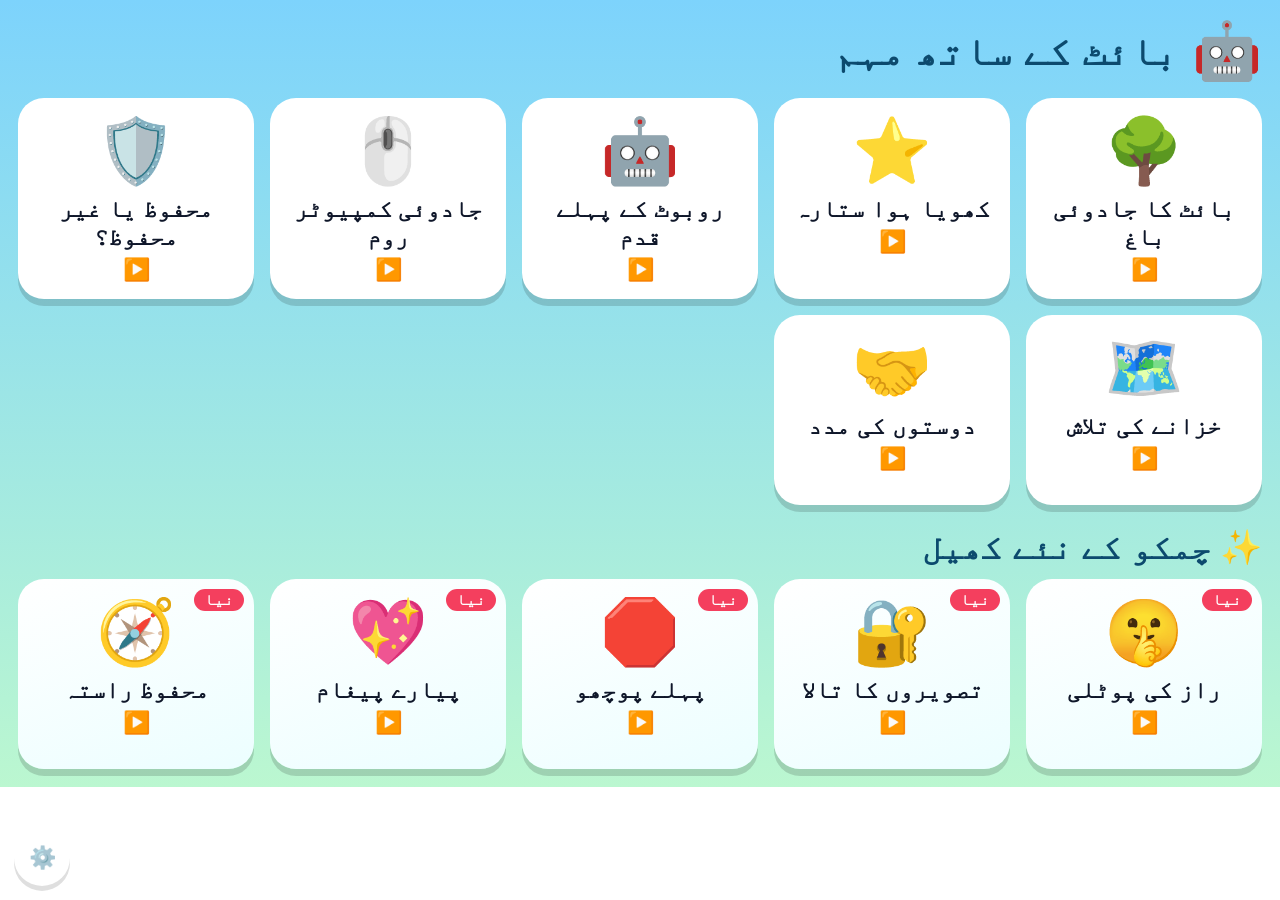
<file: harmi-play-prototype.html>
<!DOCTYPE html>
<!-- Cyber Heroes Academy — © 2026 Attique Ahmed / Cyber Heroes Academy. License: CC BY-NC-ND 4.0 (free to share with credit; no commercial use; no modified copies). See LICENSE.txt. -->
<html lang="ur" dir="rtl">
<head>
<meta charset="utf-8">
<meta name="viewport" content="width=device-width,initial-scale=1">
<meta http-equiv="Content-Security-Policy" content="default-src 'self'; script-src 'self'; style-src 'self' 'unsafe-inline'; img-src 'self' data:; connect-src 'none'; object-src 'none'; base-uri 'none'; form-action 'none'">
<title>Harmi Play — prototype (WIP, not integrated)</title>
<link rel="stylesheet" href="harmi-play.css">
<link rel="stylesheet" href="harmi-games-v2.css">
<style>html,body{margin:0;height:100%}#hpApp{min-height:100%}</style>
</head>
<body>
<div id="hpApp"></div>
<script src="harmi-play-engine.js"></script>
<script src="harmi-adventure-garden.js"></script>
<script src="harmi-adventures-more.js"></script>
<script src="harmi-play-launcher.js"></script>
<script src="harmi-games-v2.js"></script>
<script src="harmi-play-boot.js"></script>
</body>
</html>
</file>
<file: phase2.css>
/* phase2.css — Cyber Heroes Academy
   The HTML has always linked this file, but the original was never uploaded, so every
   phase2.js activity (sort game, memory cards, connect-the-dots, Harmi games, typing game,
   book reader, PIN setup, Python editor, prompt-injection lab, log analysis, case file,
   AI assistant, data poisoning, confetti) showed as unstyled text.
   Written 2026-11-01. Style only: no content, curriculum, text or font-family changes.
   Uses the app's own colour variables from CyberHeroes_Hark_Review.html. */

/* ---------- shared: anything with an onclick is clickable ---------- */
#modalBody [onclick], .book-modal [onclick], .typing-game-modal [onclick] { cursor: pointer; }
#modalBody [onclick]:focus-visible { outline: 3px solid var(--yellow); outline-offset: 3px; }

/* ---------- SORT GAME (Safe ya Suspicious, Strong ya Weak ...) ---------- */
.sg-items { display: flex; flex-wrap: wrap; gap: 10px; padding: 12px; margin: 12px 0;
  background: rgba(0,0,0,.22); border: 1px dashed rgba(255,255,255,.22); border-radius: 16px; min-height: 60px; }
.sg-item { background: rgba(69,224,255,.16); border: 2px solid rgba(69,224,255,.7); color: #fff;
  padding: 11px 14px; border-radius: 12px; font-weight: 800; cursor: pointer; user-select: none;
  min-height: 44px; display: flex; align-items: center; line-height: 1.4; touch-action: manipulation;
  transition: transform .12s ease, background .12s ease, box-shadow .12s ease; }
.sg-item:hover { background: rgba(69,224,255,.28); transform: translateY(-2px); }
.sg-item.selected { background: var(--yellow); color: #1b1150; border-color: var(--yellow);
  box-shadow: 0 0 0 4px rgba(255,216,77,.35), 0 10px 24px rgba(0,0,0,.3); transform: scale(1.04); }
.sg-item.placed { cursor: default; background: rgba(255,255,255,.10); border: 1px solid rgba(255,255,255,.25);
  font-size: .9rem; padding: 8px 10px; min-height: 0; margin-top: 8px; transform: none; }
.sg-bins { display: grid; grid-template-columns: 1fr 1fr; gap: 12px; margin: 10px 0; }
.sg-bin { min-height: 140px; padding: 12px; border-radius: 16px; cursor: pointer; touch-action: manipulation;
  border: 3px dashed rgba(255,255,255,.28); background: rgba(255,255,255,.06); transition: all .15s ease; }
.sg-bin h4 { margin: 0 0 6px; font-size: 1.1rem; text-align: center; }
.sg-bin.safe { border-color: rgba(111,255,210,.55); background: rgba(111,255,210,.07); }
.sg-bin.suspicious, .sg-bin.weak, .sg-bin.risky { border-color: rgba(255,122,107,.6); background: rgba(255,122,107,.07); }
.sg-bin.strong { border-color: rgba(111,255,210,.55); background: rgba(111,255,210,.07); }
.sg-bin.target { border-style: solid; border-color: var(--yellow); box-shadow: 0 0 0 4px rgba(255,216,77,.22);
  animation: p2Pulse 1.1s ease-in-out infinite; }
.sg-bin:hover { filter: brightness(1.12); }
@keyframes p2Pulse { 50% { box-shadow: 0 0 0 8px rgba(255,216,77,.10); } }

/* ---------- MEMORY MATCH ---------- */
.mm-grid { display: grid; grid-template-columns: repeat(4, 1fr); gap: 10px; max-width: 460px; margin: 16px auto; }
.mm-card { aspect-ratio: 1 / 1; perspective: 700px; cursor: pointer; user-select: none; touch-action: manipulation; }
.mm-card-inner { position: relative; width: 100%; height: 100%; transition: transform .35s ease; transform-style: preserve-3d; }
.mm-card.flipped .mm-card-inner, .mm-card.matched .mm-card-inner { transform: rotateY(180deg); }
.mm-front, .mm-back { position: absolute; inset: 0; display: grid; place-items: center; border-radius: 14px;
  backface-visibility: hidden; -webkit-backface-visibility: hidden; font-size: clamp(1.6rem, 6vw, 2.4rem); font-weight: 900; }
.mm-back { background: linear-gradient(135deg, var(--purple), var(--blue)); color: #fff; border: 2px solid rgba(255,255,255,.3);
  box-shadow: 0 8px 20px rgba(0,0,0,.3); }
.mm-front { background: #fff; color: #1b1150; transform: rotateY(180deg); border: 2px solid var(--cyan); }
.mm-card.matched .mm-front { background: rgba(111,255,210,.9); border-color: var(--mint); }
.mm-card:hover:not(.flipped):not(.matched) .mm-back { filter: brightness(1.15); }

/* ---------- CONNECT THE DOTS ---------- */
.cd-svg { display: block; width: 100%; max-width: 420px; height: auto; margin: 12px auto;
  background: rgba(0,0,0,.28); border: 1px solid rgba(255,255,255,.18); border-radius: 18px; }
.cd-line { stroke: var(--cyan); stroke-width: 5; stroke-linecap: round; }
.cd-dot { fill: rgba(255,255,255,.18); stroke: #fff; stroke-width: 3; cursor: pointer; transition: fill .15s ease; }
.cd-dot:hover { fill: rgba(255,255,255,.35); }
.cd-dot.next { fill: var(--yellow); stroke: #fff; animation: p2Blink 1s ease-in-out infinite; }
.cd-dot.connected { fill: var(--mint); stroke: var(--cyan); }
.cd-dot-number { fill: #fff; font-size: 14px; font-weight: 900; text-anchor: middle; pointer-events: none; paint-order: stroke; stroke: #1b1150; stroke-width: 3px; }
@keyframes p2Blink { 50% { opacity: .55; } }

/* ---------- HARMI (little ones) GAMES ---------- */
.harmi-game { text-align: center; padding: 6px 0; }
.harmi-prompt { font-size: 1.35rem; font-weight: 900; line-height: 1.7; margin: 8px auto 16px; padding: 14px;
  background: rgba(255,255,255,.08); border-radius: 18px; max-width: 520px; }
.big-emoji, .emoji-big { display: block; font-size: 4rem; line-height: 1.2; margin: 4px auto; }
.shape-display { font-size: 4.5rem; line-height: 1.2; margin: 8px 0; }
.big-bubble-row, .shape-row { display: flex; flex-wrap: wrap; justify-content: center; gap: 14px; margin: 14px 0; }
.big-bubble, .big-shape-btn { width: 96px; height: 96px; font-size: 3rem; line-height: 1; border-radius: 50%;
  border: 3px solid rgba(255,255,255,.35); background: rgba(255,255,255,.10); color: #fff; cursor: pointer;
  display: grid; place-items: center; touch-action: manipulation; transition: transform .12s ease, background .12s ease; }
.big-shape-btn { border-radius: 22px; }
.big-bubble:hover, .big-shape-btn:hover { transform: scale(1.08); background: rgba(255,255,255,.2); border-color: var(--yellow); }
.big-bubble:active, .big-shape-btn:active { transform: scale(.94); }
.big-bubble.wrong, .big-shape-btn.wrong { animation: p2Shake .35s; border-color: var(--coral); }
.big-bubble.correct, .big-shape-btn.correct { border-color: var(--mint); background: rgba(111,255,210,.25); }
.pattern-row { display: flex; flex-wrap: wrap; justify-content: center; gap: 10px; margin: 14px 0; direction: ltr; }
.pattern-slot { width: 72px; height: 72px; display: grid; place-items: center; font-size: 2.4rem; border-radius: 16px;
  background: rgba(255,255,255,.10); border: 2px solid rgba(255,255,255,.25); }
.pattern-slot.missing { border: 3px dashed var(--yellow); color: var(--yellow); font-weight: 900; animation: p2Blink 1.2s infinite; }
.harmi-celebrate { text-align: center; padding: 20px 10px; }
.harmi-celebrate .emoji-big { font-size: 5rem; animation: p2Pop .5s ease; }
@keyframes p2Shake { 25% { transform: translateX(-6px); } 75% { transform: translateX(6px); } }
@keyframes p2Pop { 0% { transform: scale(.3); opacity: 0; } 70% { transform: scale(1.15); } 100% { transform: scale(1); opacity: 1; } }

/* ---------- LEVEL COMPLETE STARS + CONFETTI ---------- */
.completion-stars { display: flex; justify-content: center; gap: 10px; margin: 10px 0; }
.completion-stars .star { font-size: 2.6rem; display: inline-block; transform: scale(.2); opacity: .2; transition: transform .35s ease, opacity .35s ease; }
.completion-stars .star.pop { transform: scale(1); opacity: 1; }
.confetti-container { position: fixed; inset: 0; pointer-events: none; z-index: 150; overflow: hidden; }
.confetti { position: absolute; top: -20px; border-radius: 2px; animation-name: p2Fall; animation-timing-function: linear; animation-fill-mode: forwards; }
@keyframes p2Fall { to { transform: translateY(110vh) rotate(720deg); opacity: .8; } }

/* ---------- TYPING PRACTICE GAME (modal) ---------- */
.typing-game-modal { position: fixed; inset: 0; z-index: 90; display: flex; align-items: center; justify-content: center;
  padding: 16px; background: rgba(3,2,12,.86); backdrop-filter: blur(8px); }
.typing-game-panel { width: min(980px, 100%); max-height: calc(100vh - 32px); overflow-y: auto;
  background: linear-gradient(160deg, var(--bg2), var(--bg)); border: 1px solid rgba(255,255,255,.2);
  border-radius: var(--radius); box-shadow: var(--shadow); padding: 20px 22px; }
.typing-header { display: flex; align-items: center; justify-content: space-between; gap: 12px; margin-bottom: 12px; }
.typing-title { margin: 0; font-size: 1.5rem; }
.typing-close { width: 44px; height: 44px; border-radius: 50%; border: 1px solid rgba(255,255,255,.25);
  background: rgba(255,255,255,.10); color: #fff; font-size: 1.2rem; cursor: pointer; }
.typing-stats { display: grid; grid-template-columns: repeat(4, 1fr); gap: 10px; margin-bottom: 14px; }
.typing-stat { background: rgba(255,255,255,.08); border: 1px solid rgba(255,255,255,.15); border-radius: 14px; padding: 10px; text-align: center; }
.typing-stat strong { display: block; font-size: 1.6rem; color: var(--cyan); }
.typing-stat span { font-size: .8rem; color: var(--muted); }
.typing-display { direction: ltr; text-align: center; min-height: 120px; display: flex; align-items: center; justify-content: center;
  flex-wrap: wrap; padding: 22px 16px; margin-bottom: 14px; background: rgba(0,0,0,.35); border: 2px solid rgba(69,224,255,.45);
  border-radius: 18px; font-family: Consolas, "Courier New", monospace; font-size: clamp(2rem, 5vw, 3.2rem); letter-spacing: .06em; }
.typing-word { display: inline-flex; flex-wrap: wrap; justify-content: center; }
.typing-char { display: inline-block; min-width: .62em; padding: 0 1px; color: rgba(255,255,255,.55); border-bottom: 4px solid transparent; }
.typing-char.correct { color: var(--mint); }
.typing-char.wrong { color: #ff5b5b; background: rgba(255,91,91,.18); border-radius: 4px; }
.typing-char.current { color: #fff; border-bottom-color: var(--yellow); animation: p2Blink 1s infinite; }
.typing-complete { text-align: center; font-family: inherit; font-size: 1.1rem; letter-spacing: 0; }
.typing-complete .big-emoji { font-size: 3.5rem; }
.vkeyboard-wrap { margin-bottom: 12px; }
.vkeyboard { direction: ltr; display: flex; flex-direction: column; gap: 6px; align-items: center; user-select: none; }
.vkey-row { display: flex; gap: 6px; justify-content: center; }
.vkey { min-width: 44px; height: 46px; padding: 0 6px; display: grid; place-items: center; border-radius: 10px;
  font-weight: 900; font-family: Consolas, monospace; color: #fff; background: rgba(255,255,255,.10);
  border: 1px solid rgba(255,255,255,.22); border-bottom-width: 4px; transition: transform .08s ease, background .08s ease; }
.vkey[data-color="pink"] { border-bottom-color: var(--pink); }
.vkey[data-color="purple"] { border-bottom-color: var(--purple); }
.vkey[data-color="cyan"] { border-bottom-color: var(--cyan); }
.vkey[data-color="yellow"] { border-bottom-color: var(--yellow); }
.vkey.pressed { transform: translateY(2px) scale(.95); background: var(--mint); color: #1b1150; }
.vkey.wrong-flash { background: #ff5b5b; }
.typing-controls { display: flex; gap: 10px; justify-content: center; flex-wrap: wrap; }
.typing-input-hidden { position: absolute; opacity: 0; width: 1px; height: 1px; pointer-events: none; }
.lab-typing-cta { margin-top: 12px; }
@media (max-width: 640px) {
  .typing-stats { grid-template-columns: repeat(2, 1fr); }
  .vkey { min-width: 26px; height: 38px; font-size: .8rem; padding: 0 2px; }
  .vkey-row { gap: 3px; }
}

/* ---------- BOOK READER (Library) : opens like a real book ---------- */
.book-modal { position: fixed; inset: 0; z-index: 70; display: flex; align-items: center; justify-content: center;
  padding: 16px; background: rgba(3,2,12,.88); backdrop-filter: blur(8px); }
.book-reader-container { position: relative; width: min(900px, 100%); height: calc(100vh - 32px); display: flex; flex-direction: column;
  background: #f8f0dc; color: #2b1d0e; border-radius: 10px 22px 22px 10px; overflow: hidden;
  box-shadow: 0 30px 80px rgba(0,0,0,.6), inset 14px 0 18px -10px rgba(0,0,0,.35);
  border-right: 14px solid #6b3f1d; animation: p2BookOpen .45s ease; transform-origin: right center; }
@keyframes p2BookOpen { from { transform: perspective(1400px) rotateY(-35deg); opacity: 0; } to { transform: none; opacity: 1; } }
.book-topbar { display: flex; align-items: center; gap: 10px; padding: 10px 16px; background: #6b3f1d; color: #fff3d6; flex-shrink: 0; }
.book-topbar h2 { flex: 1; margin: 0; font-size: 1.15rem; text-align: center; overflow: hidden; text-overflow: ellipsis; white-space: nowrap; }
.book-topbar .btn { min-height: 40px; padding: 8px 14px; }
.book-font-ctrl { display: flex; gap: 6px; }
.book-font-ctrl button { width: 42px; height: 40px; border-radius: 10px; border: 1px solid rgba(255,243,214,.5);
  background: rgba(255,255,255,.12); color: #fff3d6; font-weight: 900; cursor: pointer; }
.book-content-area { flex: 1; overflow-y: auto; padding: 26px clamp(18px, 5vw, 56px) 40px;
  background: linear-gradient(90deg, #efe2c4 0, #f8f0dc 40px, #f8f0dc calc(100% - 40px), #efe2c4 100%); }
.book-cover-hero { text-align: center; padding: 26px 16px; margin-bottom: 22px; border-radius: 14px;
  background: linear-gradient(160deg, #7a4620, #4a2a12); color: #ffe9b8; border: 3px double #d9b56a; box-shadow: 0 10px 24px rgba(0,0,0,.25); }
.book-cover-icon { font-size: 4rem; line-height: 1.2; }
.book-cover-hero h1 { margin: 8px 0 4px; font-size: 1.8rem; color: #fff3d6; }
.book-cover-hero p { margin: 0; color: #f3d9a4; }
.book-toc-list h3 { color: #6b3f1d; border-bottom: 2px solid #d9b56a; padding-bottom: 6px; }
.book-toc-item { display: flex; align-items: center; gap: 12px; padding: 12px 14px; margin: 8px 0; border-radius: 12px; cursor: pointer;
  background: #fffaf0; border: 1px solid #e3d2a8; color: #2b1d0e; transition: transform .12s ease, box-shadow .12s ease; }
.book-toc-item:hover { transform: translateX(-4px); box-shadow: 0 6px 16px rgba(107,63,29,.18); border-color: #b9894a; }
.book-ch-num { flex-shrink: 0; width: 38px; height: 38px; display: grid; place-items: center; border-radius: 50%;
  background: #6b3f1d; color: #fff3d6; font-weight: 900; }
.book-ch-title { flex: 1; font-weight: 800; font-size: 1.05rem; line-height: 1.6; }
.book-ch-status { flex-shrink: 0; font-size: 1.1rem; color: #6b3f1d; }
.book-toc-item.read { background: #eef8ea; border-color: #9fcf8f; }
.book-chapter-view { line-height: 2.1; }
.book-chapter-view h1 { color: #6b3f1d; text-align: center; font-size: 1.6em; border-bottom: 2px solid #d9b56a; padding-bottom: 10px; margin-top: 0; }
.book-chapter-text { color: #2b1d0e; font-size: 1.12em; }
.book-chapter-text p { margin: 0 0 1em; }
.book-content-area p, .book-content-area li, .book-content-area em, .book-content-area span, .book-content-area h3, .book-content-area h4, .book-content-area td { color: inherit; }
.book-content-area .book-cover-hero p { color: #f3d9a4; }
.book-chapter-text strong, .book-chapter-text b { color: #5a2f0f; }
.book-chapter-text code { background: #efe2c2; color: #5a2f0f; padding: 1px 6px; border-radius: 6px; direction: ltr; display: inline-block; }
.book-refs-box, .book-quiz-box { margin-top: 24px; padding: 14px 16px; border-radius: 14px; background: #fffaf0; border: 1px solid #e3d2a8; line-height: 1.8; }
.book-refs-box h4, .book-quiz-box h4 { margin: 0 0 8px; color: #6b3f1d; }
.book-ref { font-size: .92em; margin: 6px 0; }
.book-quiz-q { margin: 12px 0; }
.book-quiz-q p { font-weight: 800; margin: 0 0 8px; }
.book-quiz-options { display: grid; gap: 8px; }
.book-quiz-options .option { background: #fff; color: #2b1d0e; border: 2px solid #e3d2a8; }
.book-quiz-options .option:hover:not(:disabled) { background: #fff3d6; border-color: #b9894a; }
.book-quiz-options .option.correct { background: #d9f5d0; border-color: #4caf50; }
.book-quiz-options .option.wrong { background: #ffe0dc; border-color: #e5533d; }
.book-quiz-feedback { margin-top: 6px; font-weight: 800; }
.book-chapter-nav { display: flex; gap: 10px; flex-wrap: wrap; justify-content: space-between; margin-top: 26px; padding-top: 16px; border-top: 2px solid #d9b56a; }
.book-chapter-nav .btn.ghost { color: #6b3f1d; border-color: #b9894a; background: #fffaf0; }
@media (max-width: 640px) {
  .book-modal { padding: 0; }
  .book-reader-container { height: 100vh; border-radius: 0; border-right-width: 6px; }
  .book-topbar h2 { font-size: 1rem; }
}

/* ---------- PARENT PIN SETUP / ENTRY ---------- */
.pin-modal-overlay { position: fixed; inset: 0; z-index: 110; display: flex; align-items: center; justify-content: center;
  padding: 16px; background: rgba(3,2,12,.9); backdrop-filter: blur(8px); }
.pin-modal-box { width: min(400px, 100%); text-align: center; padding: 26px 24px; border-radius: var(--radius);
  background: linear-gradient(160deg, var(--bg2), var(--bg)); border: 1px solid rgba(255,255,255,.22); box-shadow: var(--shadow); }
.pin-icon { font-size: 3rem; }
.pin-modal-box h2 { margin: 8px 0 0; }
.pin-input { width: 100%; box-sizing: border-box; padding: 14px; font-size: 1.6rem; text-align: center; letter-spacing: .5em;
  border-radius: 14px; border: 2px solid rgba(255,255,255,.25); background: rgba(0,0,0,.35); color: #fff; direction: ltr; }
.pin-input:focus { outline: none; border-color: var(--cyan); box-shadow: 0 0 0 3px rgba(69,224,255,.25); }

/* ---------- PYTHON EDITOR ---------- */
.py-editor-wrap { display: grid; grid-template-columns: 1fr 1fr; gap: 12px; margin: 12px 0; direction: ltr; }
.py-editor-panel, .py-output-panel { display: flex; flex-direction: column; background: #0b0820; border: 1px solid rgba(255,255,255,.18); border-radius: 14px; overflow: hidden; }
.py-editor-header, .py-output-header { display: flex; justify-content: space-between; align-items: center; padding: 8px 12px;
  background: rgba(255,255,255,.08); font-weight: 800; font-size: .9rem; }
.py-tab { background: rgba(69,224,255,.18); color: var(--cyan); padding: 2px 10px; border-radius: 8px; font-family: Consolas, monospace; font-size: .8rem; }
.py-code-input { flex: 1; min-height: 200px; resize: vertical; border: 0; outline: none; padding: 12px; background: transparent; color: #e6f7ff;
  font-family: Consolas, "Courier New", monospace; font-size: .95rem; line-height: 1.6; direction: ltr; text-align: left; tab-size: 4; }
.py-run-btn { margin: 8px; align-self: flex-start; min-height: 44px; padding: 10px 18px; border: 0; border-radius: 12px; cursor: pointer;
  font-weight: 900; color: #1b1150; background: var(--mint); }
.py-output { flex: 1; margin: 0; padding: 12px; min-height: 200px; white-space: pre-wrap; word-break: break-word; color: var(--mint);
  font-family: Consolas, "Courier New", monospace; font-size: .95rem; direction: ltr; text-align: left; }
.py-hint, .cr-hint, .cf-hint { margin: 10px 0; padding: 10px 12px; border-radius: 12px; background: rgba(255,216,77,.10); border: 1px solid rgba(255,216,77,.35); font-size: .92rem; }
@media (max-width: 720px) { .py-editor-wrap { grid-template-columns: 1fr; } }

/* ---------- PROMPT INJECTION LAB ---------- */
.pi-techniques-wrap { margin: 12px 0; }
.pi-tech-title { font-weight: 900; margin-bottom: 8px; }
.pi-techniques { display: grid; grid-template-columns: repeat(auto-fit, minmax(200px, 1fr)); gap: 10px; }
.pi-tech { display: flex; align-items: center; gap: 10px; text-align: start; padding: 12px; min-height: 64px; border-radius: 14px; cursor: pointer;
  color: #fff; background: rgba(124,77,255,.18); border: 2px solid rgba(124,77,255,.6); transition: transform .12s ease, background .12s ease; }
.pi-tech:hover { transform: translateY(-2px); background: rgba(124,77,255,.3); }
.pi-tech.tried { border-color: var(--mint); background: rgba(111,255,210,.12); }
.pi-tech-icon { font-size: 1.8rem; }
.pi-tech-urdu { font-size: .85rem; color: var(--muted); }
.pi-container { margin: 12px 0; border: 1px solid rgba(255,255,255,.2); border-radius: 16px; overflow: hidden; background: rgba(0,0,0,.28); }
.pi-messages { height: 260px; overflow-y: auto; padding: 12px; display: flex; flex-direction: column; gap: 8px; direction: ltr; }
.pi-msg { max-width: 85%; padding: 9px 12px; border-radius: 14px; line-height: 1.5; white-space: pre-wrap; word-break: break-word; }
.pi-msg.user { align-self: flex-end; background: var(--blue); color: #fff; border-bottom-right-radius: 4px; }
.pi-msg.bot { align-self: flex-start; background: rgba(255,255,255,.12); border-bottom-left-radius: 4px; }
.pi-msg.system { align-self: center; max-width: 100%; background: rgba(255,216,77,.12); color: #ffe9a6; font-size: .85rem; text-align: center; }
.pi-input-row { display: flex; gap: 8px; padding: 10px; border-top: 1px solid rgba(255,255,255,.15); direction: ltr; }
.pi-input-row input { flex: 1; min-width: 0; padding: 12px; border-radius: 12px; border: 1px solid rgba(255,255,255,.25);
  background: rgba(0,0,0,.35); color: #fff; font-size: 1rem; }
.pi-input-row button { padding: 0 18px; min-height: 44px; border: 0; border-radius: 12px; cursor: pointer; font-weight: 900; color: #fff;
  background: linear-gradient(135deg, var(--purple), var(--blue)); }

/* ---------- DATA POISONING ---------- */
.dp-dataset { display: grid; grid-template-columns: 1fr 1fr; gap: 12px; margin: 12px 0; }
.dp-column { padding: 14px; border-radius: 16px; cursor: pointer; border: 3px solid rgba(255,255,255,.2); background: rgba(255,255,255,.06);
  transition: transform .12s ease, box-shadow .12s ease; }
.dp-column:hover { transform: translateY(-3px); box-shadow: 0 10px 24px rgba(0,0,0,.3); }
.dp-column.good { border-color: rgba(111,255,210,.55); }
.dp-column.bad { border-color: rgba(255,122,107,.6); }
.dp-column h4 { margin: 0 0 8px; text-align: center; }
.dp-item { padding: 8px 10px; margin: 6px 0; border-radius: 10px; background: rgba(0,0,0,.25); font-size: .92rem; }

/* ---------- AI ASSISTANT (verify the AI) ---------- */
.ai-suggestions { display: grid; gap: 12px; margin: 12px 0; }
.ai-suggestion { padding: 14px; border-radius: 16px; background: rgba(255,255,255,.07); border: 1px solid rgba(255,255,255,.2); }
.ai-suggestion.answered { opacity: .95; }
.ai-icon { font-weight: 900; color: var(--cyan); margin-bottom: 6px; }
.ai-text { line-height: 1.7; direction: ltr; text-align: left; }
.ai-actions { display: flex; gap: 10px; flex-wrap: wrap; margin-top: 10px; }
.ai-actions button { flex: 1; min-width: 140px; min-height: 44px; border: 0; border-radius: 12px; cursor: pointer; font-weight: 900; color: #fff; }
.ai-actions .accept { background: linear-gradient(135deg, #1fbf8f, #2f80ff); }
.ai-actions .reject { background: linear-gradient(135deg, #ff5b5b, #ff8a3d); }
.ai-result { margin-top: 10px; padding: 10px 12px; border-radius: 12px; font-weight: 800; }
.ai-result.correct { background: rgba(111,255,210,.16); border: 1px solid rgba(111,255,210,.45); }
.ai-result.wrong { background: rgba(255,122,107,.16); border: 1px solid rgba(255,122,107,.5); }

/* ---------- LOG ANALYSIS ---------- */
.log-controls { display: flex; flex-wrap: wrap; gap: 8px; margin: 12px 0; }
.log-filter { min-height: 40px; padding: 8px 14px; border-radius: 999px; cursor: pointer; font-weight: 800; color: #fff;
  background: rgba(255,255,255,.08); border: 1px solid rgba(255,255,255,.25); }
.log-filter.active { background: var(--cyan); color: #1b1150; border-color: var(--cyan); }
.log-table-wrap { overflow-x: auto; border-radius: 14px; border: 1px solid rgba(255,255,255,.18); background: rgba(0,0,0,.3); direction: ltr; }
.log-table { width: 100%; border-collapse: collapse; font-family: Consolas, monospace; font-size: .85rem; text-align: left; }
.log-table th { position: sticky; top: 0; background: #1b1150; padding: 9px 10px; color: var(--cyan); white-space: nowrap; }
.log-table td { padding: 8px 10px; border-top: 1px solid rgba(255,255,255,.08); white-space: nowrap; }
.log-table tbody tr { cursor: pointer; }
.log-table tbody tr:hover { background: rgba(69,224,255,.10); }
.log-table tr.failed td { color: #ff9b8f; }
.log-table tr.suspicious td { color: var(--yellow); }
.log-table tr.selected, .log-table tr.active { background: rgba(255,216,77,.18); }
.log-ip-summary, .log-evidence { margin: 12px 0; padding: 12px; border-radius: 14px; background: rgba(255,255,255,.07); border: 1px solid rgba(255,255,255,.18); }
.log-warn { color: var(--yellow); font-weight: 800; }

/* ---------- CASE FILE (case study) ---------- */
.cf-tabs { display: flex; flex-wrap: wrap; gap: 8px; margin: 12px 0; }
.cf-tab { min-height: 42px; padding: 8px 14px; border-radius: 12px; cursor: pointer; font-weight: 800; color: #fff;
  background: rgba(255,255,255,.08); border: 1px solid rgba(255,255,255,.25); }
.cf-tab.active { background: var(--purple); border-color: var(--purple); }
.cf-tab.done { border-color: var(--mint); }
.cf-content { margin: 10px 0; }
.cf-network { display: block; width: 100%; height: auto; max-width: 640px; margin: 10px auto; }
.cf-device:hover rect { stroke-width: 4; }
.cf-device-list { display: grid; gap: 8px; margin-top: 10px; }
.cf-device-info { padding: 9px 12px; border-radius: 12px; background: rgba(255,255,255,.06); border: 1px solid rgba(255,255,255,.15); font-size: .92rem; }
.cf-device-info.warn { border-color: rgba(255,91,91,.6); background: rgba(255,91,91,.10); }
.cf-progress { margin: 8px 0; font-weight: 800; color: var(--cyan); }
.cr-field { margin: 14px 0; }

/* ---------- animated background layers ---------- */
#ch-bg { position: fixed; inset: 0; z-index: -1; pointer-events: none; overflow: hidden; }
.ch-orb { position: absolute; border-radius: 50%; filter: blur(60px); opacity: .35; }
.orb-1 { width: 380px; height: 380px; background: var(--purple); top: -80px; right: -80px; }
.orb-2 { width: 300px; height: 300px; background: var(--blue); bottom: -60px; left: -60px; }
.orb-3 { width: 220px; height: 220px; background: var(--pink); top: 45%; left: 40%; opacity: .18; }
.ch-layer { position: absolute; inset: 0; }

@media (max-width: 560px) {
  .sg-bins, .dp-dataset { grid-template-columns: 1fr; }
  .mm-grid { grid-template-columns: repeat(3, 1fr); }
  .big-bubble, .big-shape-btn { width: 80px; height: 80px; font-size: 2.5rem; }
}
@media (prefers-reduced-motion: reduce) {
  .sg-bin.target, .cd-dot.next, .typing-char.current, .pattern-slot.missing, .book-reader-container { animation: none !important; }
}

/* ===== v3 real-user UI audit fixes (2026-11-01) ===== */
/* Computer Lab: the Typing Practice card had no card styling (icon, text and button stacked; button full width). */
.lab-typing-cta { display: flex; align-items: center; gap: 16px; padding: 18px 20px; margin-top: 18px; border-radius: 18px;
  background: linear-gradient(135deg, rgba(255,216,77,.14), rgba(124,77,255,.20)); border: 1px solid rgba(255,216,77,.45);
  box-shadow: 0 8px 24px rgba(0,0,0,.25); cursor: pointer; transition: transform .15s ease, border-color .15s ease; }
.lab-typing-cta:hover { transform: translateY(-2px); border-color: var(--yellow, #ffd84d); }
.lab-typing-cta .icon { font-size: 2.6rem; line-height: 1; flex: 0 0 auto; }
.lab-typing-cta .text { flex: 1 1 auto; min-width: 0; }
.lab-typing-cta h3 { margin: 0 0 4px; }
.lab-typing-cta p { margin: 0; color: #d6d9ff; }
.lab-typing-cta .btn { flex: 0 0 auto; width: auto; min-height: 44px; display: inline-flex; align-items: center; }
@media (max-width: 600px) { .lab-typing-cta { flex-wrap: wrap; } .lab-typing-cta .btn { width: 100%; justify-content: center; } }
/* Floating buttons: Byte (🤖) sat on top of the first nav button; the Master Academy button (🎓) sat on the
   app title because its class sets top:20px and RTL makes right win. Defaults only: a position the child
   dragged to (inline style) still wins. */
#clean-byte-fab.byte-fab-clean { top: 84px; }
@media (max-width: 600px) { #clean-byte-fab.byte-fab-clean { top: auto; bottom: 100px; } }
#master-hub-fab { top: auto !important; }
/* Phones: room under the last button so the floating Hint/Byte buttons never sit on it. (ui-polish.js also
   scrolls a newly unlocked Next button into view.) */
@media (max-width: 600px) { .modal-card { padding-bottom: 96px; } }
/* Computer Lab on phones: the grid column grew to the terminal's width (538px on a 390px screen), so the whole
   page scrolled sideways and the right side was cut off. */
#view-lab .lab-wrap { grid-template-columns: minmax(0, 1fr); }
#view-lab .lab-wrap > * { min-width: 0; }
#view-lab .lab-terminal { overflow-x: auto; }
#view-lab .lab-terminal .line { white-space: pre-wrap; overflow-wrap: anywhere; }
#view-lab .lab-help code { white-space: normal; overflow-wrap: anywhere; }
/* Connect-the-dots on phones: the SVG scales down, so the dots grew to at least ~36px to stay easy to tap. */
@media (max-width: 600px) { .cd-dot { r: 22px; } }
/* Log and case-file tables: rows are clickable (inspect an IP) but looked like plain text. */
#modalBody tr[onclick] { cursor: pointer; }
#modalBody tr[onclick] td { background: rgba(255,255,255,.035); transition: background .12s ease; }
#modalBody tr[onclick]:hover td { background: rgba(69,224,255,.12); }
/* Master Classroom labs: typed inputs were 20px tall. */
#ai-input, #sim-terminal-input, #cyber-input, #pass-input { min-height: 40px; }
/* Master Classroom labs on phones (390px): the lab windows are side-by-side layouts built for laptops, so on
   a phone the network map, the lock picture and the AI rules panel were pushed off the left/right edge.
   On narrow screens the panels stack vertically and the header buttons wrap. Laptop layout is unchanged. */
@media (max-width: 600px) {
  #sim-terminal-modal, #code-lab-modal, #cyber-lab-modal, #pass-lab-modal, #ai-lab-modal { padding: 8px !important; }
  #sim-terminal-modal .sim-window, #code-lab-modal .code-lab-window, #cyber-lab-modal .cyber-lab-window,
  #pass-lab-modal .pass-lab-window, #ai-lab-modal .ai-lab-window { max-width: 100% !important; height: 94vh !important; height: 94dvh !important; overflow-y: auto !important; }
  #sim-terminal-modal .sim-header, #code-lab-modal .code-lab-header, #cyber-lab-modal .sim-header, #pass-lab-modal .sim-header, #ai-lab-modal .sim-header { flex-wrap: wrap !important; gap: 8px !important; }
  #sim-terminal-modal .sim-header > div, #code-lab-modal .code-lab-header > div, #cyber-lab-modal .sim-header > div, #pass-lab-modal .sim-header > div, #ai-lab-modal .sim-header > div { flex-wrap: wrap !important; gap: 8px !important; min-width: 0 !important; }
  #code-lab-modal .code-lab-body, #cyber-lab-modal .cyber-lab-body, #pass-lab-modal .pass-lab-body, #ai-lab-modal .ai-lab-body { flex-direction: column !important; flex: none !important; overflow: visible !important; }
  #cyber-lab-modal .cyber-network-map, #pass-lab-modal .pass-visual { flex: none !important; min-height: 0 !important; padding: 14px !important; gap: 14px !important; border-right: 0 !important; border-bottom: 1px solid #30363d !important; }
  #cyber-lab-modal .cyber-network-map > div { gap: 14px !important; flex-wrap: wrap !important; justify-content: center !important; }
  #cyber-lab-modal .network-node { padding: 10px 14px !important; }
  #pass-lab-modal .digital-lock { font-size: 3.5rem !important; margin-bottom: 6px !important; }
  #cyber-lab-modal .cyber-terminal, #pass-lab-modal .pass-terminal { flex: none !important; min-height: 260px !important; }
  #ai-lab-modal .ai-chat-area { flex: none !important; min-height: 320px !important; border-right: 0 !important; }
  #ai-lab-modal .ai-system-panel { width: auto !important; border-left: 0 !important; border-top: 1px solid #30363d !important; }
  #ai-lab-modal .ai-sys-textarea { min-height: 110px !important; }
  #code-lab-modal .code-editor-area, #code-lab-modal .code-preview-area { flex: none !important; min-height: 240px !important; border-right: 0 !important; }
  #sim-terminal-modal .sim-body { min-height: 300px !important; }
  #sim-terminal-modal .sim-window, #cyber-lab-modal .cyber-lab-window, #pass-lab-modal .pass-lab-window { overflow-x: hidden !important; }
  #sim-terminal-modal .sim-input-row, #cyber-lab-modal .sim-input-row, #pass-lab-modal .sim-input-row { padding: 10px 12px !important; }
  #sim-terminal-modal .sim-input-row span, #cyber-lab-modal .sim-input-row span, #pass-lab-modal .sim-input-row span { font-size: .8rem !important; flex: 0 1 auto !important; min-width: 0 !important; overflow-wrap: anywhere !important; }
  #sim-terminal-modal .sim-input-row input, #cyber-lab-modal .sim-input-row input, #pass-lab-modal .sim-input-row input { min-width: 0 !important; width: 100% !important; }
  #code-lab-modal .code-lab-footer, #cyber-lab-modal .code-lab-footer, #pass-lab-modal .code-lab-footer, #ai-lab-modal .code-lab-footer { flex-wrap: wrap !important; gap: 8px !important; }
}
/* Computer Lab on phones: the command line (prompt label + input + Run) did not wrap, so the Run button was
   pushed off the screen and the page scrolled sideways. */
@media (max-width: 600px) {
  #view-lab .lab-prompt-line { flex-wrap: wrap; }
  #view-lab .lab-prompt-label { flex: 1 1 100%; white-space: normal; overflow-wrap: anywhere; }
  #view-lab .lab-input { min-width: 0; flex: 1 1 0; }
  #view-lab .lab-quick-commands { display: flex; flex-wrap: wrap; gap: 6px; }
  #view-lab .lab-header { flex-wrap: wrap; min-width: 0; }
  #view-lab .lab-header > * { min-width: 0; max-width: 100%; }
}
/* v8.2.5 BB1 — Byte chat on phones: the text box would not shrink below its natural width (363px), so the
   «بھیجیں» button was pushed off the right edge of a 390px screen, and the round 🤖 button (kept at z-index
   999999 by a timer) sat on top of the left end of the text box. Phones only; laptop layout unchanged. */
@media (max-width: 600px) {
  #clean-byte-modal.byte-modal-clean { z-index: 1000000; padding: 12px; }
  #clean-byte-modal .byte-chat-clean { max-width: 100%; box-sizing: border-box; }
  #clean-byte-modal .byte-input-area-clean { display: flex; gap: 8px; padding: 12px; max-width: 100%; min-width: 0; box-sizing: border-box; }
  #clean-byte-modal .byte-input-clean { flex: 1 1 auto; width: auto; min-width: 0; max-width: 100%; box-sizing: border-box; }
  #clean-byte-modal .byte-send-clean { flex: 0 0 auto; min-height: 44px; padding: 0 14px; box-sizing: border-box; }
}
/* v8.2.6 BB2 — Byte chat on laptops (1280/1366): same fix as BB1, at every width. The text box kept its
   natural width, so «بھیجیں» stuck out ~25px past the right edge of the chat box and was clipped.
   Byte chat selectors only; nothing else on the page changes. */
#clean-byte-modal .byte-chat-clean { box-sizing: border-box; }
#clean-byte-modal .byte-input-area-clean { min-width: 0; max-width: 100%; box-sizing: border-box; }
#clean-byte-modal .byte-input-clean { flex: 1 1 auto; width: auto; min-width: 0; max-width: 100%; box-sizing: border-box; }
#clean-byte-modal .byte-send-clean { flex: 0 0 auto; box-sizing: border-box; white-space: nowrap; }
</file>
<file: academy.css>
/* ===== CYBER HEROES ACADEMY — campus, labs, Byte panels (academy.css) =====
   Lightweight: no external fonts or images; few animations; respects reduced motion. */
.ac-root { direction: rtl; max-width: 1150px; margin: 0 auto; padding: 8px 12px 60px; }
.ac-root code, .ac-root pre, [dir="ltr"] { direction: ltr; unicode-bidi: isolate; }
.ac-hero { display: flex; flex-wrap: wrap; justify-content: space-between; gap: 16px; align-items: center; background: linear-gradient(135deg, rgba(74,58,255,.25), rgba(69,224,255,.12)); border: 1px solid rgba(69,224,255,.35); border-radius: 22px; padding: 22px; margin-bottom: 16px; }
.ac-hero h1 { margin: 8px 0 4px; font-size: 1.7rem; }
.ac-stats { display: flex; gap: 10px; }
.ac-stats div { background: rgba(0,0,0,.25); border-radius: 14px; padding: 10px 16px; text-align: center; min-width: 84px; }
.ac-stats b { display: block; font-size: 1.4rem; color: #ffd84d; }
.ac-stats span { font-size: .8rem; color: #aab; }
.ac-review-banner { background: rgba(255,216,77,.12); border: 1px dashed #ffd84d; border-radius: 14px; padding: 12px 16px; margin-bottom: 16px; display: flex; flex-wrap: wrap; gap: 10px; align-items: center; justify-content: space-between; }
.ac-campus { display: grid; grid-template-columns: repeat(auto-fill, minmax(240px, 1fr)); gap: 14px; }
.ac-building { --bc: #45e0ff; text-align: right; font-family: inherit; color: #fff; cursor: pointer; display: flex; flex-direction: column; gap: 6px; background: linear-gradient(160deg, color-mix(in srgb, var(--bc) 22%, #120a33), #0c0726); border: 2px solid var(--bc); border-radius: 20px; padding: 18px; min-height: 200px; transition: transform .15s; }
.ac-building:hover, .ac-building:focus-visible { transform: translateY(-3px); outline: none; box-shadow: 0 0 0 3px color-mix(in srgb, var(--bc) 50%, transparent); }
.ac-building.locked { opacity: .55; }
.ac-b-icon { font-size: 2.4rem; }
.ac-building b { font-size: 1.15rem; }
.ac-building small { color: #aab; direction: ltr; text-align: right; }
.ac-b-blurb { font-size: .85rem; color: #ccd; line-height: 1.6; flex: 1; }
.ac-b-prog { display: block; height: 8px; background: rgba(255,255,255,.12); border-radius: 8px; overflow: hidden; font-size: .8rem; }
.ac-b-prog i { display: block; height: 100%; background: var(--bc); }
.ac-lock { font-size: .8rem; color: #ffb3b3; }
.ac-foot { margin-top: 18px; text-align: center; }
.ac-head { --bc: #45e0ff; border-bottom: 3px solid var(--bc); margin-bottom: 14px; padding-bottom: 10px; }
.ac-head h1 { margin: 8px 0 2px; }
.ac-mods { display: grid; grid-template-columns: repeat(auto-fill, minmax(230px, 1fr)); gap: 12px; }
.ac-mod { text-align: right; font-family: inherit; color: #fff; background: rgba(255,255,255,.05); border: 1px solid rgba(69,224,255,.3); border-radius: 16px; padding: 14px; display: flex; flex-direction: column; gap: 5px; cursor: pointer; }
.ac-mod:hover:not(:disabled) { background: rgba(69,224,255,.1); }
.ac-mod.done { border-color: #3fb950; }
.ac-mod.locked { opacity: .5; cursor: not-allowed; }
.ac-m-icon { font-size: 1.8rem; }
.ac-mod small { color: #aab; }
.pill.ok { background: rgba(63,185,80,.2); color: #6fffd2; }
.ac-steps { display: flex; gap: 5px; margin-top: 10px; flex-wrap: wrap; }
.ac-steps span { width: 26px; height: 6px; border-radius: 4px; background: rgba(255,255,255,.15); }
.ac-steps span.done { background: #3fb950; }
.ac-steps span.cur { background: #ffd84d; }
.ac-page { line-height: 1.9; }
.ac-lesson ul, .ac-lesson ol { padding-right: 22px; }
.ac-lesson pre, .ac-pyout { background: #070417; border: 1px solid rgba(69,224,255,.25); border-radius: 10px; padding: 10px 12px; overflow-x: auto; font-size: .88rem; white-space: pre-wrap; }
.ac-objective { background: rgba(69,224,255,.1); border-right: 4px solid #45e0ff; padding: 10px 14px; border-radius: 8px; margin: 10px 0; }
.ac-note { background: rgba(111,255,210,.08); border-right: 4px solid #6fffd2; padding: 8px 12px; border-radius: 8px; }
.ac-warn { background: rgba(255,91,91,.1); border-right: 4px solid #ff5b5b; padding: 8px 12px; border-radius: 8px; }
.ac-nav { justify-content: space-between; }
.ac-nav .btn[disabled] { opacity: .45; cursor: not-allowed; }
.ac-stage-tabs { display: flex; gap: 8px; flex-wrap: wrap; margin: 8px 0 12px; }
.ac-stab { font-family: inherit; background: rgba(255,255,255,.07); border: 1px solid rgba(255,255,255,.2); color: #fff; padding: 7px 14px; border-radius: 20px; cursor: pointer; }
.ac-stab.cur { border-color: #ffd84d; background: rgba(255,216,77,.15); }
.ac-stab.ok { border-color: #3fb950; }
.ac-stab:disabled { opacity: .45; cursor: not-allowed; }
.ac-lab { background: rgba(0,0,0,.18); border-radius: 14px; padding: 12px; }
.ac-badge { display: inline-block; font-size: .75rem; padding: 3px 10px; border-radius: 12px; margin-bottom: 8px; }
.ac-badge.real { background: rgba(63,185,80,.2); color: #8ff0a4; }
.ac-badge.sim { background: rgba(255,216,77,.18); color: #ffd84d; }
.ac-badge.guided { background: rgba(69,224,255,.15); color: #9eefff; }
.ac-chip { font-family: inherit; background: rgba(255,255,255,.08); border: 1px solid rgba(255,255,255,.25); color: #fff; padding: 6px 12px; border-radius: 18px; cursor: pointer; margin: 3px; font-size: .9rem; }
.ac-chip.on { background: #4a3aff; border-color: #45e0ff; }
.ac-chips { display: flex; flex-wrap: wrap; gap: 4px; margin: 6px 0; }
.ac-classify { display: flex; flex-direction: column; gap: 8px; margin-bottom: 10px; }
.ac-cls-item { display: flex; flex-wrap: wrap; justify-content: space-between; align-items: center; gap: 8px; background: rgba(255,255,255,.04); border-radius: 10px; padding: 8px 10px; border: 1px solid transparent; }
.ac-cls-item.wrong { border-color: #ff5b5b; } .ac-cls-item.right { border-color: #3fb950; }
.ac-cls-label { font-weight: bold; }
.ac-order { padding-right: 22px; } .ac-order li { display: flex; justify-content: space-between; align-items: center; background: rgba(255,255,255,.05); margin: 5px 0; padding: 6px 10px; border-radius: 10px; }
.ac-input { font-family: inherit; background: #0a0620; color: #fff; border: 1px solid rgba(69,224,255,.45); border-radius: 10px; padding: 9px 12px; font-size: 1rem; width: 100%; box-sizing: border-box; margin: 4px 0; }
.ac-input.sm { width: 160px; display: inline-block; }
.ac-input.wrong { border-color: #ff5b5b; background: rgba(255,91,91,.08); }
.ac-row { display: flex; gap: 8px; align-items: center; } .ac-row .ac-input { flex: 1; }
.ac-code { width: 100%; box-sizing: border-box; min-height: 120px; font-family: Consolas, "Courier New", monospace; font-size: .92rem; background: #070417; color: #e6f7ff; border: 1px solid rgba(69,224,255,.35); border-radius: 10px; padding: 10px; direction: ltr; text-align: left; }
.ac-split { display: grid; grid-template-columns: 1fr 1fr; gap: 10px; } .ac-preview { width: 100%; min-height: 180px; background: #fff; border-radius: 10px; border: 0; }
.ac-tests { font-family: Consolas, monospace; font-size: .85rem; margin: 8px 0; white-space: pre-wrap; direction: ltr; text-align: left; }
.ac-tests .ok { color: #8ff0a4; } .ac-tests .bad { color: #ff9a9a; }
.ac-tablewrap { max-height: 280px; overflow: auto; border-radius: 10px; }
.ac-table { width: 100%; border-collapse: collapse; font-size: .82rem; } .ac-table th, .ac-table td { padding: 5px 8px; border-bottom: 1px solid rgba(255,255,255,.08); text-align: left; }
.ac-table tr.bad td { color: #ffb3b3; }
.ac-email { background: #fff; color: #222; border-radius: 12px; padding: 12px 14px; margin-bottom: 10px; } .ac-email-body { margin-top: 8px; padding-top: 8px; border-top: 1px solid #ddd; }
.ac-type-target { font-family: Consolas, monospace; font-size: 1.15rem; background: #070417; padding: 10px; border-radius: 10px; letter-spacing: 1px; text-align: left; }
.ac-type-stats { color: #ffd84d; font-family: Consolas, monospace; margin: 6px 0; text-align: left; }
.ac-subnet { display: flex; flex-wrap: wrap; gap: 10px; align-items: center; background: rgba(255,255,255,.04); border-radius: 10px; padding: 8px; margin: 6px 0; text-align: left; }
.ac-subnet-q { font-size: 1.1rem; min-width: 170px; }
.ac-term { background: #05030f; border: 1px solid #3fb950; border-radius: 10px; padding: 10px; font-family: Consolas, monospace; font-size: .9rem; text-align: left; }
.ac-term-out { max-height: 260px; overflow-y: auto; white-space: pre-wrap; color: #cfe; } .ac-term-out .cmd { color: #8ff0a4; } .ac-term-out .ok { color: #ffd84d; }
.ac-term-line { display: flex; gap: 6px; } .ac-term-prompt { color: #45e0ff; white-space: nowrap; }
.ac-term-in { flex: 1; background: transparent; border: 0; color: #fff; font-family: inherit; font-size: inherit; outline: none; }
.ac-task { background: rgba(255,216,77,.1); padding: 8px 12px; border-radius: 10px; margin-bottom: 8px; }
.ac-meter { height: 10px; background: rgba(255,255,255,.1); border-radius: 6px; overflow: hidden; } .ac-meter div { height: 100%; width: 0; transition: width .2s; } .ac-meter .r { background: #ff5b5b; } .ac-meter .y { background: #ffd84d; } .ac-meter .g { background: #3fb950; }
.ac-caesar { font-family: Consolas, monospace; letter-spacing: 4px; background: #070417; padding: 8px; border-radius: 8px; text-align: left; }
.ac-hashrow { display: flex; flex-wrap: wrap; align-items: center; gap: 6px; margin: 6px 0; font-size: .85rem; text-align: left; } .ac-hashrow code { word-break: break-all; }
.ac-waf-cfg { display: grid; grid-template-columns: repeat(auto-fill, minmax(280px, 1fr)); gap: 4px 14px; background: rgba(0,0,0,.25); padding: 10px; border-radius: 10px; text-align: left; } .ac-waf-cfg b { grid-column: 1 / -1; margin-top: 6px; color: #45e0ff; }
.ac-toggle { display: flex; gap: 6px; align-items: center; cursor: pointer; }
.ac-waf-sum { margin: 8px 0; color: #ffd84d; text-align: left; }
.ac-ai-card { background: rgba(228,91,255,.08); border: 1px solid rgba(228,91,255,.4); border-radius: 12px; padding: 10px 14px; margin-bottom: 10px; } .ac-ai-card li { margin: 8px 0; }
.ac-field { display: block; margin: 6px 0; } .ac-check-list { list-style: none; padding: 0; } .ac-check-list li { margin: 8px 0; display: flex; flex-wrap: wrap; gap: 8px; align-items: center; }
.ac-quiz .ac-qq { margin-bottom: 12px; padding-bottom: 8px; border-bottom: 1px solid rgba(255,255,255,.08); }
.ac-sbadge { display: inline-block; font-size: .7rem; padding: 1px 7px; border-radius: 10px; margin: 0 2px; background: rgba(255,255,255,.1); white-space: nowrap; }
.ac-sbadge.s-confirmed { background: rgba(63,185,80,.25); } .ac-sbadge.s-company_statement { background: rgba(69,224,255,.2); } .ac-sbadge.s-researcher_finding { background: rgba(124,107,255,.25); } .ac-sbadge.s-reported { background: rgba(255,216,77,.2); } .ac-sbadge.s-unresolved { background: rgba(255,91,91,.25); }
.ac-case { text-align: left; line-height: 1.7; } .ac-case h3 { color: #45e0ff; margin: 14px 0 4px; } .ac-case .ac-objective { text-align: right; }
.ac-tap { text-align: center; } .ac-tap-q { font-size: 1.6rem; margin: 10px 0 18px; }
.ac-tap-opts { display: flex; gap: 22px; justify-content: center; flex-wrap: wrap; }
.ac-tap-btn { font-family: inherit; background: #fff; color: #222; border: 0; border-radius: 28px; width: 170px; height: 170px; display: flex; flex-direction: column; align-items: center; justify-content: center; gap: 6px; font-size: 1.2rem; cursor: pointer; box-shadow: 0 8px 24px rgba(0,0,0,.35); }
.ac-tap-btn .em { font-size: 4.5rem; line-height: 1; }
.ac-tap-btn.yay { outline: 6px solid #3fb950; } .ac-tap-btn.shake { animation: acShake .4s; }
@keyframes acShake { 25% { transform: translateX(-8px); } 75% { transform: translateX(8px); } }
.ac-tap-dots { margin-top: 16px; } .ac-tap-dots span { display: inline-block; width: 16px; height: 16px; border-radius: 50%; background: rgba(255,255,255,.2); margin: 0 4px; } .ac-tap-dots .done { background: #3fb950; } .ac-tap-dots .cur { background: #ffd84d; }
.ac-tap-done { font-size: 4rem; padding: 30px; }
/* Byte tutor panels */
.bb-context { background: rgba(255,255,255,.06); border-bottom: 1px solid rgba(69,224,255,.25); padding: 8px 14px; font-size: .8rem; color: #ccd; direction: rtl; }
.bb-modes { display: flex; flex-wrap: wrap; gap: 4px; padding: 8px 10px; background: #140b33; direction: rtl; }
.bb-mode { font-family: inherit; font-size: .78rem; padding: 5px 10px; border-radius: 14px; border: 1px solid rgba(69,224,255,.4); background: transparent; color: #cfefff; cursor: pointer; }
.bb-mode.on { background: #45e0ff; color: #000; }
.bb-hint-panel { position: fixed; bottom: 90px; left: 24px; width: min(360px, calc(100vw - 48px)); background: #1a0e3c; border: 2px solid #ffd84d; border-radius: 16px; padding: 14px; z-index: 100001; color: #fff; direction: rtl; box-shadow: 0 16px 40px rgba(0,0,0,.5); display: none; }
.bb-hint-panel.show { display: block; }
.bb-hint-panel h4 { margin: 0 0 6px; color: #ffd84d; } .bb-hint-list { margin: 6px 0; padding-right: 18px; } .bb-hint-list li { margin: 6px 0; }
.report-skills p { margin: 4px 0; color: #ccd; font-size: .9rem; } .report-refl { color: #ccd; font-size: .85rem; } .report-refl li { margin-bottom: 8px; } .report-refl span { color: #889; font-size: .75rem; }
@media (max-width: 760px) { .ac-split { grid-template-columns: 1fr; } .ac-tap-btn { width: 130px; height: 130px; } .ac-tap-btn .em { font-size: 3.4rem; } .ac-hero h1 { font-size: 1.3rem; } }
@media (prefers-reduced-motion: reduce) { .ac-building, .ac-meter div { transition: none; } .ac-tap-btn.shake { animation: none; } }
</file>
<file: harmi-play.css>
/* Harmi Play (WIP, isolated). All classes are prefixed hp- so nothing collides with the app. */
.hp-root{position:relative;width:100%;height:100%;font-family:"Segoe UI",Tahoma,"Noto Naskh Arabic","Noto Nastaliq Urdu",sans-serif;user-select:none;-webkit-user-select:none;touch-action:none}
.hp-stage{position:absolute;inset:0;display:flex;align-items:center;justify-content:center;background:#0c4a6e;overflow:hidden}
.hp-canvas{display:block;border-radius:18px;box-shadow:0 10px 40px rgba(0,0,0,.35);image-rendering:auto}
.hp-btn{font:inherit;border:0;border-radius:18px;background:#fff;color:#0f172a;min-width:64px;min-height:64px;font-size:30px;cursor:pointer;box-shadow:0 5px 0 rgba(0,0,0,.18);transition:transform .08s}
.hp-btn:active{transform:translateY(3px);box-shadow:0 2px 0 rgba(0,0,0,.18)}
.hp-btn:focus-visible{outline:5px solid #fde047;outline-offset:3px}
.hp-top{position:absolute;top:12px;left:12px;right:12px;display:flex;gap:10px;align-items:flex-start;pointer-events:none}
.hp-top>*{pointer-events:auto}
.hp-bubble{flex:1;direction:rtl;display:flex;align-items:center;gap:10px;background:rgba(255,255,255,.95);border-radius:22px;padding:8px 14px;font-size:clamp(18px,2.6vw,28px);line-height:1.6;color:#0f172a;min-height:64px;box-shadow:0 5px 0 rgba(0,0,0,.15)}
.hp-bubble.pop{animation:hpPop .35s ease}
.hp-say{flex:1}
.hp-ear{min-width:52px;min-height:52px;font-size:24px;background:#e0f2fe}
.hp-stars{font-size:clamp(22px,3vw,34px);background:rgba(255,255,255,.9);border-radius:18px;padding:6px 10px;min-height:52px;display:flex;align-items:center}
.hp-pad{direction:ltr;position:absolute;left:14px;bottom:14px;display:grid;grid-template-columns:repeat(3,72px);grid-template-rows:repeat(2,72px);gap:8px}
.hp-pad [data-dir=l]{grid-column:1;grid-row:2}.hp-pad [data-dir=u]{grid-column:2;grid-row:1}.hp-pad [data-dir=d]{grid-column:2;grid-row:2}.hp-pad [data-dir=r]{grid-column:3;grid-row:2}
.hp-arrow{opacity:.88}
/* the pad box itself never swallows taps; a control with a tappable thing behind it fades and lets taps through */
.hp-pad{pointer-events:none}.hp-pad .hp-btn{pointer-events:auto}
.hp-btn.hp-under,.hp-pad .hp-btn.hp-under{opacity:.3;pointer-events:none}
.hp-act{position:absolute;right:18px;bottom:18px;min-width:96px;min-height:96px;font-size:44px;border-radius:50%;background:#fde047}
.hp-overlay{position:absolute;inset:0;background:rgba(12,74,110,.55);display:flex;align-items:center;justify-content:center;direction:rtl}
.hp-overlay.hidden{display:none}
.hp-card{background:#fff;border-radius:28px;padding:26px 30px;text-align:center;max-width:min(92vw,520px);box-shadow:0 18px 50px rgba(0,0,0,.35);display:flex;flex-direction:column;gap:12px;align-items:center}
.hp-card h2{margin:0;font-size:32px;color:#0369a1}.hp-card p{margin:0;font-size:22px;line-height:1.7}
.hp-big{font-size:70px;line-height:1}.hp-stars-big{font-size:38px}
.hp-wide{width:100%;font-size:26px;padding:10px 18px;background:#22c55e;color:#fff}
.hp-ghost{background:#e2e8f0;color:#0f172a}
.hp-win .hp-big{animation:hpPop .6s ease infinite alternate}
@keyframes hpPop{from{transform:scale(.92)}to{transform:scale(1.04)}}
@media (max-height:560px){.hp-pad{grid-template-columns:repeat(3,58px);grid-template-rows:repeat(2,58px)}.hp-pad .hp-btn{min-width:58px;min-height:58px;font-size:24px}.hp-act{min-width:78px;min-height:78px}}
@media (prefers-reduced-motion:reduce){.hp-bubble.pop,.hp-win .hp-big{animation:none}}

/* Adventure map (launcher) */
.hpm{direction:rtl;min-height:100%;padding:18px;background:linear-gradient(#7dd3fc,#bbf7d0);font-family:"Segoe UI",Tahoma,"Noto Naskh Arabic",sans-serif;box-sizing:border-box}
.hpm-head{display:flex;align-items:center;gap:14px;margin-bottom:14px}
.hpm-head h1{margin:0;font-size:clamp(24px,3.4vw,40px);color:#0c4a6e}
.hpm-byte{font-size:56px;animation:hpPop 1.2s ease infinite alternate}
.hpm-grid{display:grid;grid-template-columns:repeat(auto-fill,minmax(210px,1fr));gap:16px}
.hpm-card{font:inherit;border:0;border-radius:26px;background:#fff;padding:16px;text-align:center;cursor:pointer;box-shadow:0 7px 0 rgba(0,0,0,.15);display:flex;flex-direction:column;gap:6px;align-items:center;min-height:190px}
.hpm-card .ic{font-size:64px}.hpm-card .t{font-size:24px;font-weight:700;color:#0f172a}.hpm-card .s{font-size:22px}
.hpm-card.locked{opacity:.55;cursor:default;filter:grayscale(.6)}
.hpm-card:focus-visible{outline:5px solid #f59e0b;outline-offset:3px}
.hpm-parent{position:fixed;left:14px;bottom:14px;font-size:22px;min-width:56px;min-height:56px;border-radius:50%;opacity:.7}
.hpm-panel{direction:rtl;font-size:20px;line-height:1.8}
.hpm-panel label{display:flex;gap:10px;align-items:center;margin:6px 0}
.hpm-panel select{font:inherit;font-size:20px;padding:4px 8px}
.hpm-note{font-size:16px;color:#475569}
/* Academy bridge (candidate only) */
.hpb-card{display:flex;align-items:center;gap:14px;width:100%;margin:12px 0;padding:16px 20px;border:0;border-radius:22px;background:linear-gradient(135deg,#fde68a,#86efac);color:#14532d;font:inherit;font-size:20px;cursor:pointer;box-shadow:0 6px 0 #15803d33;text-align:start}
.hpb-card b{display:block;font-size:24px}.hpb-card small{display:block;font-size:16px;opacity:.85}
.hpb-card:focus-visible{outline:4px solid #2563eb;outline-offset:3px}
.hpb-ic{font-size:44px}
.hpb-layer{position:fixed;inset:0;z-index:2147483000;background:#e0f2fe;overflow:auto}
.hpb-close{position:fixed;top:12px;left:12px;z-index:2147483001}
html.hpb-open,html.hpb-open body{overflow:hidden}
</file>
<file: harmi-games-v2.css>
/* Cyber Heroes Academy — © 2026 Attique Ahmed / Cyber Heroes Academy. License: CC BY-NC-ND 4.0 (free to share with credit; no commercial use; no modified copies). See LICENSE.txt. */
/* Harmi Games v2 + mascot «چمکو» (2026-11-08, candidate add-on). All classes are prefixed g2- (mascot g2m-).
   Only transform/opacity are animated; every box has a fixed size so nothing shifts while the mascot moves. */
.g2-host{font-family:"Segoe UI",Tahoma,"Noto Naskh Arabic","Noto Nastaliq Urdu",sans-serif;user-select:none;-webkit-user-select:none}
.g2-root{position:absolute;inset:0;overflow:hidden;direction:rtl;display:grid;grid-template-rows:64px minmax(0,1fr);gap:8px;padding:8px;box-sizing:border-box;
  background:radial-gradient(120% 80% at 80% 0%,#fef9c3 0%,#bae6fd 45%,#a7f3d0 100%);color:#0f172a}
.g2-root *{box-sizing:border-box}
.g2-btn{font:inherit;border:0;border-radius:18px;background:#fff;color:#0f172a;min-width:56px;min-height:56px;font-size:26px;cursor:pointer;box-shadow:0 4px 0 rgba(0,0,0,.16);transition:transform .08s;touch-action:manipulation}
.g2-btn:active{transform:translateY(3px);box-shadow:0 1px 0 rgba(0,0,0,.16)}
.g2-btn:focus-visible,.g2-item:focus-visible,.g2-zone:focus-visible,.g2-cell:focus-visible{outline:5px solid #f59e0b;outline-offset:3px}
.g2-top{display:flex;align-items:center;gap:10px;height:64px}
.g2-title{flex:1;min-width:0;font-size:clamp(18px,2.4vw,28px);font-weight:700;color:#0c4a6e;white-space:nowrap;overflow:hidden;text-overflow:ellipsis}
.g2-dots{display:flex;gap:8px;padding:0 6px}
.g2-dot{width:18px;height:18px;border-radius:50%;background:rgba(255,255,255,.7);border:3px solid #0ea5e9}
.g2-dot.now{background:#fde047}.g2-dot.done{background:#22c55e;border-color:#15803d}
/* main: landscape = guide column (start/right) + board; portrait = guide row on top */
.g2-main{display:grid;grid-template-columns:minmax(230px,28%) minmax(0,1fr);gap:12px;min-height:0}
.g2-guide{position:relative;display:grid;grid-template-rows:150px minmax(0,1fr);gap:18px;min-height:0;align-items:end;justify-items:center}
.g2-guide .g2-bubble{grid-row:1}.g2-guide .g2-mascot{grid-row:2;align-self:center}
.g2-bubble{position:relative;align-self:start;width:100%;height:150px;display:flex;align-items:center;gap:8px;background:#fff;border-radius:24px;padding:10px 14px;
  font-size:clamp(18px,1.7vw,24px);line-height:1.55;box-shadow:0 6px 0 rgba(0,0,0,.12);overflow:hidden}
.g2-bubble::after{content:"";position:absolute;bottom:-14px;inset-inline-start:46%;border:14px solid transparent;border-top-color:#fff;border-bottom:0}
.g2-bubble.g2-pop .g2-say{animation:g2Fade .35s ease}
.g2-say{flex:1;min-width:0;display:-webkit-box;-webkit-line-clamp:4;-webkit-box-orient:vertical;overflow:hidden}
.g2-ear{width:52px;height:52px;min-width:52px;min-height:52px;font-size:20px;background:#e0f2fe;flex:none}
.g2-mascot{width:min(100%,250px);height:min(100%,300px);aspect-ratio:160/190;min-height:120px;position:relative}
.g2-board{display:grid;grid-template-rows:56px minmax(0,1fr);gap:8px;min-height:0;background:rgba(255,255,255,.55);border-radius:28px;padding:10px;box-shadow:inset 0 0 0 3px rgba(255,255,255,.8)}
.g2-cue{direction:ltr;text-align:center;font-size:34px;line-height:56px;letter-spacing:4px;white-space:nowrap;overflow:hidden;
  font-family:"Segoe UI Emoji","Noto Color Emoji","Apple Color Emoji",sans-serif}
.g2-area{position:relative;min-height:0;display:flex;flex-direction:column;justify-content:space-evenly;align-items:center;gap:12px}
@media (orientation:portrait),(max-width:700px){
  .g2-root{grid-template-rows:60px minmax(0,1fr);padding:6px;gap:6px}
  .g2-top{height:60px;gap:6px}.g2-title{font-size:18px}
  .g2-main{grid-template-columns:1fr;grid-template-rows:150px minmax(0,1fr);gap:8px}
  .g2-guide{grid-template-rows:1fr;grid-template-columns:120px minmax(0,1fr);align-items:center;gap:14px}
  .g2-guide .g2-mascot{width:120px;height:146px;min-height:0;grid-column:1;grid-row:1;align-self:center}
  .g2-guide .g2-bubble{grid-column:2;grid-row:1;height:130px;align-self:center;font-size:18px;line-height:1.5;padding:8px 10px}
  .g2-bubble::after{bottom:auto;top:44%;inset-inline-start:-14px;border:14px solid transparent;border-inline-end-color:#fff;border-inline-start:0}
  .g2-board{grid-template-rows:44px minmax(0,1fr);padding:8px;border-radius:22px}
  .g2-cue{font-size:28px;line-height:44px}
}

/* ---------- mascot ---------- */
.g2m-walk,.g2m-tilt,.g2m-react{position:absolute;inset:0}
.g2m-tilt{transition:transform .35s ease-out;transform-style:preserve-3d}
.g2m-svg{position:absolute;inset:0;width:100%;height:100%;overflow:visible}
.g2m-shadow{fill:rgba(15,23,42,.22);transform-origin:80px 180px;animation:g2Shadow 3s ease-in-out infinite}
.g2m-body{transform-origin:80px 176px;animation:g2Breathe 3s ease-in-out infinite}
.g2m-lids{transform-origin:80px 70px;transform:scaleY(0);animation:g2Blink 4.2s infinite}
.g2m-leaf{transform-origin:62px 46px;animation:g2Leaf 3s ease-in-out infinite}.g2m-leaf2{transform-origin:98px 46px;animation:g2Leaf 3s ease-in-out infinite reverse}
.g2m-mouth{transform-origin:80px 110px;transform:scaleY(0);opacity:0}
.g2m-brows{opacity:0;transition:opacity .2s}
.g2m-armR{transform-origin:130px 108px;transition:transform .3s}.g2m-armL{transform-origin:30px 108px;transition:transform .3s}
.g2m-think{position:absolute;top:2%;inset-inline-end:2%;font-size:34px;opacity:0;transform:scale(.4);transition:opacity .2s,transform .2s}
.g2m-in{animation:g2Enter 1.3s cubic-bezier(.3,.7,.4,1) both}
.g2m-talk .g2m-mouth{opacity:1;animation:g2Talk .26s ease-in-out infinite alternate}
.g2m-talk .g2m-smile{opacity:0}
.g2m-happy{animation:g2Jump .55s ease-out 2}
.g2m-happy .g2m-armR{transform:rotate(-40deg)}.g2m-happy .g2m-armL{transform:rotate(40deg)}
.g2m-hmm{animation:g2Tilt 1.6s ease-in-out}
.g2m-hmm .g2m-brows{opacity:1}.g2m-hmm .g2m-think{opacity:1;transform:scale(1)}
.g2m-hmm .g2m-armL{transform:rotate(-70deg) translate(6px,-10px)}
.g2m-point .g2m-armR{transform:rotate(-12deg)}.g2m-point{animation:g2Lean 1.1s ease-in-out 2}
@keyframes g2Breathe{0%,100%{transform:scale(1,1)}50%{transform:scale(1.025,.975)}}
@keyframes g2Shadow{0%,100%{transform:scale(1)}50%{transform:scale(1.05)}}
@keyframes g2Blink{0%,92%,100%{transform:scaleY(0)}95%{transform:scaleY(1)}}
@keyframes g2Leaf{0%,100%{transform:rotate(-4deg)}50%{transform:rotate(5deg)}}
@keyframes g2Talk{from{transform:scaleY(.25)}to{transform:scaleY(1)}}
@keyframes g2Enter{0%{transform:translateX(140%) translateY(0);opacity:0}15%{opacity:1}25%{transform:translateX(100%) translateY(-12%)}40%{transform:translateX(62%) translateY(0)}55%{transform:translateX(32%) translateY(-12%)}70%{transform:translateX(6%) translateY(0)}85%{transform:translateX(0) translateY(-5%)}100%{transform:none}}
@keyframes g2Jump{0%,100%{transform:translateY(0) scale(1)}15%{transform:translateY(0) scale(1.06,.92)}50%{transform:translateY(-16%) scale(.97,1.04)}80%{transform:translateY(0) scale(1.04,.95)}}
@keyframes g2Tilt{0%,100%{transform:rotate(0)}25%,70%{transform:rotate(-8deg)}}
@keyframes g2Lean{0%,100%{transform:translateX(0)}50%{transform:translateX(-6%) rotate(-3deg)}}
@keyframes g2Pop{from{transform:scale(.95)}to{transform:scale(1)}}
@keyframes g2Fade{from{opacity:.25}to{opacity:1}}

/* ---------- shared pieces ---------- */
.g2-item,.g2-zone{font:inherit;border:0;cursor:pointer;touch-action:none;display:flex;flex-direction:column;align-items:center;justify-content:center;gap:4px;
  min-width:96px;min-height:96px;border-radius:24px;background:#fff;color:#0f172a;box-shadow:0 6px 0 rgba(0,0,0,.14),0 10px 18px rgba(2,132,199,.12);padding:8px 10px;position:relative}
.g2-item{transition:transform .12s}
.g2-item.g2-drag{transition:none;z-index:50;box-shadow:0 18px 28px rgba(0,0,0,.25);cursor:grabbing}
.g2-item.g2-back{transition:transform .3s cubic-bezier(.3,1.4,.5,1)}
.g2-item.g2-sel{outline:5px solid #f59e0b;outline-offset:2px;transform:translateY(-6px)}
.g2-item.g2-used{opacity:0;transform:scale(.6);pointer-events:none;transition:opacity .3s,transform .3s}
.g2-emo{font-size:48px;line-height:1.05;font-family:"Segoe UI Emoji","Noto Color Emoji","Apple Color Emoji",sans-serif;min-height:1em}
.g2-lbl{font-size:20px;font-weight:700;line-height:1.35;text-align:center}
.g2-tray{display:flex;flex-wrap:wrap;justify-content:center;gap:14px;width:100%}
.g2-zones{display:flex;justify-content:center;gap:18px;width:100%}
.g2-zone{min-width:150px;min-height:130px;border:4px dashed currentColor}
.g2-z-green{background:#dcfce7;color:#15803d}.g2-z-red{background:#fee2e2;color:#b91c1c}
.g2-zone .g2-lbl{color:#0f172a}
.g2-zone.g2-over-z{transform:scale(1.06);box-shadow:0 0 0 6px #fde047}
.g2-glow{box-shadow:0 0 0 6px #fde047,0 0 26px 8px rgba(253,224,71,.85)!important;animation:g2Glow 1s ease-in-out infinite alternate}
@keyframes g2Glow{from{transform:scale(1)}to{transform:scale(1.05)}}
.g2-finger{position:absolute;left:0;top:0;font-size:44px;pointer-events:none;opacity:0;z-index:60;font-family:"Segoe UI Emoji","Noto Color Emoji",sans-serif}
.g2-finger.g2-show{animation:g2Finger 2.6s ease-in-out}
@keyframes g2Finger{0%{opacity:0;transform:translateY(20px)}15%,85%{opacity:1}30%,60%{transform:translateY(0)}45%,75%{transform:translateY(-12px)}100%{opacity:0}}
.g2-spark{position:absolute;font-size:40px;pointer-events:none;z-index:61;animation:g2Spark .9s ease-out forwards}
@keyframes g2Spark{from{opacity:1;transform:scale(.6)}to{opacity:0;transform:scale(1.8) translateY(-30px)}}

@media (orientation:landscape) and (min-width:701px) and (min-height:600px){
  .g2-item,.g2-zone{min-width:132px;min-height:124px}.g2-emo{font-size:62px}.g2-lbl{font-size:22px}
  .g2-zone{min-width:210px;min-height:170px}.g2-tray{gap:22px}.g2-zones{gap:40px}
  .g2-msg{max-width:340px}.g2-slot{min-width:96px;min-height:96px}.g2-pic{min-width:88px;min-height:88px}.g2-pic .g2-emo{font-size:50px}
  .g2-tablet{width:440px;min-height:260px}.g2-screen{height:236px}.g2-lockopt{min-width:190px}.g2-code{font-size:38px}
}
/* game 2 lock */
.g2-door{display:flex;align-items:center;gap:14px;background:linear-gradient(#fcd34d,#f59e0b);border-radius:26px;padding:12px 16px;box-shadow:0 8px 0 #b45309}
.g2-door-ic{font-size:64px;font-family:"Segoe UI Emoji","Noto Color Emoji",sans-serif}
.g2-slots{display:flex;gap:10px;direction:ltr}
.g2-slot{min-width:80px;min-height:80px;border-radius:18px;background:#fff7ed;color:#b45309}
.g2-slot.g2-full{border-style:solid;background:#fff}
.g2-door.g2-locked{box-shadow:0 8px 0 #15803d,0 0 0 6px #86efac}
.g2-pal{display:grid;grid-template-columns:repeat(6,auto);gap:10px;direction:ltr}
.g2-pic{min-width:72px;min-height:72px;padding:4px}.g2-pic .g2-emo{font-size:40px}
.g2-locks{display:flex;gap:16px;justify-content:center;flex-wrap:wrap}
.g2-lockopt{min-width:150px;background:#f1f5f9;color:#475569}
.g2-code{direction:ltr;font-size:30px;font-family:"Segoe UI Emoji","Noto Color Emoji",sans-serif}
.g2-lockopt.g2-locked{background:#dcfce7;color:#15803d}
.g2-key .g2-lbl{direction:ltr;font-size:26px}
/* game 3 pop-up */
.g2-tablet{width:min(100%,360px);min-height:210px;background:#1e293b;padding:12px;border-radius:28px}
.g2-screen{position:relative;display:block;width:100%;height:186px;border-radius:16px;background:linear-gradient(#bae6fd,#bbf7d0);overflow:hidden}
.g2-cartoon{position:absolute;inset:0;display:flex;align-items:center;justify-content:center;font-size:64px;font-family:"Segoe UI Emoji","Noto Color Emoji",sans-serif}
.g2-pop-msg{position:absolute;inset:14px 18px;background:#fff;border-radius:16px;border:4px solid #f43f5e;display:flex;flex-direction:column;align-items:center;justify-content:center;gap:4px;
  animation:g2Wobble 1.4s ease-in-out infinite;transition:opacity .4s,transform .4s}
.g2-pop-msg .g2-emo{font-size:38px}
.g2-pop-msg.g2-closed{opacity:0;transform:scale(.4);animation:none}
.g2-shiny{display:inline-flex;align-items:center;justify-content:center;min-height:48px;min-width:120px;padding:4px 14px;border-radius:999px;background:linear-gradient(#fb7185,#e11d48);color:#fff;font-size:20px;font-weight:700;cursor:pointer}
.g2-tablet.g2-used.g2-asked{opacity:1;transform:none;pointer-events:none}
.g2-grown{min-width:190px}
@keyframes g2Wobble{0%,100%{transform:rotate(-1.5deg)}50%{transform:rotate(1.5deg)}}
/* game 4 kind */
.g2-msg{max-width:300px;border-radius:24px 24px 24px 6px;background:#e0f2fe}
.g2-msg .g2-lbl{font-size:21px}
.g2-incoming{background:#fef3c7}
/* game 5 maze */
.g2-grid{position:relative;display:grid;grid-template-columns:repeat(4,1fr);grid-template-rows:repeat(4,1fr);gap:0;
  width:min(100%,calc(100vh - 230px),520px);aspect-ratio:1;background:#86efac;border-radius:22px;padding:0;box-shadow:0 8px 0 #15803d}
.g2-cell{font:inherit;border:3px solid rgba(255,255,255,.7);background:#fefce8;border-radius:16px;margin:4px;cursor:pointer;min-width:48px;min-height:48px;display:flex;align-items:center;justify-content:center;touch-action:manipulation}
.g2-cell .g2-emo{font-size:clamp(28px,5.5vmin,46px)}
.g2-trap{background:#ffe4e6}
.g2-homecell{background:#dcfce7}
.g2-next{box-shadow:inset 0 0 0 4px #38bdf8}
.g2-pulse{animation:g2Glow .5s ease-in-out 2 alternate}
.g2-nope{animation:g2Nope .5s ease}
@keyframes g2Nope{0%,100%{transform:scale(1)}50%{transform:scale(.9)}}
.g2-walker{position:absolute;left:0;top:0;width:25%;height:25%;display:flex;align-items:center;justify-content:center;pointer-events:none;transition:transform .35s cubic-bezier(.3,1.3,.5,1);
  font-size:clamp(30px,6vmin,52px);font-family:"Segoe UI Emoji","Noto Color Emoji",sans-serif;filter:drop-shadow(0 4px 2px rgba(0,0,0,.25))}
@media (orientation:portrait),(max-width:700px){
  .g2-item,.g2-zone{min-width:88px;min-height:88px;border-radius:20px}
  .g2-zone{min-width:140px;min-height:112px}
  .g2-emo{font-size:40px}.g2-lbl{font-size:17px}
  .g2-tray{gap:10px}.g2-zones{gap:12px}
  .g2-door{padding:8px 10px;gap:8px}.g2-door-ic{font-size:44px}
  .g2-slot{min-width:64px;min-height:64px}
  .g2-pal{grid-template-columns:repeat(3,auto)}
  .g2-pic{min-width:64px;min-height:64px}
  .g2-lockopt{min-width:100px;padding:6px}.g2-code{font-size:24px}
  .g2-tablet{min-height:180px}.g2-screen{height:156px}
  .g2-grown{min-width:170px}
  .g2-grid{width:min(100%,calc(100vh - 330px))}
}

/* ---------- end card ---------- */
.g2-over{position:absolute;inset:0;z-index:70;background:rgba(12,74,110,.45);display:flex;align-items:center;justify-content:center;padding:12px}
.g2-hidden{display:none}
.g2-card{background:#fff;border-radius:28px;padding:22px 26px;text-align:center;max-width:min(94vw,540px);display:flex;flex-direction:column;gap:10px;align-items:center;box-shadow:0 18px 50px rgba(0,0,0,.3)}
.g2-card h2{margin:0;font-size:30px;color:#0369a1}.g2-card p{margin:0;font-size:21px;line-height:1.7}
.g2-big{font-size:64px;line-height:1}
.g2-win .g2-big{animation:g2Pop .6s ease infinite alternate}
.g2-starsbig{font-size:40px;direction:ltr}.g2-dim{opacity:.25;filter:grayscale(1)}
.g2-lesson{background:#fef9c3;border-radius:18px;padding:10px 14px}
.g2-row{display:flex;gap:10px;width:100%}
.g2-wide{flex:1;font-size:22px;padding:8px 14px;background:#22c55e;color:#fff}
.g2-ghost{background:#e2e8f0;color:#0f172a}

/* ---------- section on the Harmi Play map ---------- */
.g2-sec{margin-top:22px}
.g2-sec-h{margin:0 0 12px;font-size:clamp(22px,3vw,34px);color:#0c4a6e}
.hpm-card.g2-mapcard{position:relative;background:linear-gradient(160deg,#fff,#ecfeff)}
.g2-new{position:absolute;top:10px;inset-inline-start:10px;background:#f43f5e;color:#fff;font-size:16px;font-weight:700;border-radius:999px;padding:2px 10px}

@media (prefers-reduced-motion:reduce){
  .g2m-shadow,.g2m-body,.g2m-lids,.g2m-leaf,.g2m-leaf2,.g2m-in,.g2m-happy,.g2m-hmm,.g2m-point,.g2-bubble.g2-pop .g2-say,.g2-glow,.g2-pop-msg,.g2-win .g2-big,.g2-finger.g2-show,.g2-pulse,.g2-nope{animation:none!important}
  .g2m-talk .g2m-mouth{animation:none;transform:scaleY(.7)}
  .g2-finger.g2-show{opacity:1}
  .g2m-tilt,.g2-walker,.g2-item{transition:none!important}
}
</file>
<file: layout-noshake.css>
/* Cyber Heroes Academy — © 2026 Attique Ahmed / Cyber Heroes Academy. License: CC BY-NC-ND 4.0. See LICENSE.txt. */
/* ===== NO-SHAKE LAYOUT (layout-noshake.css) — v8.2.2, 2026-11-06 =====
   Owner rule: after any click (tab, level, quiz, button) NOTHING may move: no zoom change, no page-height change,
   no element jump. v8.2.1 used fit-viewport.js (measure + CSS zoom + MutationObserver refit), which made screens
   shake on the owner's Dell laptop. That script is REMOVED. Screens now fit with plain CSS only:
   compact spacing, clamp() sizes, two-column answers on wide screens, sensible max-heights.
   A little vertical scroll is allowed; shaking is not. No JavaScript, no timers, no observers, no zoom.
   Pure presentation: no text, id, key, quiz, attempt limit, certificate rule or backup format is changed. */

/* ---------- 1. tab change: fade only (the old fadeUp slid every screen 10px, which looked like a jump) ---------- */
@keyframes chFadeOnly{ from{ opacity:0 } to{ opacity:1 } }
.view{ animation-name:chFadeOnly; }

/* page background: the root box grows with the page, so the body gradient no longer repeats (a visible
   seam every screen-height) now that long screens scroll instead of zooming */
html{ height:auto; min-height:100%; }

/* ---------- 2. page screens: compact spacing that never depends on measuring ---------- */
.view{ padding:clamp(12px,2.6vh,26px) clamp(10px,2vw,18px) 20px; }
.view h1{ font-size:clamp(1.45rem,1.1rem + 1.4vw,2.2rem); margin:.15em 0 .35em; }
.view h2{ margin:.2em 0 .4em; }
.view > p.muted{ margin:0 0 10px; }
.card{ padding:clamp(12px,1.8vh,20px) clamp(12px,1.6vw,20px); }
@media (max-height:700px){
  .view p{ line-height:1.75; }
  .world-grid,.library-grid,.stats-grid{ gap:12px; }
}

/* Home: smaller castle and tighter blocks on short windows (laptop windows ~600-700px tall) */
.neo-title{ font-size:clamp(1.8rem,1.2rem + 2.6vw,3.2rem); }
@media (max-height:780px){
  .neo-home-wrap{ padding-top:18px; padding-bottom:16px; }
  .neo-castle-wrap svg{ max-width:min(260px,32vh); }
  .neo-desc{ margin-bottom:12px; }
  .neo-btn-group{ margin-bottom:12px; }
}

/* ---------- 3. answers in two columns on a wide screen (fewer rows, less scroll) ---------- */
@media (min-width:900px){
  #modalBody .options{ display:grid; grid-template-columns:1fr 1fr; gap:10px; }
  #modalBody .options > .option{ margin:0; width:auto; }
  #view-academy .ac-quiz{ display:grid; grid-template-columns:1fr 1fr; gap:8px 22px; align-items:start; }
}

/* ---------- 4. level window: fixed size box that scrolls inside itself; Back/Next stay in the flow ---------- */
.modal-card{ max-height:92vh; max-height:92dvh; overflow-y:auto; overscroll-behavior:contain; }
/* phone: the round 🤖 (bottom 100px, ~60px tall), «💡 Hint» and 🎓 (bottom 30px) buttons float over the lower part
   of the screen. The level window sits at the top and stops above them, so no answer / Next button is ever under a
   floating button (the box scrolls inside itself if it is longer). Fixed sizes only: nothing is measured. */
@media (max-height:700px){ .modal-card{ padding-top:46px; } #modal .modal-card{ padding-bottom:16px; } #modal .mission-text{ margin:.2em 0 .5em; } }
@media (max-width:600px){ .modal{ place-items:start center; } #modal .modal-card{ max-height:calc(100vh - 186px); max-height:calc(100dvh - 186px - env(safe-area-inset-bottom, 0px)); padding-bottom:16px; } }

/* Level 9 log filter (phone): the log table gets its OWN scroll box (capped height, the sticky header row stays
   on top), so every row is reachable inside the top-pinned level window without moving it. Slightly smaller
   monospace text so each row's middle sits inside the box (the table still scrolls sideways for the last columns).
   Same text, same rows, same filters: presentation only. */
@media (max-width:600px){
  #modal .log-table-wrap{ max-height:min(300px,42vh); max-height:min(300px,42dvh); overflow:auto; overscroll-behavior:contain; }
  #modal .log-table{ font-size:.78rem; }
  #modal .log-table th,#modal .log-table td{ padding:10px 8px; }  /* rows stay >=34px tall: easy to tap */
}

/* ---------- 5. Master Academy hub (🎓): the box scrolls inside the overlay, so the last
   «Associate Track (13+)» button and «بند کریں» are always reachable (no measuring, no zoom) ---------- */
#master-hub-modal{ overflow-y:auto !important; align-items:safe center !important; }
#master-hub-modal > div{ box-sizing:border-box; margin:auto 0; }
@media (max-height:900px){
  #master-hub-modal > div{ padding:18px 22px !important; }
  #master-hub-modal > div h2{ margin-bottom:4px; font-size:1.5rem !important; }
  #master-hub-modal > div > p{ margin:0 0 12px !important; }
  #master-hub-modal > div div[style*="grid-template-columns"]{ gap:10px !important; }
  #master-hub-modal > div div[style*="grid-template-columns"] > button{ padding:10px !important; gap:4px !important; }
  #master-hub-modal > div div[style*="grid-template-columns"] > button > span{ font-size:1.6rem !important; }
  #master-hub-modal > div > button{ margin-top:10px !important; }
}

/* Phone: Back and Next side by side (one row instead of two) */
@media (max-width:600px){ .ac-nav{ flex-wrap:nowrap; } .ac-nav > .btn{ flex:1 1 0; min-width:0; } }

/* ---------- 6. END-OF-PAGE ROOM + HOME NOTE (v8.2.3, owner 2026-11-07) ---------- */
/* The page footer (#ch-site-footer) is gone: the small disclaimer with both emails is now ONLY on Home
   (about-us.js → #view-home .chau-disc-home). The footer used to give the bottom room that keeps the last
   content clear of the round 🎓 / Byte buttons (~65px tall, 24-30px from the bottom; on phones Byte sits at
   bottom:100px), so <main> now carries that same room itself. */
main{ padding-bottom:calc(112px + env(safe-area-inset-bottom, 0px)); }
@media (max-width:600px){ main{ padding-bottom:calc(176px + env(safe-area-inset-bottom, 0px)); } }
@media print{ main{ padding-bottom:0; } }
#view-home .chau-disc-home{ position:static !important; overflow:visible !important; max-height:none !important; height:auto !important; }

/* ---------- 7. floating buttons never bounce or grow (they read as "shaking") ---------- */
/* «💡 Hint» used to float up/down forever (floatHint); the round 🎓/🤖 buttons grew 10% under the mouse. */
#clean-hint-btn,.hint-btn-clean{ animation:none !important; }
.byte-fab-clean:hover{ transform:none !important; }
/* the 🎓 hub always lies above the round buttons (they used to pop through it a second after opening) */
#master-hub-modal{ z-index:10000000 !important; }  /* the 🎓 button itself is 9999999 */

/* ---------- 8. nothing lifts or grows under the mouse ---------- */
/* Buttons/cards used to jump 2-5px up (or grow 2-10%) on mouse-over. After a click the screen changes under a
   resting mouse pointer, so a new card would jump a moment later = a visible "shake" on the laptop.
   Colour, glow and border feedback stay; only the movement is removed. */
.btn:hover,.library-card:hover,.character-card:hover,.islamic-card:hover,.pa-module:hover,.book-toc-item:hover,
.ac-building:hover,.ac-building:focus-visible,.ac-mod:hover,.world-card:hover,.neo-card:hover,
.neo-btn-primary:hover,.neo-btn-secondary:hover,.cert-view-btn:hover,.cert-close-floating:hover,
.dp-btn:hover,.dp-hero-card:hover,.dp-column:hover,.sg-item:hover,.pi-tech:hover,.lab-typing-cta:hover,
.tsl-card:hover,.big-bubble:hover,.big-shape-btn:hover,.byte-fab:hover,.option:hover{ transform:none !important; }
/* the page never gets wider/narrower when a window opens/closes (a classic Windows scrollbar is 17px wide) */
html{ scrollbar-gutter:stable; }
</file>
